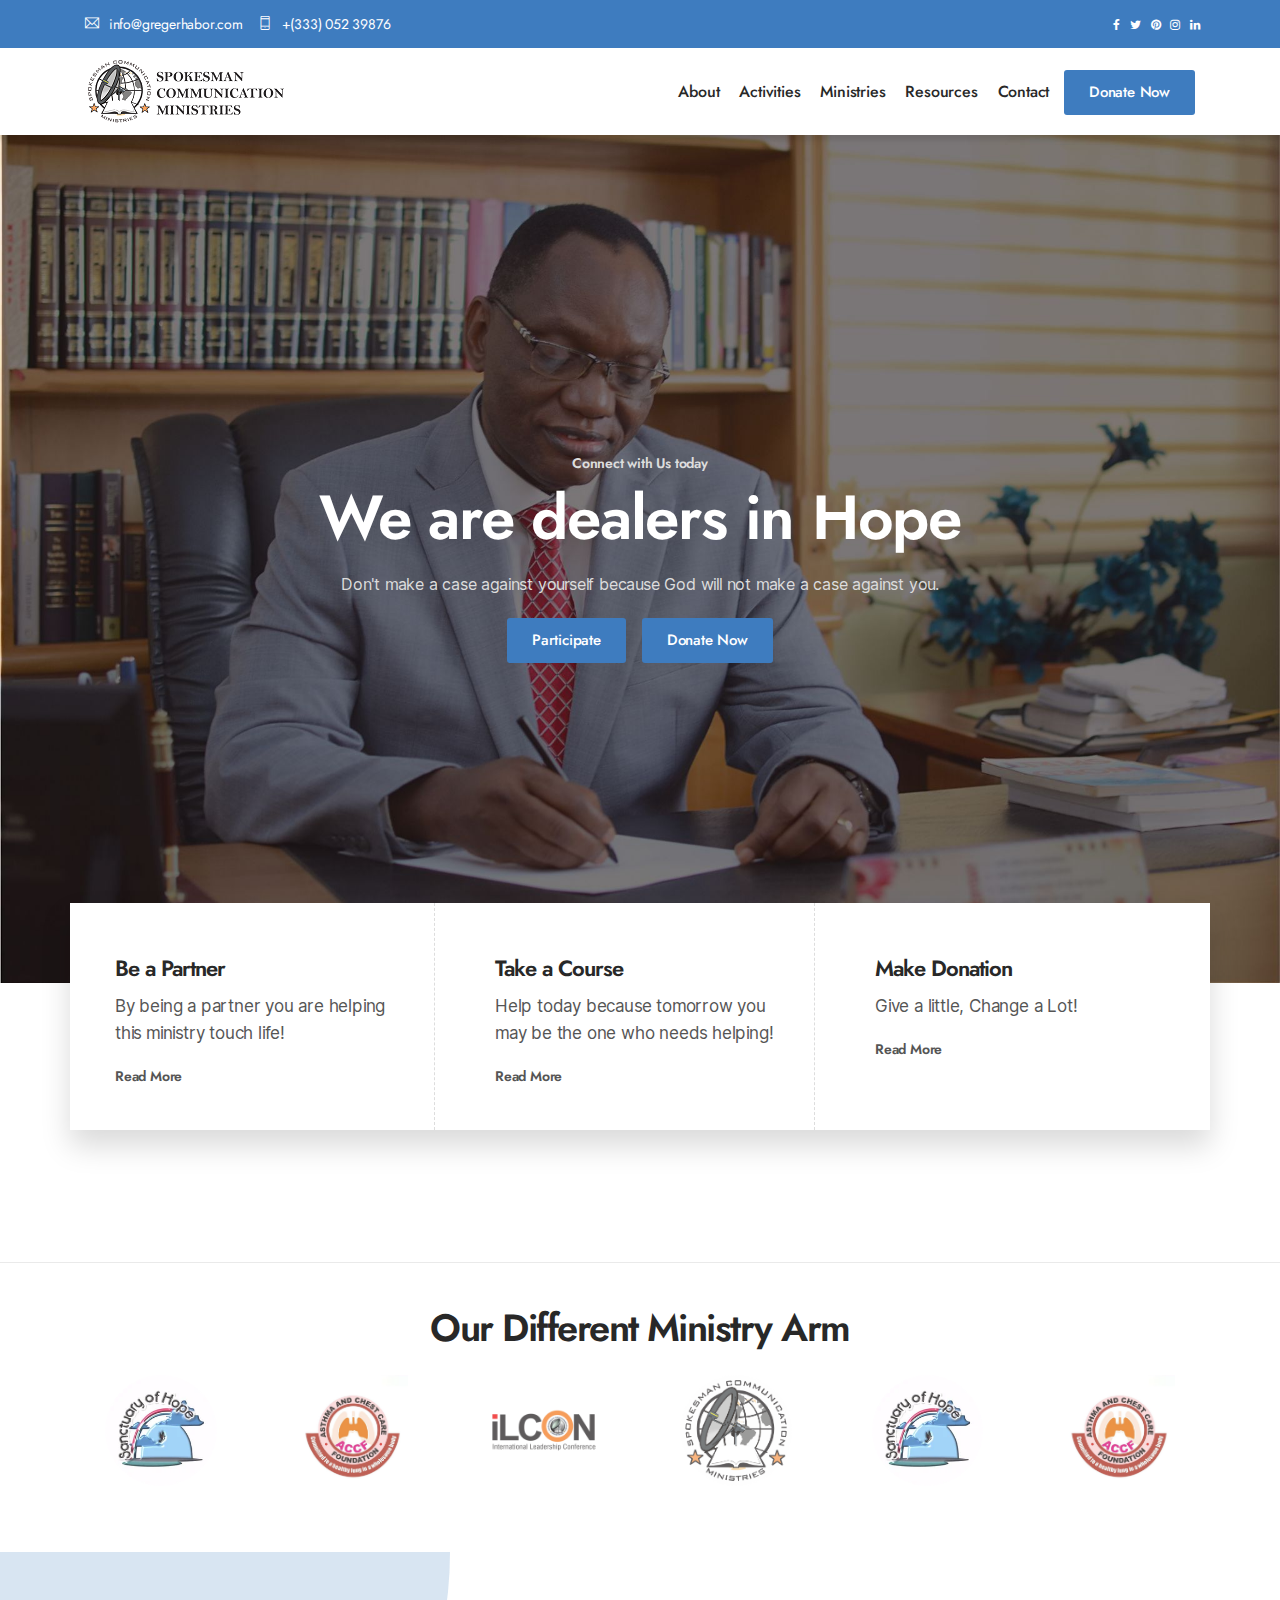
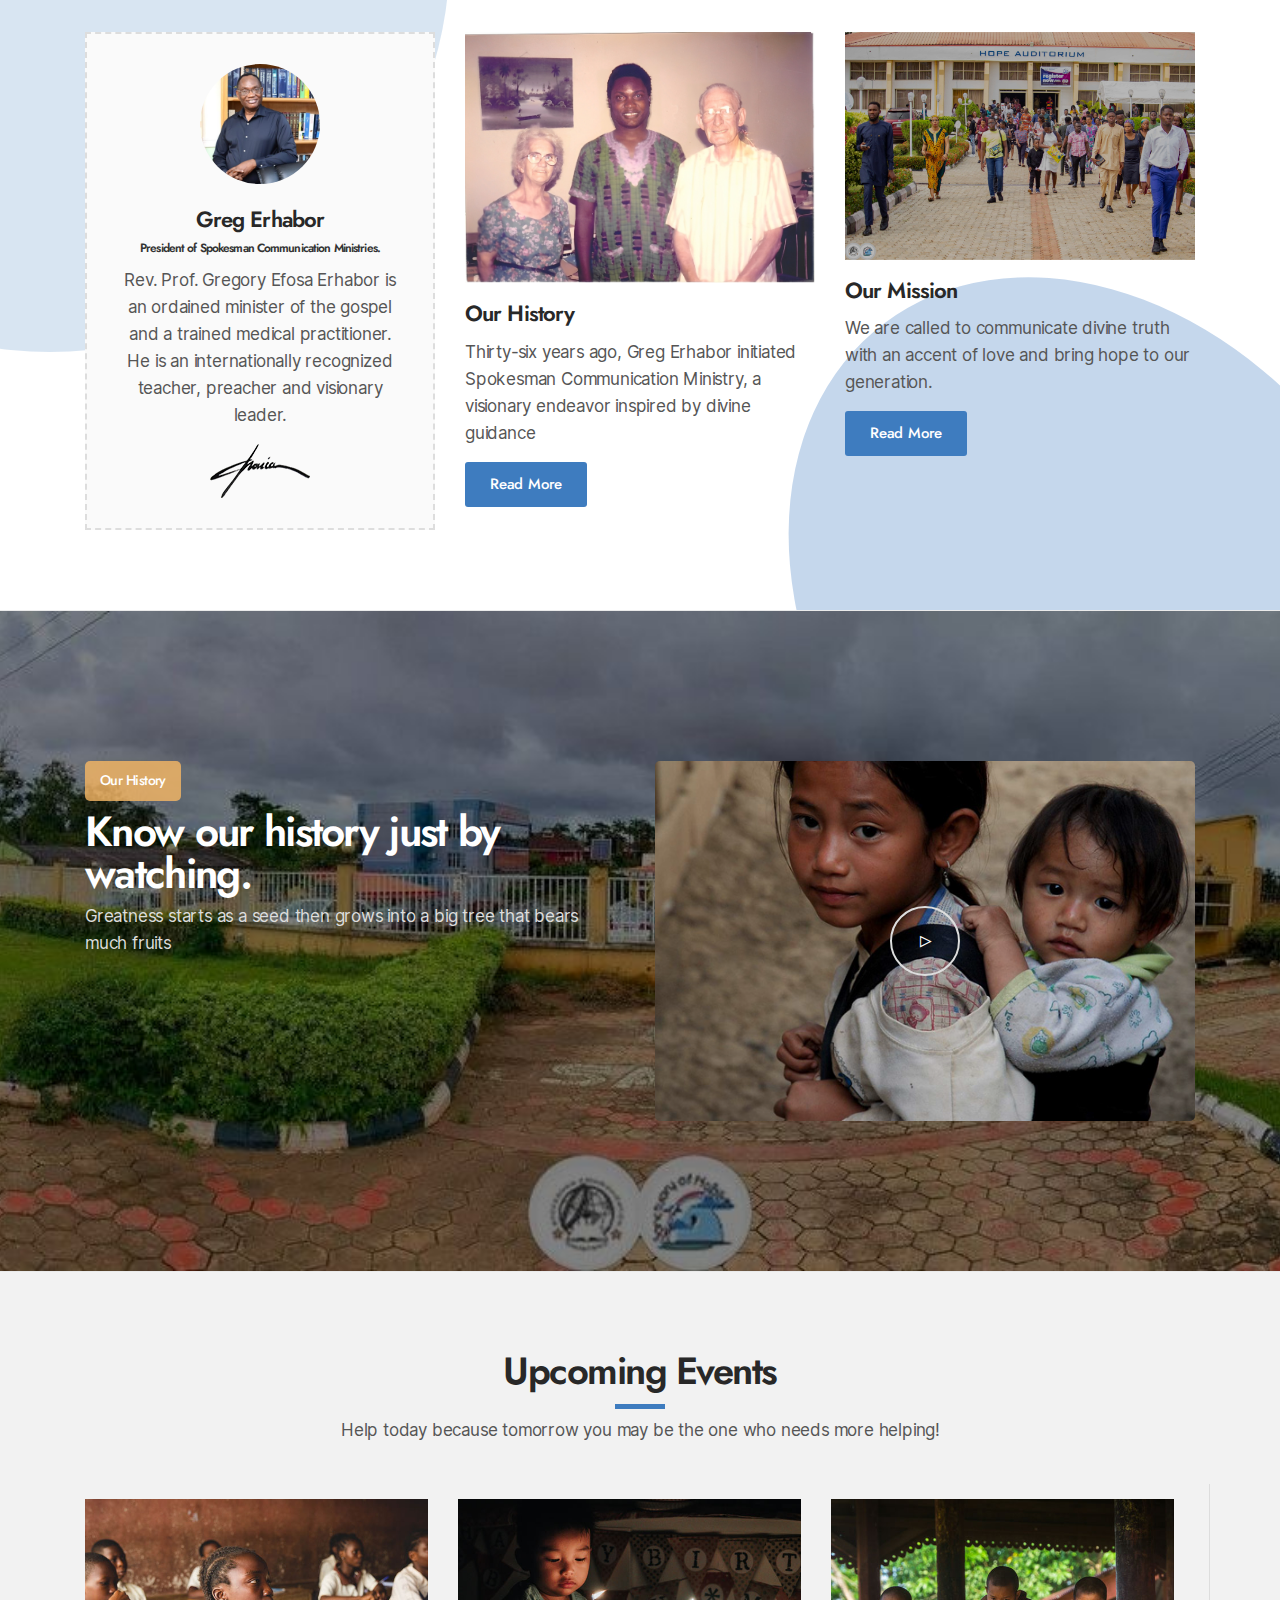
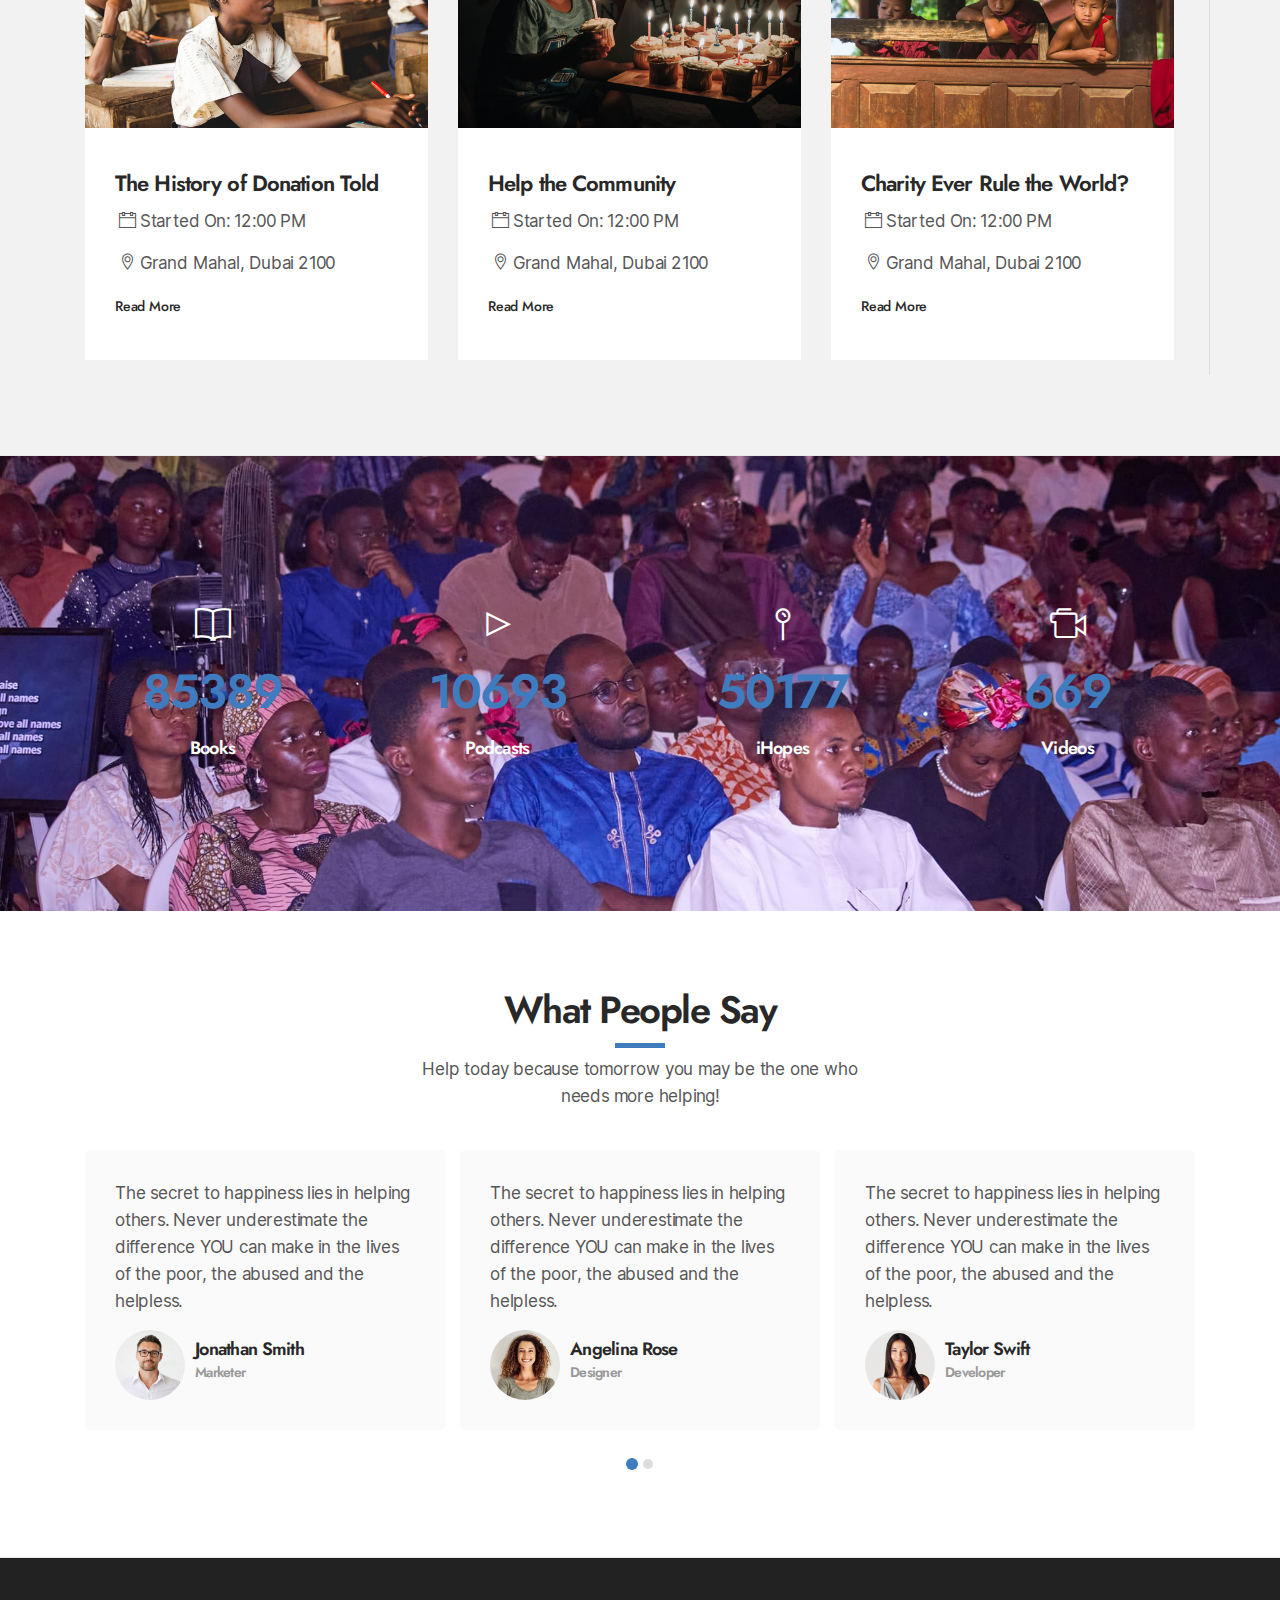
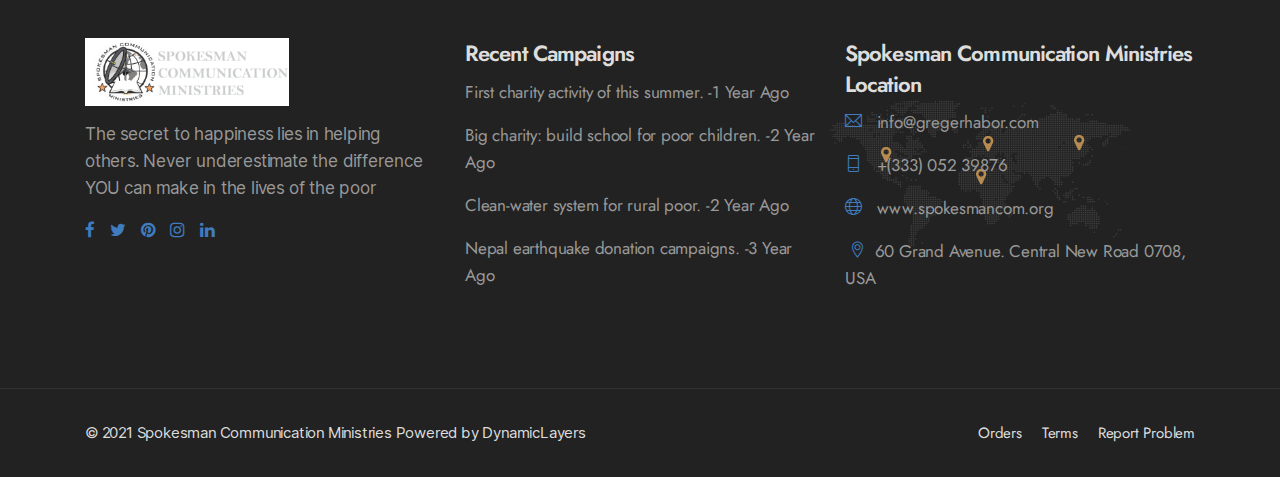
<file: index.html>
<!DOCTYPE html><html lang="en"><head><meta charSet="utf-8"/><meta charSet="utf-8"/><meta name="viewport" content="width=device-width, initial-scale=1"/><meta name="viewport" content="width=device-width, initial-scale=1"/><link rel="preload" as="image" href="img/meta/spokesmanlogo.png"/><link rel="preload" as="image" href="img/slider-1.jpg"/><link rel="preload" as="image" href="img/slider-2.jpg"/><link rel="preload" as="image" href="img/slider-3.jpg"/><link rel="preload" as="image" href="img/ministries/ssoh.png"/><link rel="preload" as="image" href="img/ministries/accf.jpg"/><link rel="preload" as="image" href="img/ministries/ilcon.png"/><link rel="preload" as="image" href="img/ministries/spokesman.png"/><link rel="preload" as="image" href="img/greg-erhabor.jpg"/><link rel="preload" as="image" href="img/sign.png"/><link rel="stylesheet" href="/_next/static/css/8a7fde8972e9e6c8.css" crossorigin="" data-precedence="next"/><link rel="preload" as="script" fetchPriority="low" href="/_next/static/chunks/webpack-38f18f0332bbded0.js" crossorigin=""/><script src="/_next/static/chunks/fd9d1056-d03af0e963d7a2f3.js" async="" crossorigin=""></script><script src="/_next/static/chunks/69-02072d3a2eb6f573.js" async="" crossorigin=""></script><script src="/_next/static/chunks/main-app-3f40dda31827b386.js" async="" crossorigin=""></script><script src="/_next/static/chunks/app/layout-ecfcdf982a873f75.js" async=""></script><link rel="preload" href="js/vendor/modernizr-2.8.3-respond-1.4.2.min.js" as="script"/><link rel="preload" as="image" href="img/history.jpg"/><link rel="preload" as="image" href="img/mission.jpg"/><link rel="preload" as="image" href="img/video.jpg"/><link rel="preload" as="image" href="img/home-blog-1.jpg"/><link rel="preload" as="image" href="img/home-blog-2.jpg"/><link rel="preload" as="image" href="img/home-blog-3.jpg"/><link rel="preload" as="image" href="img/team-1.jpg"/><link rel="preload" as="image" href="img/team-2.jpg"/><link rel="preload" as="image" href="img/team-3.jpg"/><link rel="preload" as="image" href="img/team-4.jpg"/><link rel="preload" as="image" href="img/meta/spokesmanlogowhite.png"/><link rel="preload" href="js/vendor/jquery-1.12.4.min.js" as="script"/><link rel="preload" href="js/vendor/bootstrap.min.js" as="script"/><link rel="preload" href="js/vendor/tether.min.js" as="script"/><link rel="preload" href="js/vendor/imagesloaded.pkgd.min.js" as="script"/><link rel="preload" href="js/vendor/owl.carousel.min.js" as="script"/><link rel="preload" href="js/vendor/jquery.isotope.v3.0.2.js" as="script"/><link rel="preload" href="js/vendor/smooth-scroll.min.js" as="script"/><link rel="preload" href="js/vendor/venobox.min.js" as="script"/><link rel="preload" href="js/vendor/jquery.ajaxchimp.min.js" as="script"/><link rel="preload" href="js/vendor/jquery.counterup.min.js" as="script"/><link rel="preload" href="js/vendor/jquery.waypoints.v2.0.3.min.js" as="script"/><link rel="preload" href="js/vendor/jquery.slicknav.min.js" as="script"/><link rel="preload" href="js/vendor/jquery.nivo.slider.pack.js" as="script"/><link rel="preload" href="js/vendor/letteranimation.min.js" as="script"/><link rel="preload" href="js/vendor/wow.min.js" as="script"/><link rel="preload" href="js/contact.js" as="script"/><link rel="preload" href="js/main.js" as="script"/><meta name="description" content=""/><meta name="author" content="DynamicLayers"/><title>Spokesman Communication Ministries || NGO/Charity/Fundraising Template</title><link rel="shortcut icon" type="image/x-icon" href="img/meta/favicon.ico"/><title>Spokesman Communication Ministries</title><meta name="description" content="We are dealers in HOPE"/><link rel="icon" href="/favicon.ico" type="image/x-icon" sizes="16x16"/><link rel="stylesheet" href="css/font-awesome.min.css"/><link rel="stylesheet" href="css/themify-icons.css"/><link rel="stylesheet" href="css/elegant-font-icons.css"/><link rel="stylesheet" href="css/elegant-line-icons.css"/><link rel="stylesheet" href="css/bootstrap.min.css"/><link rel="stylesheet" href="css/venobox/venobox.css"/><link rel="stylesheet" href="css/owl.carousel.css"/><link rel="stylesheet" href="css/slicknav.min.css"/><link rel="stylesheet" href="css/css-animation.min.css"/><link rel="stylesheet" href="css/nivo-slider.css"/><link rel="stylesheet" href="css/main.css"/><link rel="stylesheet" href="css/responsive.css"/><script src="/_next/static/chunks/polyfills-c67a75d1b6f99dc8.js" crossorigin="" noModule=""></script></head><body class="__className_aaf875"><header id="header" class="header-section"><div class="top-header"><div class="container"><div class="top-content-wrap row"><div class="col-sm-8"><ul class="left-info"><li><a href="#"><i class="ti-email"></i>info@gregerhabor.com</a></li><li><a href="#"><i class="ti-mobile"></i>+(333) 052 39876</a></li></ul></div><div class="col-sm-4 d-none d-md-block"><ul class="right-info"><li><a href="#"><i class="fa fa-facebook"></i></a></li><li><a href="#"><i class="fa fa-twitter"></i></a></li><li><a href="#"><i class="fa fa-pinterest"></i></a></li><li><a href="#"><i class="fa fa-instagram"></i></a></li><li><a href="#"><i class="fa fa-linkedin"></i></a></li></ul></div></div></div></div><div class="bottom-header"><div class="container"><div class="bottom-content-wrap row"><div class="col-sm-4"><div class="site-branding"><a href="/"><img src="img/meta/spokesmanlogo.png" alt="Brand"/></a></div></div><div class="col-sm-8 text-right"><ul id="mainmenu" class="nav navbar-nav nav-menu"><li><a href="about">About</a></li><li><a href="#">Activities</a><ul><li><a href="causes.html">Events</a></li><li><a href="causes.html">Projects</a></li></ul></li><li><a href="#">Ministries</a><ul><li><a href="gallery.html">SSOH(Church)</a></li><li><a href="gallery.html">GEPI</a></li><li><a href="team.html">ACCF</a></li><li><a href="404.html">GEMI</a></li></ul></li><li><a href="#">Resources</a><ul><li><a href="blog-grid.html">Videos</a></li><li><a href="blog-grid.html">Skits</a></li><li><a href="blog-grid.html">MP3 Messages</a></li><li><a href="blog-grid.html">Inspirational Messages</a></li><li><a href="blog-grid.html">Books</a></li><li><a href="blog-grid.html">iHope</a></li><li><a href="blog-grid.html">Blog</a></li></ul></li><li><a href="contact.html">Contact</a></li></ul> <a href="#" class="default-btn">Donate Now</a></div></div></div></div></header><div class="header-height"></div><div><section class="slider-section"><div class="slider-wrapper"><div id="main-slider" class="nivoSlider"><img src="img/slider-1.jpg" alt="" title="#slider-caption-1"/><img src="img/slider-2.jpg" alt="" title="#slider-caption-2"/><img src="img/slider-3.jpg" alt="" title="#slider-caption-3"/></div><div id="slider-caption-1" class="nivo-html-caption slider-caption"><div class="display-table"><div class="table-cell"><div class="container"><div class="slider-text"><h5 class="wow cssanimation fadeInBottom">Connect with Us today</h5><h1 class="wow cssanimation leFadeInRight sequence">We are dealers in Hope</h1><p class="wow cssanimation fadeInTop" data-wow-delay="1s">Don&#x27;t make a case against yourself because God will not make a case against you.</p><a href="#" class="default-btn wow cssanimation fadeInBottom mr-3" data-wow-delay="0.8s">Participate</a><a href="#" class="default-btn wow cssanimation fadeInBottom" data-wow-delay="0.8s">Donate Now</a></div></div></div></div></div><div id="slider-caption-2" class="nivo-html-caption slider-caption"><div class="display-table"><div class="table-cell"><div class="container"><div class="slider-text"><h5 class="wow cssanimation fadeInBottom">Connect with Us today</h5><h1 class="wow cssanimation leFadeInRight sequence">We are called to</h1><p class="wow cssanimation fadeInTop" data-wow-delay="1s">communicate divine truth with an accent of love and bring hope to our generation.</p><a href="#" class="default-btn wow cssanimation fadeInBottom mr-3" data-wow-delay="0.8s">Participate</a><a href="#" class="default-btn wow cssanimation fadeInBottom" data-wow-delay="0.8s">Donate Now</a></div></div></div></div></div><div id="slider-caption-3" class="nivo-html-caption slider-caption"><div class="display-table"><div class="table-cell"><div class="container"><div class="slider-text"><h5 class="wow cssanimation fadeInBottom">Connect with Us Today</h5><h1 class="wow cssanimation leFadeInRight sequence">We are committed to</h1><p class="wow cssanimation fadeInTop" data-wow-delay="1s">the pursuit of excellence in all that pertains to life and Godliness through the agency of God&#x27;s Word and the Holy Spirit.</p><a href="#" class="default-btn wow cssanimation fadeInBottom mr-3" data-wow-delay="0.8s">Participate</a><a href="#" class="default-btn wow cssanimation fadeInBottom" data-wow-delay="0.8s">Donate Now</a></div></div></div></div></div></div></section><section class="promo-section bd-bottom"><div class="promo-wrap"><div class="container"><div class="row"><div class="col-md-4 col-sm-6 xs-padding"><div class="promo-content"><h3 class="text-primary"><i class="fi fi-tr-handshake fa-3x"></i></h3><h3>Be a Partner</h3><p>By being a partner you are helping this ministry touch life! </p><a href="#">Read More</a></div></div><div class="col-md-4 col-sm-6 xs-padding"><div class="promo-content"><h3 class="text-primary"><i class="fi fi-rr-e-learning fa-3x"></i></h3><h3>Take a Course</h3><p>Help today because tomorrow you may be the one who needs helping! </p><a href="#">Read More</a></div></div><div class="col-md-4 col-sm-6 xs-padding"><div class="promo-content"><h3 class="text-primary"><i class="fi fi-ts-donate fa-3x"></i></h3><h3>Make Donation</h3><p>Give a little, Change a Lot!</p><a href="#">Read More</a></div></div></div></div></div></section><div class="sponsor-section my-3"><div class="container"><h2 class="text-center" style="font-size:38px">Our Different Ministry Arm</h2></div><div class="container"><ul id="sponsor-carousel" class="sponsor-items owl-carousel"><li class="sponsor-item"><a href="https://ssoh.spokesmancom.org"><img src="img/ministries/ssoh.png" alt="Spokesman Sanctuary of Hope Church"/></a></li><li class="sponsor-item"><a href="https://chestcarefoundation.org"><img src="img/ministries/accf.jpg" alt="Asthma and Chest Care Foundation"/></a></li><li class="sponsor-item"><a href="https://ilcon.spokesmancom.org"><img src="img/ministries/ilcon.png" alt="International Leadership Conference"/></a></li><li class="sponsor-item"><a href="https://spokesmancom.org"><img src="img/ministries/spokesman.png" alt="Spokesman Communication Ministries"/></a></li><li class="sponsor-item"><a href="https://ssoh.spokesmancom.org"><img src="img/ministries/ssoh.png" alt="Spokesman Sanctuary of Hope Church"/></a></li><li class="sponsor-item"><a href="https://ilcon.spokesmancom.org"><img src="img/ministries/accf.jpg" alt="Asthma and Chest Care Foundation"/></a></li></ul></div></div><section class="about-section bd-bottom shape circle padding"><div class="container"><div class="row"><div class="col-md-4 xs-padding"><div class="profile-wrap"><img class="profile" src="img/greg-erhabor.jpg" alt="profile"/><h3>Greg Erhabor <span>President of Spokesman Communication Ministries.</span></h3><p>Rev. Prof. Gregory Efosa Erhabor is an ordained minister of the gospel and a trained medical practitioner. He is an internationally recognized teacher, preacher and visionary leader.</p><img src="img/sign.png" alt="sign"/></div></div><div class="col-md-8 xs-padding"><div class="about-wrap row"><div class="col-md-6 xs-padding"><img src="img/history.jpg" alt="about-thumb"/><h3>Our History</h3><p>Thirty-six years ago, Greg Erhabor initiated Spokesman Communication Ministry, a visionary endeavor inspired by divine guidance</p><a href="#" class="default-btn">Read More</a></div><div class="col-md-6 xs-padding"><img src="img/mission.jpg" alt="about-thumb"/><h3>Our Mission</h3><p>We are called to communicate divine truth with an accent of love and bring hope to our generation.</p><a href="#" class="default-btn">Read More</a></div></div></div></div></div></section><section class="campaigns-section bd-bottom"><div class="container"><div class="row"><div class="col-md-6 xs-padding"><div class="campaigns-wrap"><h4>Our History</h4><h2>Know our history just by watching.</h2><p>Greatness starts as a seed then grows into a big tree that bears much fruits</p></div></div><div class="col-md-6 xs-padding"><div class="video-wrap"><img src="img/video.jpg" alt="video"/><div class="play"><a class="img-popup" data-autoplay="true" data-vbtype="video" href="https://www.youtube.com/watch?v=_IlLwfC2dNc"><i class="ti-control-play"></i></a></div></div></div></div></div></section><section class="blog-section bg-grey bd-bottom padding"><div class="container"><div class="section-heading text-center mb-40"><h2>Upcoming Events</h2><span class="heading-border"></span><p>Help today because tomorrow you may be the one who needs more helping!</p></div><div class="row"><div class="col-lg-12 xs-padding"><div class="blog-items grid-list row"><div class="col-md-4 padding-15"><div class="blog-post"><img src="img/home-blog-1.jpg" alt="blog post"/><div class="blog-content"><h3><a href="#">The History of Donation Told</a></h3><p><i class="ti-calendar mx-1"></i>Started On: <!-- -->12:00 PM</p><p><i class="ti-location-pin mx-1"></i>Grand Mahal, Dubai 2100</p><a href="#" class="post-meta">Read More</a></div></div></div><div class="col-md-4 padding-15"><div class="blog-post"><img src="img/home-blog-2.jpg" alt="blog post"/><div class="blog-content"><h3><a href="#">Help the Community</a></h3><p><i class="ti-calendar mx-1"></i>Started On: <!-- -->12:00 PM</p><p><i class="ti-location-pin mx-1"></i>Grand Mahal, Dubai 2100</p><a href="#" class="post-meta">Read More</a></div></div></div><div class="col-md-4 padding-15"><div class="blog-post"><img src="img/home-blog-3.jpg" alt="blog post"/><div class="blog-content"><h3><a href="#">Charity Ever Rule the World?</a></h3><p><i class="ti-calendar mx-1"></i>Started On: <!-- -->12:00 PM</p><p><i class="ti-location-pin mx-1"></i>Grand Mahal, Dubai 2100</p><a href="#" class="post-meta">Read More</a></div></div></div></div></div></div></div></section><section id="counter" class="counter-section"><div class="container"><ul class="row counters"><li class="col-md-3 col-sm-6 sm-padding"><div class="counter-content"><i class="ti-book"></i><h3 class="counter">85389</h3><h4 class="text-white">Books</h4></div></li><li class="col-md-3 col-sm-6 sm-padding"><div class="counter-content"><i class="ti-control-play"></i><h3 class="counter">10693</h3><h4 class="text-white">Podcasts</h4></div></li><li class="col-md-3 col-sm-6 sm-padding"><div class="counter-content"><i class="ti-pin"></i><h3 class="counter">50177</h3><h4 class="text-white">iHopes</h4></div></li><li class="col-md-3 col-sm-6 sm-padding"><div class="counter-content"><i class="ti-video-camera"></i><h3 class="counter">669</h3><h4 class="text-white">Videos</h4></div></li></ul></div></section><section class="testimonial-section bd-bottom padding"><div class="container"><div class="section-heading text-center mb-40"><h2>What People Say</h2><span class="heading-border"></span><p>Help today because tomorrow you may be the one who <br/> needs more helping!</p></div><div id="testimonial-carousel" class="testimonial-carousel owl-carousel"><div class="testimonial-item"><p>The secret to happiness lies in helping others. Never underestimate the difference YOU can make in the lives of the poor, the abused and the helpless.</p><div class="testi-footer"><img src="img/team-1.jpg" alt="profile"/><h4>Jonathan Smith<!-- --> <span>Marketer</span></h4></div></div><div class="testimonial-item"><p>The secret to happiness lies in helping others. Never underestimate the difference YOU can make in the lives of the poor, the abused and the helpless.</p><div class="testi-footer"><img src="img/team-2.jpg" alt="profile"/><h4>Angelina Rose<!-- --> <span>Designer</span></h4></div></div><div class="testimonial-item"><p>The secret to happiness lies in helping others. Never underestimate the difference YOU can make in the lives of the poor, the abused and the helpless.</p><div class="testi-footer"><img src="img/team-3.jpg" alt="profile"/><h4>Taylor Swift<!-- --> <span>Developer</span></h4></div></div><div class="testimonial-item"><p>The secret to happiness lies in helping others. Never underestimate the difference YOU can make in the lives of the poor, the abused and the helpless.</p><div class="testi-footer"><img src="img/team-4.jpg" alt="profile"/><h4>Michel Brown<!-- --> <span>Programmer</span></h4></div></div></div></div></section></div><section class="widget-section padding"><div class="container"><div class="widget-wrap row"><div class="col-md-4 xs-padding"><div class="widget-content"><img src="img/meta/spokesmanlogowhite.png" alt="logo" style="width:204px"/><p>The secret to happiness lies in helping others. Never underestimate the difference YOU can make in the lives of the poor</p><ul class="social-icon"><li><a href="#"><i class="fa fa-facebook"></i></a></li><li><a href="#"><i class="fa fa-twitter"></i></a></li><li><a href="#"><i class="fa fa-pinterest"></i></a></li><li><a href="#"><i class="fa fa-instagram"></i></a></li><li><a href="#"><i class="fa fa-linkedin"></i></a></li></ul></div></div><div class="col-md-4 xs-padding"><div class="widget-content"><h3>Recent Campaigns</h3><ul class="widget-link"><li><a href="#">First charity activity of this summer. <span>-1 Year Ago</span></a></li><li><a href="#">Big charity: build school for poor children. <span>-2 Year Ago</span></a></li><li><a href="#">Clean-water system for rural poor. <span>-2 Year Ago</span></a></li><li><a href="#">Nepal earthquake donation campaigns. <span>-3 Year Ago</span></a></li></ul></div></div><div class="col-md-4 xs-padding"><div class="widget-content"><h3>Spokesman Communication Ministries Location</h3><ul class="address"><li><i class="ti-email"></i> info@gregerhabor.com</li><li><i class="ti-mobile"></i> +(333) 052 39876</li><li><i class="ti-world"></i> www.spokesmancom.org</li><li><i class="ti-location-pin mx-1"></i> 60 Grand Avenue. Central New Road 0708, USA</li></ul></div></div></div></div></section><footer class="footer-section"><div class="container"><div class="row"><div class="col-md-6 sm-padding"><div class="copyright">© 2021 Spokesman Communication Ministries Powered by DynamicLayers</div></div><div class="col-md-6 sm-padding"><ul class="footer-social"><li><a href="#">Orders</a></li><li><a href="#">Terms</a></li><li><a href="#">Report Problem</a></li></ul></div></div></div></footer><a data-scroll="true" href="#header" id="scroll-to-top"><i class="arrow_up"></i></a><script src="/_next/static/chunks/webpack-38f18f0332bbded0.js" crossorigin="" async=""></script><script>(self.__next_f=self.__next_f||[]).push([0]);self.__next_f.push([2,null])</script><script>self.__next_f.push([1,"1:HL[\"/_next/static/css/8a7fde8972e9e6c8.css\",\"style\",{\"crossOrigin\":\"\"}]\n0:\"$L2\"\n"])</script><script>self.__next_f.push([1,"3:I[7690,[],\"\"]\n5:I[5935,[\"185\",\"static/chunks/app/layout-ecfcdf982a873f75.js\"],\"\"]\n6:I[5613,[],\"\"]\n7:I[1778,[],\"\"]\n9:I[8955,[],\"\"]\na:[]\n"])</script><script>self.__next_f.push([1,"2:[[[\"$\",\"link\",\"0\",{\"rel\":\"stylesheet\",\"href\":\"/_next/static/css/8a7fde8972e9e6c8.css\",\"precedence\":\"next\",\"crossOrigin\":\"\"}]],[\"$\",\"$L3\",null,{\"buildId\":\"T66fQkLcVWpiXZwZ7kBg1\",\"assetPrefix\":\"\",\"initialCanonicalUrl\":\"/\",\"initialTree\":[\"\",{\"children\":[\"__PAGE__\",{}]},\"$undefined\",\"$undefined\",true],\"initialSeedData\":[\"\",{\"children\":[\"__PAGE__\",{},[\"$L4\",[\"$\",\"div\",null,{\"children\":[[\"$\",\"section\",null,{\"className\":\"slider-section\",\"children\":[\"$\",\"div\",null,{\"className\":\"slider-wrapper\",\"children\":[[\"$\",\"div\",null,{\"id\":\"main-slider\",\"className\":\"nivoSlider\",\"children\":[[\"$\",\"img\",\"0\",{\"src\":\"img/slider-1.jpg\",\"alt\":\"\",\"title\":\"#slider-caption-1\"}],[\"$\",\"img\",\"1\",{\"src\":\"img/slider-2.jpg\",\"alt\":\"\",\"title\":\"#slider-caption-2\"}],[\"$\",\"img\",\"2\",{\"src\":\"img/slider-3.jpg\",\"alt\":\"\",\"title\":\"#slider-caption-3\"}]]}],[[\"$\",\"div\",\"caption-1\",{\"id\":\"slider-caption-1\",\"className\":\"nivo-html-caption slider-caption\",\"children\":[\"$\",\"div\",null,{\"className\":\"display-table\",\"children\":[\"$\",\"div\",null,{\"className\":\"table-cell\",\"children\":[\"$\",\"div\",null,{\"className\":\"container\",\"children\":[\"$\",\"div\",null,{\"className\":\"slider-text\",\"children\":[[\"$\",\"h5\",null,{\"className\":\"wow cssanimation fadeInBottom\",\"children\":\"Connect with Us today\"}],[\"$\",\"h1\",null,{\"className\":\"wow cssanimation leFadeInRight sequence\",\"children\":\"We are dealers in Hope\"}],[\"$\",\"p\",null,{\"className\":\"wow cssanimation fadeInTop\",\"data-wow-delay\":\"1s\",\"children\":\"Don't make a case against yourself because God will not make a case against you.\"}],[\"$\",\"a\",null,{\"href\":\"#\",\"className\":\"default-btn wow cssanimation fadeInBottom mr-3\",\"data-wow-delay\":\"0.8s\",\"children\":\"Participate\"}],[\"$\",\"a\",null,{\"href\":\"#\",\"className\":\"default-btn wow cssanimation fadeInBottom\",\"data-wow-delay\":\"0.8s\",\"children\":\"Donate Now\"}]]}]}]}]}]}],[\"$\",\"div\",\"caption-2\",{\"id\":\"slider-caption-2\",\"className\":\"nivo-html-caption slider-caption\",\"children\":[\"$\",\"div\",null,{\"className\":\"display-table\",\"children\":[\"$\",\"div\",null,{\"className\":\"table-cell\",\"children\":[\"$\",\"div\",null,{\"className\":\"container\",\"children\":[\"$\",\"div\",null,{\"className\":\"slider-text\",\"children\":[[\"$\",\"h5\",null,{\"className\":\"wow cssanimation fadeInBottom\",\"children\":\"Connect with Us today\"}],[\"$\",\"h1\",null,{\"className\":\"wow cssanimation leFadeInRight sequence\",\"children\":\"We are called to\"}],[\"$\",\"p\",null,{\"className\":\"wow cssanimation fadeInTop\",\"data-wow-delay\":\"1s\",\"children\":\"communicate divine truth with an accent of love and bring hope to our generation.\"}],[\"$\",\"a\",null,{\"href\":\"#\",\"className\":\"default-btn wow cssanimation fadeInBottom mr-3\",\"data-wow-delay\":\"0.8s\",\"children\":\"Participate\"}],[\"$\",\"a\",null,{\"href\":\"#\",\"className\":\"default-btn wow cssanimation fadeInBottom\",\"data-wow-delay\":\"0.8s\",\"children\":\"Donate Now\"}]]}]}]}]}]}],[\"$\",\"div\",\"caption-3\",{\"id\":\"slider-caption-3\",\"className\":\"nivo-html-caption slider-caption\",\"children\":[\"$\",\"div\",null,{\"className\":\"display-table\",\"children\":[\"$\",\"div\",null,{\"className\":\"table-cell\",\"children\":[\"$\",\"div\",null,{\"className\":\"container\",\"children\":[\"$\",\"div\",null,{\"className\":\"slider-text\",\"children\":[[\"$\",\"h5\",null,{\"className\":\"wow cssanimation fadeInBottom\",\"children\":\"Connect with Us Today\"}],[\"$\",\"h1\",null,{\"className\":\"wow cssanimation leFadeInRight sequence\",\"children\":\"We are committed to\"}],[\"$\",\"p\",null,{\"className\":\"wow cssanimation fadeInTop\",\"data-wow-delay\":\"1s\",\"children\":\"the pursuit of excellence in all that pertains to life and Godliness through the agency of God's Word and the Holy Spirit.\"}],[\"$\",\"a\",null,{\"href\":\"#\",\"className\":\"default-btn wow cssanimation fadeInBottom mr-3\",\"data-wow-delay\":\"0.8s\",\"children\":\"Participate\"}],[\"$\",\"a\",null,{\"href\":\"#\",\"className\":\"default-btn wow cssanimation fadeInBottom\",\"data-wow-delay\":\"0.8s\",\"children\":\"Donate Now\"}]]}]}]}]}]}]]]}]}],[\"$\",\"section\",null,{\"className\":\"promo-section bd-bottom\",\"children\":[\"$\",\"div\",null,{\"className\":\"promo-wrap\",\"children\":[\"$\",\"div\",null,{\"className\":\"container\",\"children\":[\"$\",\"div\",null,{\"className\":\"row\",\"children\":[[\"$\",\"div\",null,{\"className\":\"col-md-4 col-sm-6 xs-padding\",\"children\":[\"$\",\"div\",null,{\"className\":\"promo-content\",\"children\":[[\"$\",\"h3\",null,{\"className\":\"text-primary\",\"children\":[\"$\",\"i\",null,{\"className\":\"fi fi-tr-handshake fa-3x\"}]}],[\"$\",\"h3\",null,{\"children\":\"Be a Partner\"}],[\"$\",\"p\",null,{\"children\":\"By being a partner you are helping this ministry touch life! \"}],[\"$\",\"a\",null,{\"href\":\"#\",\"children\":\"Read More\"}]]}]}],[\"$\",\"div\",null,{\"className\":\"col-md-4 col-sm-6 xs-padding\",\"children\":[\"$\",\"div\",null,{\"className\":\"promo-content\",\"children\":[[\"$\",\"h3\",null,{\"className\":\"text-primary\",\"children\":[\"$\",\"i\",null,{\"className\":\"fi fi-rr-e-learning fa-3x\"}]}],[\"$\",\"h3\",null,{\"children\":\"Take a Course\"}],[\"$\",\"p\",null,{\"children\":\"Help today because tomorrow you may be the one who needs helping! \"}],[\"$\",\"a\",null,{\"href\":\"#\",\"children\":\"Read More\"}]]}]}],[\"$\",\"div\",null,{\"className\":\"col-md-4 col-sm-6 xs-padding\",\"children\":[\"$\",\"div\",null,{\"className\":\"promo-content\",\"children\":[[\"$\",\"h3\",null,{\"className\":\"text-primary\",\"children\":[\"$\",\"i\",null,{\"className\":\"fi fi-ts-donate fa-3x\"}]}],[\"$\",\"h3\",null,{\"children\":\"Make Donation\"}],[\"$\",\"p\",null,{\"children\":\"Give a little, Change a Lot!\"}],[\"$\",\"a\",null,{\"href\":\"#\",\"children\":\"Read More\"}]]}]}]]}]}]}]}],[\"$\",\"div\",null,{\"className\":\"sponsor-section my-3\",\"children\":[[\"$\",\"div\",null,{\"className\":\"container\",\"children\":[\"$\",\"h2\",null,{\"className\":\"text-center\",\"style\":{\"fontSize\":\"38px\"},\"children\":\"Our Different Ministry Arm\"}]}],[\"$\",\"div\",null,{\"className\":\"container\",\"children\":[\"$\",\"ul\",null,{\"id\":\"sponsor-carousel\",\"className\":\"sponsor-items owl-carousel\",\"children\":[[\"$\",\"li\",\"0\",{\"className\":\"sponsor-item\",\"children\":[\"$\",\"a\",null,{\"href\":\"https://ssoh.spokesmancom.org\",\"children\":[\"$\",\"img\",null,{\"src\":\"img/ministries/ssoh.png\",\"alt\":\"Spokesman Sanctuary of Hope Church\"}]}]}],[\"$\",\"li\",\"1\",{\"className\":\"sponsor-item\",\"children\":[\"$\",\"a\",null,{\"href\":\"https://chestcarefoundation.org\",\"children\":[\"$\",\"img\",null,{\"src\":\"img/ministries/accf.jpg\",\"alt\":\"Asthma and Chest Care Foundation\"}]}]}],[\"$\",\"li\",\"2\",{\"className\":\"sponsor-item\",\"children\":[\"$\",\"a\",null,{\"href\":\"https://ilcon.spokesmancom.org\",\"children\":[\"$\",\"img\",null,{\"src\":\"img/ministries/ilcon.png\",\"alt\":\"International Leadership Conference\"}]}]}],[\"$\",\"li\",\"3\",{\"className\":\"sponsor-item\",\"children\":[\"$\",\"a\",null,{\"href\":\"https://spokesmancom.org\",\"children\":[\"$\",\"img\",null,{\"src\":\"img/ministries/spokesman.png\",\"alt\":\"Spokesman Communication Ministries\"}]}]}],[\"$\",\"li\",\"4\",{\"className\":\"sponsor-item\",\"children\":[\"$\",\"a\",null,{\"href\":\"https://ssoh.spokesmancom.org\",\"children\":[\"$\",\"img\",null,{\"src\":\"img/ministries/ssoh.png\",\"alt\":\"Spokesman Sanctuary of Hope Church\"}]}]}],[\"$\",\"li\",\"5\",{\"className\":\"sponsor-item\",\"children\":[\"$\",\"a\",null,{\"href\":\"https://ilcon.spokesmancom.org\",\"children\":[\"$\",\"img\",null,{\"src\":\"img/ministries/accf.jpg\",\"alt\":\"Asthma and Chest Care Foundation\"}]}]}]]}]}]]}],[\"$\",\"section\",null,{\"className\":\"about-section bd-bottom shape circle padding\",\"children\":[\"$\",\"div\",null,{\"className\":\"container\",\"children\":[\"$\",\"div\",null,{\"className\":\"row\",\"children\":[[\"$\",\"div\",null,{\"className\":\"col-md-4 xs-padding\",\"children\":[\"$\",\"div\",null,{\"className\":\"profile-wrap\",\"children\":[[\"$\",\"img\",null,{\"className\":\"profile\",\"src\":\"img/greg-erhabor.jpg\",\"alt\":\"profile\"}],[\"$\",\"h3\",null,{\"children\":[\"Greg Erhabor \",[\"$\",\"span\",null,{\"children\":\"President of Spokesman Communication Ministries.\"}]]}],[\"$\",\"p\",null,{\"children\":\"Rev. Prof. Gregory Efosa Erhabor is an ordained minister of the gospel and a trained medical practitioner. He is an internationally recognized teacher, preacher and visionary leader.\"}],[\"$\",\"img\",null,{\"src\":\"img/sign.png\",\"alt\":\"sign\"}]]}]}],[\"$\",\"div\",null,{\"className\":\"col-md-8 xs-padding\",\"children\":[\"$\",\"div\",null,{\"className\":\"about-wrap row\",\"children\":[[\"$\",\"div\",null,{\"className\":\"col-md-6 xs-padding\",\"children\":[[\"$\",\"img\",null,{\"src\":\"img/history.jpg\",\"alt\":\"about-thumb\"}],[\"$\",\"h3\",null,{\"children\":\"Our History\"}],[\"$\",\"p\",null,{\"children\":\"Thirty-six years ago, Greg Erhabor initiated Spokesman Communication Ministry, a visionary endeavor inspired by divine guidance\"}],[\"$\",\"a\",null,{\"href\":\"#\",\"className\":\"default-btn\",\"children\":\"Read More\"}]]}],[\"$\",\"div\",null,{\"className\":\"col-md-6 xs-padding\",\"children\":[[\"$\",\"img\",null,{\"src\":\"img/mission.jpg\",\"alt\":\"about-thumb\"}],[\"$\",\"h3\",null,{\"children\":\"Our Mission\"}],[\"$\",\"p\",null,{\"children\":\"We are called to communicate divine truth with an accent of love and bring hope to our generation.\"}],[\"$\",\"a\",null,{\"href\":\"#\",\"className\":\"default-btn\",\"children\":\"Read More\"}]]}]]}]}]]}]}]}],[\"$\",\"section\",null,{\"className\":\"campaigns-section bd-bottom\",\"children\":[\"$\",\"div\",null,{\"className\":\"container\",\"children\":[\"$\",\"div\",null,{\"className\":\"row\",\"children\":[[\"$\",\"div\",null,{\"className\":\"col-md-6 xs-padding\",\"children\":[\"$\",\"div\",null,{\"className\":\"campaigns-wrap\",\"children\":[[\"$\",\"h4\",null,{\"children\":\"Our History\"}],[\"$\",\"h2\",null,{\"children\":\"Know our history just by watching.\"}],[\"$\",\"p\",null,{\"children\":\"Greatness starts as a seed then grows into a big tree that bears much fruits\"}]]}]}],[\"$\",\"div\",null,{\"className\":\"col-md-6 xs-padding\",\"children\":[\"$\",\"div\",null,{\"className\":\"video-wrap\",\"children\":[[\"$\",\"img\",null,{\"src\":\"img/video.jpg\",\"alt\":\"video\"}],[\"$\",\"div\",null,{\"className\":\"play\",\"children\":[\"$\",\"a\",null,{\"className\":\"img-popup\",\"data-autoplay\":\"true\",\"data-vbtype\":\"video\",\"href\":\"https://www.youtube.com/watch?v=_IlLwfC2dNc\",\"children\":[\"$\",\"i\",null,{\"className\":\"ti-control-play\"}]}]}]]}]}]]}]}]}],[\"$\",\"section\",null,{\"className\":\"blog-section bg-grey bd-bottom padding\",\"children\":[\"$\",\"div\",null,{\"className\":\"container\",\"children\":[[\"$\",\"div\",null,{\"className\":\"section-heading text-center mb-40\",\"children\":[[\"$\",\"h2\",null,{\"children\":\"Upcoming Events\"}],[\"$\",\"span\",null,{\"className\":\"heading-border\"}],[\"$\",\"p\",null,{\"children\":\"Help today because tomorrow you may be the one who needs more helping!\"}]]}],[\"$\",\"div\",null,{\"className\":\"row\",\"children\":[\"$\",\"div\",null,{\"className\":\"col-lg-12 xs-padding\",\"children\":[\"$\",\"div\",null,{\"className\":\"blog-items grid-list row\",\"children\":[[\"$\",\"div\",\"0\",{\"className\":\"col-md-4 padding-15\",\"children\":[\"$\",\"div\",null,{\"className\":\"blog-post\",\"children\":[[\"$\",\"img\",null,{\"src\":\"img/home-blog-1.jpg\",\"alt\":\"blog post\"}],[\"$\",\"div\",null,{\"className\":\"blog-content\",\"children\":[[\"$\",\"h3\",null,{\"children\":[\"$\",\"a\",null,{\"href\":\"#\",\"children\":\"The History of Donation Told\"}]}],[\"$\",\"p\",null,{\"children\":[[\"$\",\"i\",null,{\"className\":\"ti-calendar mx-1\"}],\"Started On: \",\"12:00 PM\"]}],[\"$\",\"p\",null,{\"children\":[[\"$\",\"i\",null,{\"className\":\"ti-location-pin mx-1\"}],\"Grand Mahal, Dubai 2100\"]}],[\"$\",\"a\",null,{\"href\":\"#\",\"className\":\"post-meta\",\"children\":\"Read More\"}]]}]]}]}],[\"$\",\"div\",\"1\",{\"className\":\"col-md-4 padding-15\",\"children\":[\"$\",\"div\",null,{\"className\":\"blog-post\",\"children\":[[\"$\",\"img\",null,{\"src\":\"img/home-blog-2.jpg\",\"alt\":\"blog post\"}],[\"$\",\"div\",null,{\"className\":\"blog-content\",\"children\":[[\"$\",\"h3\",null,{\"children\":[\"$\",\"a\",null,{\"href\":\"#\",\"children\":\"Help the Community\"}]}],[\"$\",\"p\",null,{\"children\":[[\"$\",\"i\",null,{\"className\":\"ti-calendar mx-1\"}],\"Started On: \",\"12:00 PM\"]}],[\"$\",\"p\",null,{\"children\":[[\"$\",\"i\",null,{\"className\":\"ti-location-pin mx-1\"}],\"Grand Mahal, Dubai 2100\"]}],[\"$\",\"a\",null,{\"href\":\"#\",\"className\":\"post-meta\",\"children\":\"Read More\"}]]}]]}]}],[\"$\",\"div\",\"2\",{\"className\":\"col-md-4 padding-15\",\"children\":[\"$\",\"div\",null,{\"className\":\"blog-post\",\"children\":[[\"$\",\"img\",null,{\"src\":\"img/home-blog-3.jpg\",\"alt\":\"blog post\"}],[\"$\",\"div\",null,{\"className\":\"blog-content\",\"children\":[[\"$\",\"h3\",null,{\"children\":[\"$\",\"a\",null,{\"href\":\"#\",\"children\":\"Charity Ever Rule the World?\"}]}],[\"$\",\"p\",null,{\"children\":[[\"$\",\"i\",null,{\"className\":\"ti-calendar mx-1\"}],\"Started On: \",\"12:00 PM\"]}],[\"$\",\"p\",null,{\"children\":[[\"$\",\"i\",null,{\"className\":\"ti-location-pin mx-1\"}],\"Grand Mahal, Dubai 2100\"]}],[\"$\",\"a\",null,{\"href\":\"#\",\"className\":\"post-meta\",\"children\":\"Read More\"}]]}]]}]}]]}]}]}]]}]}],[\"$\",\"section\",null,{\"id\":\"counter\",\"className\":\"counter-section\",\"children\":[\"$\",\"div\",null,{\"className\":\"container\",\"children\":[\"$\",\"ul\",null,{\"className\":\"row counters\",\"children\":[[\"$\",\"li\",\"0\",{\"className\":\"col-md-3 col-sm-6 sm-padding\",\"children\":[\"$\",\"div\",null,{\"className\":\"counter-content\",\"children\":[[\"$\",\"i\",null,{\"className\":\"ti-book\"}],[\"$\",\"h3\",null,{\"className\":\"counter\",\"children\":85389}],[\"$\",\"h4\",null,{\"className\":\"text-white\",\"children\":\"Books\"}]]}]}],[\"$\",\"li\",\"1\",{\"className\":\"col-md-3 col-sm-6 sm-padding\",\"children\":[\"$\",\"div\",null,{\"className\":\"counter-content\",\"children\":[[\"$\",\"i\",null,{\"className\":\"ti-control-play\"}],[\"$\",\"h3\",null,{\"className\":\"counter\",\"children\":10693}],[\"$\",\"h4\",null,{\"className\":\"text-white\",\"children\":\"Podcasts\"}]]}]}],[\"$\",\"li\",\"2\",{\"className\":\"col-md-3 col-sm-6 sm-padding\",\"children\":[\"$\",\"div\",null,{\"className\":\"counter-content\",\"children\":[[\"$\",\"i\",null,{\"className\":\"ti-pin\"}],[\"$\",\"h3\",null,{\"className\":\"counter\",\"children\":50177}],[\"$\",\"h4\",null,{\"className\":\"text-white\",\"children\":\"iHopes\"}]]}]}],[\"$\",\"li\",\"3\",{\"className\":\"col-md-3 col-sm-6 sm-padding\",\"children\":[\"$\",\"div\",null,{\"className\":\"counter-content\",\"children\":[[\"$\",\"i\",null,{\"className\":\"ti-video-camera\"}],[\"$\",\"h3\",null,{\"className\":\"counter\",\"children\":669}],[\"$\",\"h4\",null,{\"className\":\"text-white\",\"children\":\"Videos\"}]]}]}]]}]}]}],[\"$\",\"section\",null,{\"className\":\"testimonial-section bd-bottom padding\",\"children\":[\"$\",\"div\",null,{\"className\":\"container\",\"children\":[[\"$\",\"div\",null,{\"className\":\"section-heading text-center mb-40\",\"children\":[[\"$\",\"h2\",null,{\"children\":\"What People Say\"}],[\"$\",\"span\",null,{\"className\":\"heading-border\"}],[\"$\",\"p\",null,{\"children\":[\"Help today because tomorrow you may be the one who \",[\"$\",\"br\",null,{}],\" needs more helping!\"]}]]}],[\"$\",\"div\",null,{\"id\":\"testimonial-carousel\",\"className\":\"testimonial-carousel owl-carousel\",\"children\":[[\"$\",\"div\",\"0\",{\"className\":\"testimonial-item\",\"children\":[[\"$\",\"p\",null,{\"children\":\"The secret to happiness lies in helping others. Never underestimate the difference YOU can make in the lives of the poor, the abused and the helpless.\"}],[\"$\",\"div\",null,{\"className\":\"testi-footer\",\"children\":[[\"$\",\"img\",null,{\"src\":\"img/team-1.jpg\",\"alt\":\"profile\"}],[\"$\",\"h4\",null,{\"children\":[\"Jonathan Smith\",\" \",[\"$\",\"span\",null,{\"children\":\"Marketer\"}]]}]]}]]}],[\"$\",\"div\",\"1\",{\"className\":\"testimonial-item\",\"children\":[[\"$\",\"p\",null,{\"children\":\"The secret to happiness lies in helping others. Never underestimate the difference YOU can make in the lives of the poor, the abused and the helpless.\"}],[\"$\",\"div\",null,{\"className\":\"testi-footer\",\"children\":[[\"$\",\"img\",null,{\"src\":\"img/team-2.jpg\",\"alt\":\"profile\"}],[\"$\",\"h4\",null,{\"children\":[\"Angelina Rose\",\" \",[\"$\",\"span\",null,{\"children\":\"Designer\"}]]}]]}]]}],[\"$\",\"div\",\"2\",{\"className\":\"testimonial-item\",\"children\":[[\"$\",\"p\",null,{\"children\":\"The secret to happiness lies in helping others. Never underestimate the difference YOU can make in the lives of the poor, the abused and the helpless.\"}],[\"$\",\"div\",null,{\"className\":\"testi-footer\",\"children\":[[\"$\",\"img\",null,{\"src\":\"img/team-3.jpg\",\"alt\":\"profile\"}],[\"$\",\"h4\",null,{\"children\":[\"Taylor Swift\",\" \",[\"$\",\"span\",null,{\"children\":\"Developer\"}]]}]]}]]}],[\"$\",\"div\",\"3\",{\"className\":\"testimonial-item\",\"children\":[[\"$\",\"p\",null,{\"children\":\"The secret to happiness lies in helping others. Never underestimate the difference YOU can make in the lives of the poor, the abused and the helpless.\"}],[\"$\",\"div\",null,{\"className\":\"testi-footer\",\"children\":[[\"$\",\"img\",null,{\"src\":\"img/team-4.jpg\",\"alt\":\"profile\"}],[\"$\",\"h4\",null,{\"children\":[\"Michel Brown\",\" \",[\"$\",\"span\",null,{\"children\":\"Programmer\"}]]}]]}]]}]]}]]}]}]]}],null]]},[null,[\"$\",\"html\",null,{\"lang\":\"en\",\"children\":[[\"$\",\"head\",null,{\"children\":[[\"$\",\"meta\",null,{\"charSet\":\"utf-8\"}],[\"$\",\"meta\",null,{\"name\":\"viewport\",\"content\":\"width=device-width, initial-scale=1\"}],[\"$\",\"meta\",null,{\"name\":\"description\",\"content\":\"\"}],[\"$\",\"meta\",null,{\"name\":\"author\",\"content\":\"DynamicLayers\"}],[\"$\",\"title\",null,{\"children\":\"Spokesman Communication Ministries || NGO/Charity/Fundraising Template\"}],[\"$\",\"link\",null,{\"rel\":\"shortcut icon\",\"type\":\"image/x-icon\",\"href\":\"img/meta/favicon.ico\"}],[\"$\",\"link\",null,{\"rel\":\"stylesheet\",\"href\":\"css/font-awesome.min.css\"}],[\"$\",\"link\",null,{\"rel\":\"stylesheet\",\"href\":\"css/themify-icons.css\"}],[\"$\",\"link\",null,{\"rel\":\"stylesheet\",\"href\":\"css/elegant-font-icons.css\"}],[\"$\",\"link\",null,{\"rel\":\"stylesheet\",\"href\":\"css/elegant-line-icons.css\"}],[\"$\",\"link\",null,{\"rel\":\"stylesheet\",\"href\":\"css/bootstrap.min.css\"}],[\"$\",\"link\",null,{\"rel\":\"stylesheet\",\"href\":\"css/venobox/venobox.css\"}],[\"$\",\"link\",null,{\"rel\":\"stylesheet\",\"href\":\"css/owl.carousel.css\"}],[\"$\",\"link\",null,{\"rel\":\"stylesheet\",\"href\":\"css/slicknav.min.css\"}],[\"$\",\"link\",null,{\"rel\":\"stylesheet\",\"href\":\"css/css-animation.min.css\"}],[\"$\",\"link\",null,{\"rel\":\"stylesheet\",\"href\":\"css/nivo-slider.css\"}],[\"$\",\"link\",null,{\"rel\":\"stylesheet\",\"href\":\"css/main.css\"}],[\"$\",\"link\",null,{\"rel\":\"stylesheet\",\"href\":\"css/responsive.css\"}],[\"$\",\"$L5\",null,{\"src\":\"js/vendor/modernizr-2.8.3-respond-1.4.2.min.js\"}]]}],[\"$\",\"body\",null,{\"className\":\"__className_aaf875\",\"children\":[[\"$\",\"header\",null,{\"id\":\"header\",\"className\":\"header-section\",\"children\":[[\"$\",\"div\",null,{\"className\":\"top-header\",\"children\":[\"$\",\"div\",null,{\"className\":\"container\",\"children\":[\"$\",\"div\",null,{\"className\":\"top-content-wrap row\",\"children\":[[\"$\",\"div\",null,{\"className\":\"col-sm-8\",\"children\":[\"$\",\"ul\",null,{\"className\":\"left-info\",\"children\":[[\"$\",\"li\",null,{\"children\":[\"$\",\"a\",null,{\"href\":\"#\",\"children\":[[\"$\",\"i\",null,{\"className\":\"ti-email\"}],\"info@gregerhabor.com\"]}]}],[\"$\",\"li\",null,{\"children\":[\"$\",\"a\",null,{\"href\":\"#\",\"children\":[[\"$\",\"i\",null,{\"className\":\"ti-mobile\"}],\"+(333) 052 39876\"]}]}]]}]}],[\"$\",\"div\",null,{\"className\":\"col-sm-4 d-none d-md-block\",\"children\":[\"$\",\"ul\",null,{\"className\":\"right-info\",\"children\":[[\"$\",\"li\",\"0\",{\"children\":[\"$\",\"a\",null,{\"href\":\"#\",\"children\":[\"$\",\"i\",null,{\"className\":\"fa fa-facebook\"}]}]}],[\"$\",\"li\",\"1\",{\"children\":[\"$\",\"a\",null,{\"href\":\"#\",\"children\":[\"$\",\"i\",null,{\"className\":\"fa fa-twitter\"}]}]}],[\"$\",\"li\",\"2\",{\"children\":[\"$\",\"a\",null,{\"href\":\"#\",\"children\":[\"$\",\"i\",null,{\"className\":\"fa fa-pinterest\"}]}]}],[\"$\",\"li\",\"3\",{\"children\":[\"$\",\"a\",null,{\"href\":\"#\",\"children\":[\"$\",\"i\",null,{\"className\":\"fa fa-instagram\"}]}]}],[\"$\",\"li\",\"4\",{\"children\":[\"$\",\"a\",null,{\"href\":\"#\",\"children\":[\"$\",\"i\",null,{\"className\":\"fa fa-linkedin\"}]}]}]]}]}]]}]}]}],[\"$\",\"div\",null,{\"className\":\"bottom-header\",\"children\":[\"$\",\"div\",null,{\"className\":\"container\",\"children\":[\"$\",\"div\",null,{\"className\":\"bottom-content-wrap row\",\"children\":[[\"$\",\"div\",null,{\"className\":\"col-sm-4\",\"children\":[\"$\",\"div\",null,{\"className\":\"site-branding\",\"children\":[\"$\",\"a\",null,{\"href\":\"/\",\"children\":[\"$\",\"img\",null,{\"src\":\"img/meta/spokesmanlogo.png\",\"alt\":\"Brand\"}]}]}]}],[\"$\",\"div\",null,{\"className\":\"col-sm-8 text-right\",\"children\":[[\"$\",\"ul\",null,{\"id\":\"mainmenu\",\"className\":\"nav navbar-nav nav-menu\",\"children\":[[[\"$\",\"li\",\"0\",{\"children\":[[\"$\",\"a\",null,{\"href\":\"about\",\"children\":\"About\"}],\"$undefined\"]}],[\"$\",\"li\",\"1\",{\"children\":[[\"$\",\"a\",null,{\"href\":\"#\",\"children\":\"Activities\"}],[\"$\",\"ul\",null,{\"children\":[[\"$\",\"li\",\"0\",{\"children\":[\"$\",\"a\",null,{\"href\":\"causes.html\",\"children\":\"Events\"}]}],[\"$\",\"li\",\"1\",{\"children\":[\"$\",\"a\",null,{\"href\":\"causes.html\",\"children\":\"Projects\"}]}]]}]]}],[\"$\",\"li\",\"2\",{\"children\":[[\"$\",\"a\",null,{\"href\":\"#\",\"children\":\"Ministries\"}],[\"$\",\"ul\",null,{\"children\":[[\"$\",\"li\",\"0\",{\"children\":[\"$\",\"a\",null,{\"href\":\"gallery.html\",\"children\":\"SSOH(Church)\"}]}],[\"$\",\"li\",\"1\",{\"children\":[\"$\",\"a\",null,{\"href\":\"gallery.html\",\"children\":\"GEPI\"}]}],[\"$\",\"li\",\"2\",{\"children\":[\"$\",\"a\",null,{\"href\":\"team.html\",\"children\":\"ACCF\"}]}],[\"$\",\"li\",\"3\",{\"children\":[\"$\",\"a\",null,{\"href\":\"404.html\",\"children\":\"GEMI\"}]}]]}]]}],[\"$\",\"li\",\"3\",{\"children\":[[\"$\",\"a\",null,{\"href\":\"#\",\"children\":\"Resources\"}],[\"$\",\"ul\",null,{\"children\":[[\"$\",\"li\",\"0\",{\"children\":[\"$\",\"a\",null,{\"href\":\"blog-grid.html\",\"children\":\"Videos\"}]}],[\"$\",\"li\",\"1\",{\"children\":[\"$\",\"a\",null,{\"href\":\"blog-grid.html\",\"children\":\"Skits\"}]}],[\"$\",\"li\",\"2\",{\"children\":[\"$\",\"a\",null,{\"href\":\"blog-grid.html\",\"children\":\"MP3 Messages\"}]}],[\"$\",\"li\",\"3\",{\"children\":[\"$\",\"a\",null,{\"href\":\"blog-grid.html\",\"children\":\"Inspirational Messages\"}]}],[\"$\",\"li\",\"4\",{\"children\":[\"$\",\"a\",null,{\"href\":\"blog-grid.html\",\"children\":\"Books\"}]}],[\"$\",\"li\",\"5\",{\"children\":[\"$\",\"a\",null,{\"href\":\"blog-grid.html\",\"children\":\"iHope\"}]}],[\"$\",\"li\",\"6\",{\"children\":[\"$\",\"a\",null,{\"href\":\"blog-grid.html\",\"children\":\"Blog\"}]}]]}]]}]],[\"$\",\"li\",null,{\"children\":[\"$\",\"a\",null,{\"href\":\"contact.html\",\"children\":\"Contact\"}]}]]}],\" \",[\"$\",\"a\",null,{\"href\":\"#\",\"className\":\"default-btn\",\"children\":\"Donate Now\"}]]}]]}]}]}]]}],[\"$\",\"div\",null,{\"className\":\"header-height\"}],[\"$\",\"$L6\",null,{\"parallelRouterKey\":\"children\",\"segmentPath\":[\"children\"],\"loading\":\"$undefined\",\"loadingStyles\":\"$undefined\",\"loadingScripts\":\"$undefined\",\"hasLoading\":false,\"error\":\"$undefined\",\"errorStyles\":\"$undefined\",\"errorScripts\":\"$undefined\",\"template\":[\"$\",\"$L7\",null,{}],\"templateStyles\":\"$undefined\",\"templateScripts\":\"$undefined\",\"notFound\":[[\"$\",\"title\",null,{\"children\":\"404: This page could not be found.\"}],[\"$\",\"div\",null,{\"style\":{\"fontFamily\":\"system-ui,\\\"Segoe UI\\\",Roboto,Helvetica,Arial,sans-serif,\\\"Apple Color Emoji\\\",\\\"Segoe UI Emoji\\\"\",\"height\":\"100vh\",\"textAlign\":\"center\",\"display\":\"flex\",\"flexDirection\":\"column\",\"alignItems\":\"center\",\"justifyContent\":\"center\"},\"children\":[\"$\",\"div\",null,{\"children\":[[\"$\",\"style\",null,{\"dangerouslySetInnerHTML\":{\"__html\":\"body{color:#000;background:#fff;margin:0}.next-error-h1{border-right:1px solid rgba(0,0,0,.3)}@media (prefers-color-scheme:dark){body{color:#fff;background:#000}.next-error-h1{border-right:1px solid rgba(255,255,255,.3)}}\"}}],[\"$\",\"h1\",null,{\"className\":\"next-error-h1\",\"style\":{\"display\":\"inline-block\",\"margin\":\"0 20px 0 0\",\"padding\":\"0 23px 0 0\",\"fontSize\":24,\"fontWeight\":500,\"verticalAlign\":\"top\",\"lineHeight\":\"49px\"},\"children\":\"404\"}],[\"$\",\"div\",null,{\"style\":{\"display\":\"inline-block\"},\"children\":[\"$\",\"h2\",null,{\"style\":{\"fontSize\":14,\"fontWeight\":400,\"lineHeight\":\"49px\",\"margin\":0},\"children\":\"This page could not be found.\"}]}]]}]}]],\"notFoundStyles\":[],\"styles\":null}],[[\"$\",\"section\",null,{\"className\":\"widget-section padding\",\"children\":[\"$\",\"div\",null,{\"className\":\"container\",\"children\":[\"$\",\"div\",null,{\"className\":\"widget-wrap row\",\"children\":[[\"$\",\"div\",null,{\"className\":\"col-md-4 xs-padding\",\"children\":[\"$\",\"div\",null,{\"className\":\"widget-content\",\"children\":[[\"$\",\"img\",null,{\"src\":\"img/meta/spokesmanlogowhite.png\",\"alt\":\"logo\",\"style\":{\"width\":\"204px\"}}],[\"$\",\"p\",null,{\"children\":\"The secret to happiness lies in helping others. Never underestimate the difference YOU can make in the lives of the poor\"}],[\"$\",\"ul\",null,{\"className\":\"social-icon\",\"children\":[[\"$\",\"li\",\"0\",{\"children\":[\"$\",\"a\",null,{\"href\":\"#\",\"children\":[\"$\",\"i\",null,{\"className\":\"fa fa-facebook\"}]}]}],[\"$\",\"li\",\"1\",{\"children\":[\"$\",\"a\",null,{\"href\":\"#\",\"children\":[\"$\",\"i\",null,{\"className\":\"fa fa-twitter\"}]}]}],[\"$\",\"li\",\"2\",{\"children\":[\"$\",\"a\",null,{\"href\":\"#\",\"children\":[\"$\",\"i\",null,{\"className\":\"fa fa-pinterest\"}]}]}],[\"$\",\"li\",\"3\",{\"children\":[\"$\",\"a\",null,{\"href\":\"#\",\"children\":[\"$\",\"i\",null,{\"className\":\"fa fa-instagram\"}]}]}],[\"$\",\"li\",\"4\",{\"children\":[\"$\",\"a\",null,{\"href\":\"#\",\"children\":[\"$\",\"i\",null,{\"className\":\"fa fa-linkedin\"}]}]}]]}]]}]}],[\"$\",\"div\",null,{\"className\":\"col-md-4 xs-padding\",\"children\":[\"$\",\"div\",null,{\"className\":\"widget-content\",\"children\":[[\"$\",\"h3\",null,{\"children\":\"Recent Campaigns\"}],[\"$\",\"ul\",null,{\"className\":\"widget-link\",\"children\":[[\"$\",\"li\",null,{\"children\":[\"$\",\"a\",null,{\"href\":\"#\",\"children\":[\"First charity activity of this summer. \",[\"$\",\"span\",null,{\"children\":\"-1 Year Ago\"}]]}]}],[\"$\",\"li\",null,{\"children\":[\"$\",\"a\",null,{\"href\":\"#\",\"children\":[\"Big charity: build school for poor children. \",[\"$\",\"span\",null,{\"children\":\"-2 Year Ago\"}]]}]}],[\"$\",\"li\",null,{\"children\":[\"$\",\"a\",null,{\"href\":\"#\",\"children\":[\"Clean-water system for rural poor. \",[\"$\",\"span\",null,{\"children\":\"-2 Year Ago\"}]]}]}],[\"$\",\"li\",null,{\"children\":[\"$\",\"a\",null,{\"href\":\"#\",\"children\":[\"Nepal earthquake donation campaigns. \",[\"$\",\"span\",null,{\"children\":\"-3 Year Ago\"}]]}]}]]}]]}]}],[\"$\",\"div\",null,{\"className\":\"col-md-4 xs-padding\",\"children\":[\"$\",\"div\",null,{\"className\":\"widget-content\",\"children\":[[\"$\",\"h3\",null,{\"children\":\"Spokesman Communication Ministries Location\"}],[\"$\",\"ul\",null,{\"className\":\"address\",\"children\":[[\"$\",\"li\",null,{\"children\":[[\"$\",\"i\",null,{\"className\":\"ti-email\"}],\" info@gregerhabor.com\"]}],[\"$\",\"li\",null,{\"children\":[[\"$\",\"i\",null,{\"className\":\"ti-mobile\"}],\" +(333) 052 39876\"]}],[\"$\",\"li\",null,{\"children\":[[\"$\",\"i\",null,{\"className\":\"ti-world\"}],\" www.spokesmancom.org\"]}],[\"$\",\"li\",null,{\"children\":[[\"$\",\"i\",null,{\"className\":\"ti-location-pin mx-1\"}],\" 60 Grand Avenue. Central New Road 0708, USA\"]}]]}]]}]}]]}]}]}],[\"$\",\"footer\",null,{\"className\":\"footer-section\",\"children\":[\"$\",\"div\",null,{\"className\":\"container\",\"children\":[\"$\",\"div\",null,{\"className\":\"row\",\"children\":[[\"$\",\"div\",null,{\"className\":\"col-md-6 sm-padding\",\"children\":[\"$\",\"div\",null,{\"className\":\"copyright\",\"children\":\"© 2021 Spokesman Communication Ministries Powered by DynamicLayers\"}]}],[\"$\",\"div\",null,{\"className\":\"col-md-6 sm-padding\",\"children\":[\"$\",\"ul\",null,{\"className\":\"footer-social\",\"children\":[[\"$\",\"li\",null,{\"children\":[\"$\",\"a\",null,{\"href\":\"#\",\"children\":\"Orders\"}]}],[\"$\",\"li\",null,{\"children\":[\"$\",\"a\",null,{\"href\":\"#\",\"children\":\"Terms\"}]}],[\"$\",\"li\",null,{\"children\":[\"$\",\"a\",null,{\"href\":\"#\",\"children\":\"Report Problem\"}]}]]}]}]]}]}]}],[\"$\",\"a\",null,{\"data-scroll\":true,\"href\":\"#header\",\"id\":\"scroll-to-top\",\"children\":[\"$\",\"i\",null,{\"className\":\"arrow_up\"}]}]],[\"$\",\"$L5\",null,{\"src\":\"js/vendor/jquery-1.12.4.min.js\"}],[\"$\",\"$L5\",null,{\"src\":\"js/vendor/bootstrap.min.js\"}],[\"$\",\"$L5\",null,{\"src\":\"js/vendor/tether.min.js\"}],[\"$\",\"$L5\",null,{\"src\":\"js/vendor/imagesloaded.pkgd.min.js\"}],[\"$\",\"$L5\",null,{\"src\":\"js/vendor/owl.carousel.min.js\"}],[\"$\",\"$L5\",null,{\"src\":\"js/vendor/jquery.isotope.v3.0.2.js\"}],[\"$\",\"$L5\",null,{\"src\":\"js/vendor/smooth-scroll.min.js\"}],[\"$\",\"$L5\",null,{\"src\":\"js/vendor/venobox.min.js\"}],[\"$\",\"$L5\",null,{\"src\":\"js/vendor/jquery.ajaxchimp.min.js\"}],[\"$\",\"$L5\",null,{\"src\":\"js/vendor/jquery.counterup.min.js\"}],[\"$\",\"$L5\",null,{\"src\":\"js/vendor/jquery.waypoints.v2.0.3.min.js\"}],[\"$\",\"$L5\",null,{\"src\":\"js/vendor/jquery.slicknav.min.js\"}],[\"$\",\"$L5\",null,{\"src\":\"js/vendor/jquery.nivo.slider.pack.js\"}],[\"$\",\"$L5\",null,{\"src\":\"js/vendor/letteranimation.min.js\"}],[\"$\",\"$L5\",null,{\"src\":\"js/vendor/wow.min.js\"}],[\"$\",\"$L5\",null,{\"src\":\"js/contact.js\"}],[\"$\",\"$L5\",null,{\"src\":\"js/main.js\"}]]}]]}],null]],\"initialHead\":[false,\"$L8\"],\"globalErrorComponent\":\"$9\",\"missingSlots\":\"$Wa\"}]]\n"])</script><script>self.__next_f.push([1,"8:[[\"$\",\"meta\",\"0\",{\"name\":\"viewport\",\"content\":\"width=device-width, initial-scale=1\"}],[\"$\",\"meta\",\"1\",{\"charSet\":\"utf-8\"}],[\"$\",\"title\",\"2\",{\"children\":\"Spokesman Communication Ministries\"}],[\"$\",\"meta\",\"3\",{\"name\":\"description\",\"content\":\"We are dealers in HOPE\"}],[\"$\",\"link\",\"4\",{\"rel\":\"icon\",\"href\":\"/favicon.ico\",\"type\":\"image/x-icon\",\"sizes\":\"16x16\"}]]\n4:null\n"])</script><script>self.__next_f.push([1,""])</script></body></html>
</file>
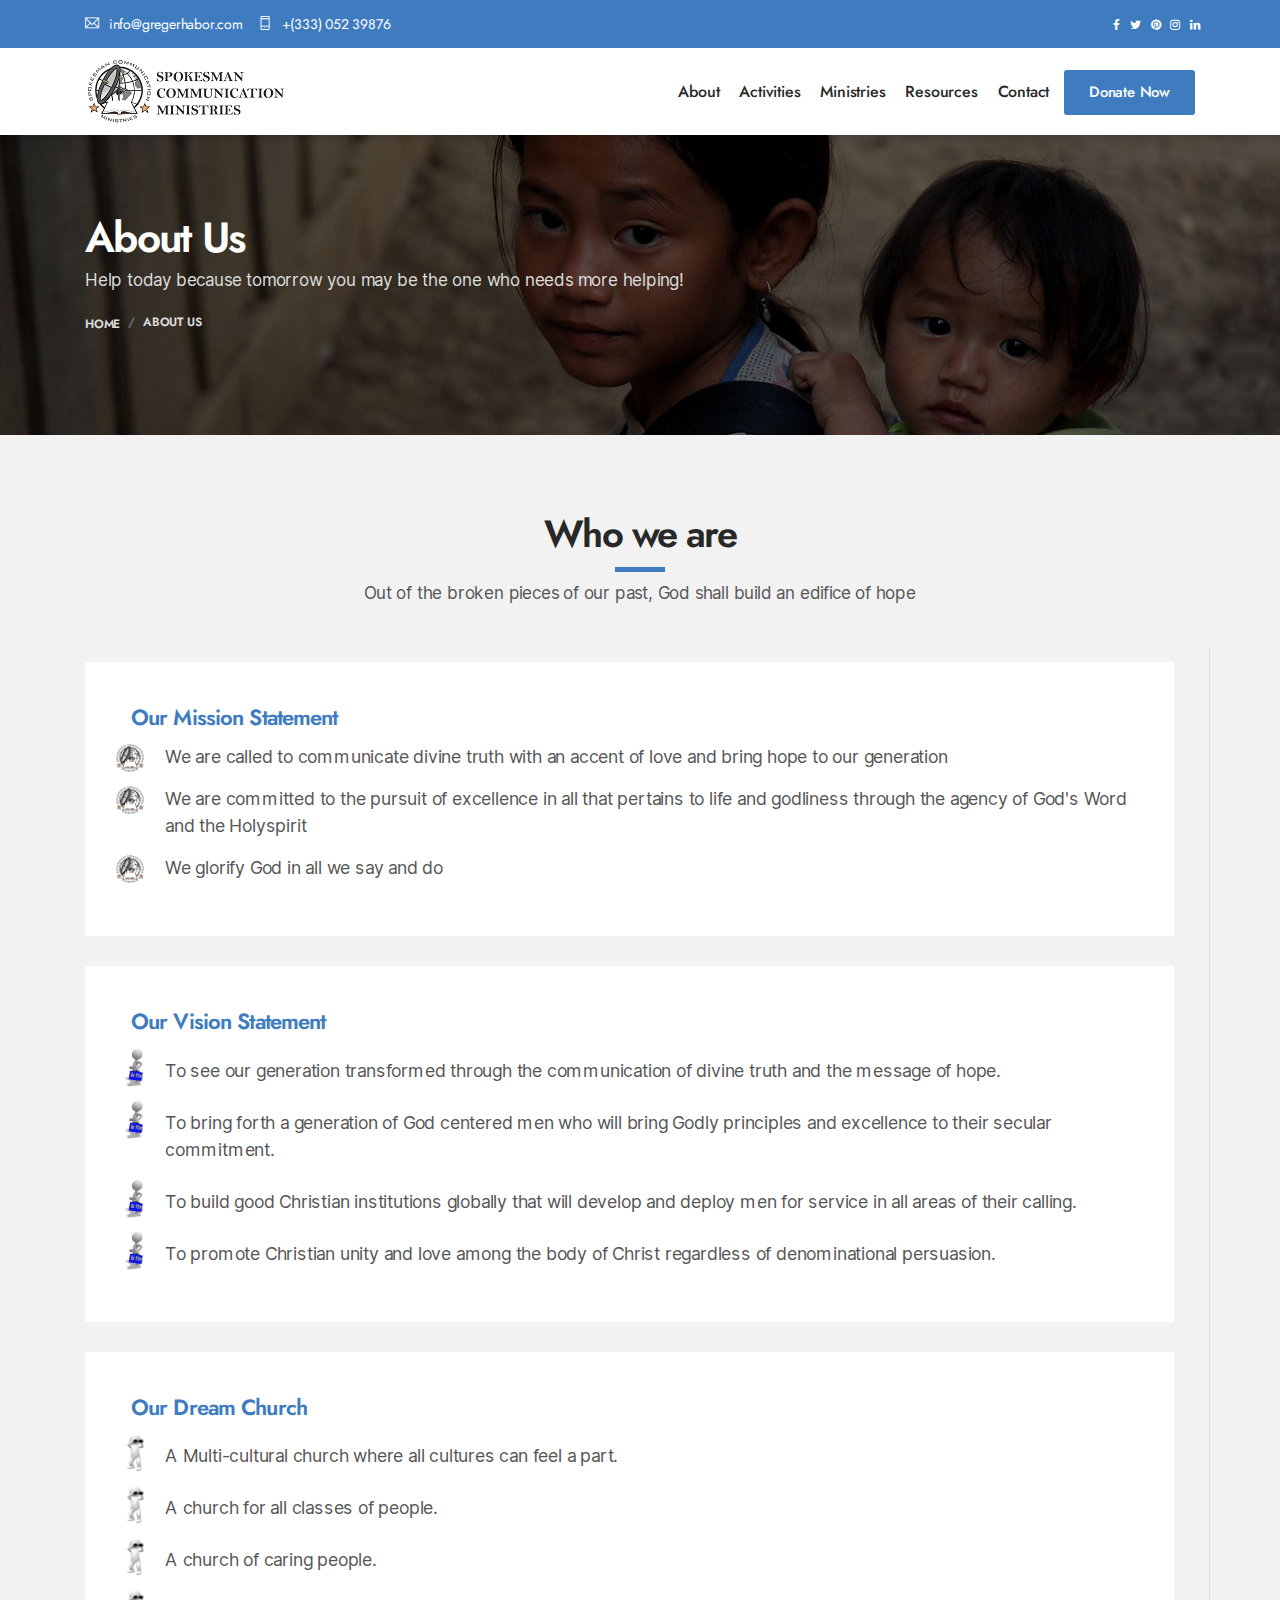
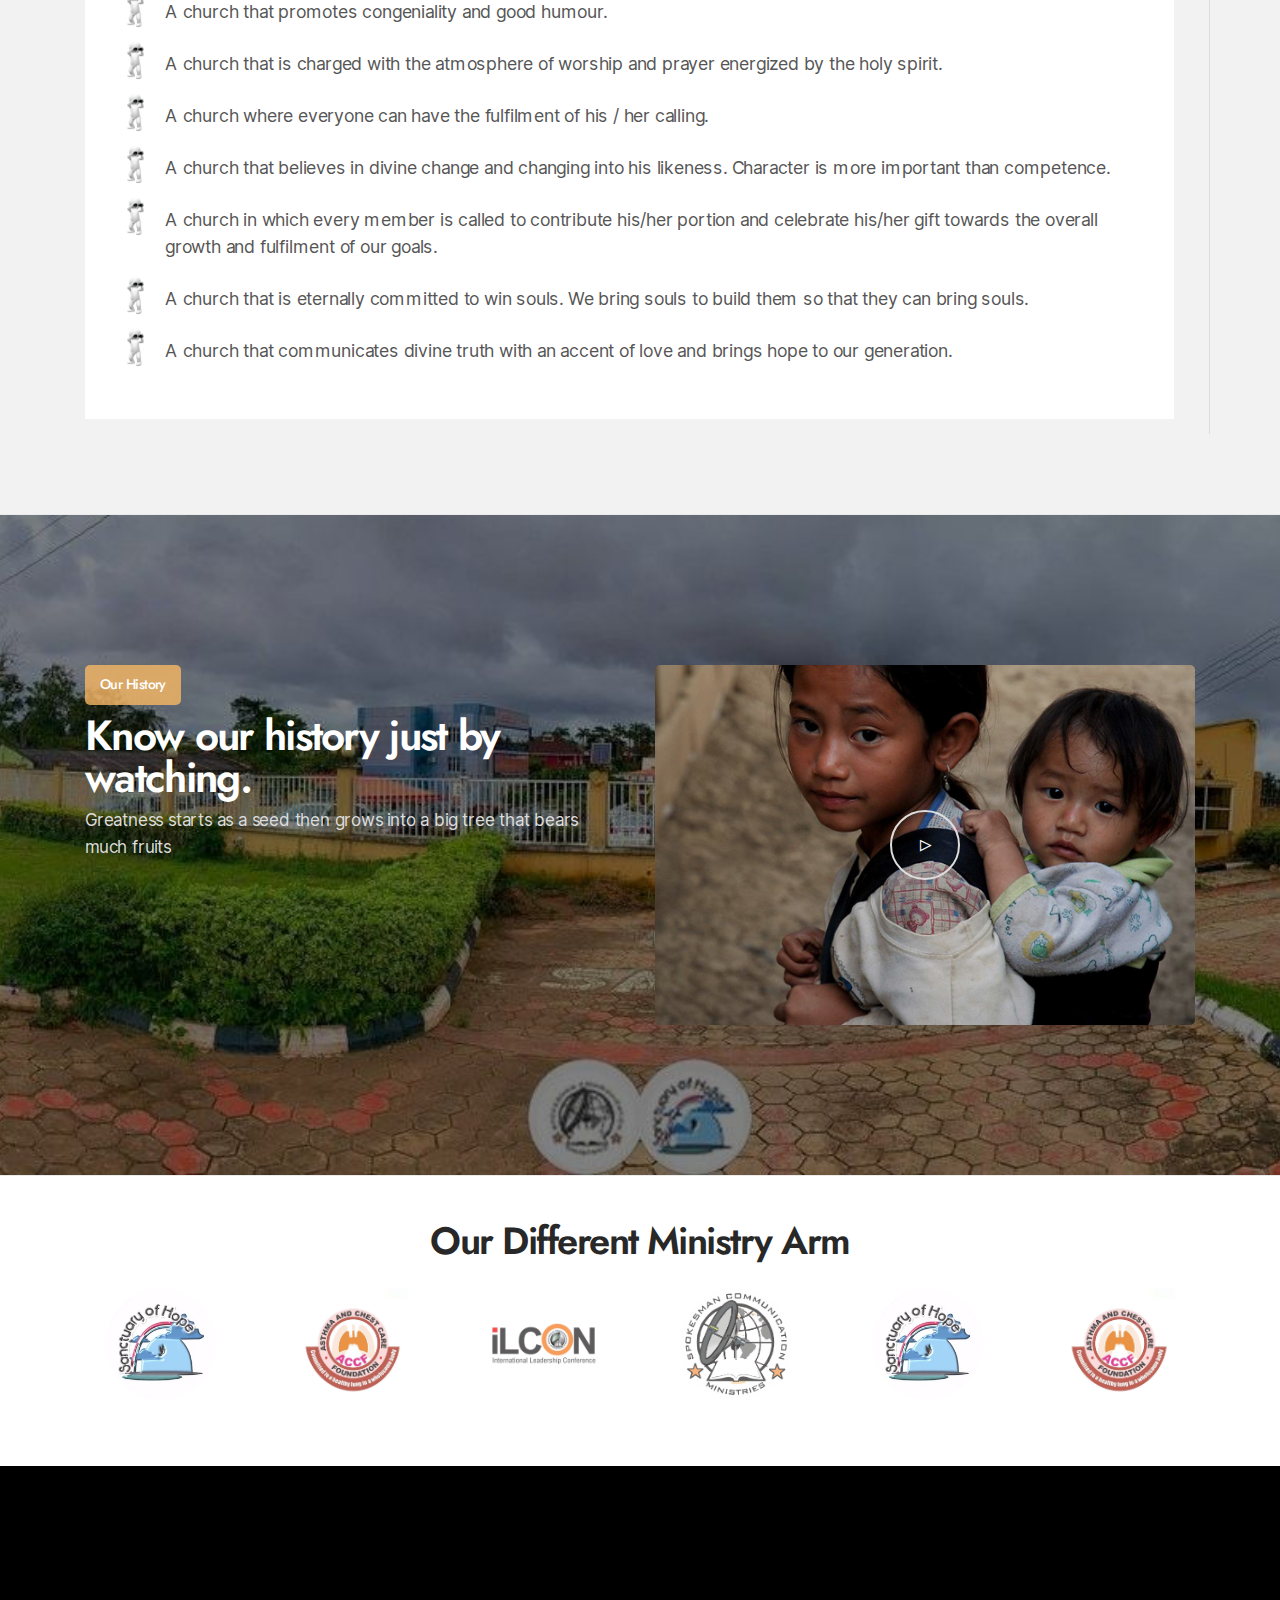
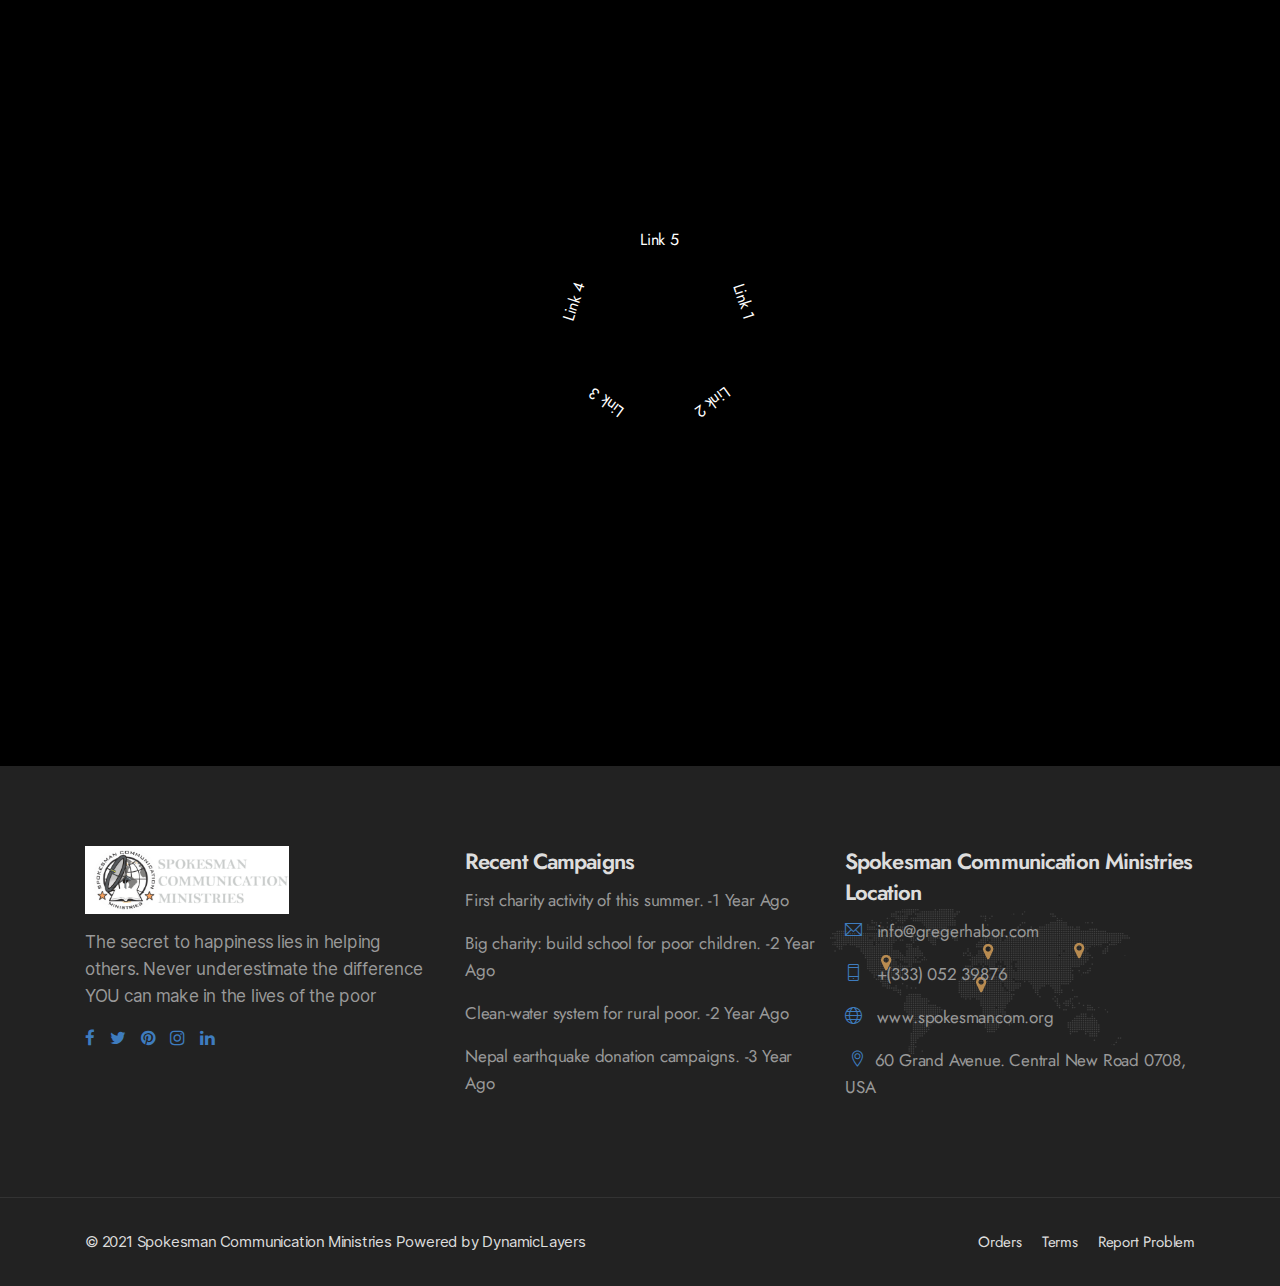
<file: about.html>
<!DOCTYPE html><html lang="en"><head><meta charSet="utf-8"/><meta charSet="utf-8"/><meta name="viewport" content="width=device-width, initial-scale=1"/><meta name="viewport" content="width=device-width, initial-scale=1"/><link rel="preload" as="image" href="img/meta/spokesmanlogo.png"/><link rel="preload" as="image" href="img/video.jpg"/><link rel="preload" as="image" href="img/ministries/ssoh.png"/><link rel="preload" as="image" href="img/ministries/accf.jpg"/><link rel="preload" as="image" href="img/ministries/ilcon.png"/><link rel="preload" as="image" href="img/ministries/spokesman.png"/><link rel="preload" as="image" href="img/meta/spokesmanlogowhite.png"/><link rel="stylesheet" href="/_next/static/css/8a7fde8972e9e6c8.css" crossorigin="" data-precedence="next"/><link rel="stylesheet" href="/_next/static/css/048b1a766916cc23.css" crossorigin="" data-precedence="next"/><link rel="preload" as="script" fetchPriority="low" href="/_next/static/chunks/webpack-38f18f0332bbded0.js" crossorigin=""/><script src="/_next/static/chunks/fd9d1056-d03af0e963d7a2f3.js" async="" crossorigin=""></script><script src="/_next/static/chunks/69-02072d3a2eb6f573.js" async="" crossorigin=""></script><script src="/_next/static/chunks/main-app-3f40dda31827b386.js" async="" crossorigin=""></script><script src="/_next/static/chunks/app/layout-ecfcdf982a873f75.js" async=""></script><link rel="preload" href="js/vendor/modernizr-2.8.3-respond-1.4.2.min.js" as="script"/><link rel="preload" href="js/vendor/jquery-1.12.4.min.js" as="script"/><link rel="preload" href="js/vendor/bootstrap.min.js" as="script"/><link rel="preload" href="js/vendor/tether.min.js" as="script"/><link rel="preload" href="js/vendor/imagesloaded.pkgd.min.js" as="script"/><link rel="preload" href="js/vendor/owl.carousel.min.js" as="script"/><link rel="preload" href="js/vendor/jquery.isotope.v3.0.2.js" as="script"/><link rel="preload" href="js/vendor/smooth-scroll.min.js" as="script"/><link rel="preload" href="js/vendor/venobox.min.js" as="script"/><link rel="preload" href="js/vendor/jquery.ajaxchimp.min.js" as="script"/><link rel="preload" href="js/vendor/jquery.counterup.min.js" as="script"/><link rel="preload" href="js/vendor/jquery.waypoints.v2.0.3.min.js" as="script"/><link rel="preload" href="js/vendor/jquery.slicknav.min.js" as="script"/><link rel="preload" href="js/vendor/jquery.nivo.slider.pack.js" as="script"/><link rel="preload" href="js/vendor/letteranimation.min.js" as="script"/><link rel="preload" href="js/vendor/wow.min.js" as="script"/><link rel="preload" href="js/contact.js" as="script"/><link rel="preload" href="js/main.js" as="script"/><meta name="description" content=""/><meta name="author" content="DynamicLayers"/><title>Spokesman Communication Ministries || NGO/Charity/Fundraising Template</title><link rel="shortcut icon" type="image/x-icon" href="img/meta/favicon.ico"/><title>Spokesman Communication Ministries</title><meta name="description" content="We are dealers in HOPE"/><link rel="icon" href="/favicon.ico" type="image/x-icon" sizes="16x16"/><link rel="stylesheet" href="css/font-awesome.min.css"/><link rel="stylesheet" href="css/themify-icons.css"/><link rel="stylesheet" href="css/elegant-font-icons.css"/><link rel="stylesheet" href="css/elegant-line-icons.css"/><link rel="stylesheet" href="css/bootstrap.min.css"/><link rel="stylesheet" href="css/venobox/venobox.css"/><link rel="stylesheet" href="css/owl.carousel.css"/><link rel="stylesheet" href="css/slicknav.min.css"/><link rel="stylesheet" href="css/css-animation.min.css"/><link rel="stylesheet" href="css/nivo-slider.css"/><link rel="stylesheet" href="css/main.css"/><link rel="stylesheet" href="css/responsive.css"/><script src="/_next/static/chunks/polyfills-c67a75d1b6f99dc8.js" crossorigin="" noModule=""></script></head><body class="__className_aaf875"><header id="header" class="header-section"><div class="top-header"><div class="container"><div class="top-content-wrap row"><div class="col-sm-8"><ul class="left-info"><li><a href="#"><i class="ti-email"></i>info@gregerhabor.com</a></li><li><a href="#"><i class="ti-mobile"></i>+(333) 052 39876</a></li></ul></div><div class="col-sm-4 d-none d-md-block"><ul class="right-info"><li><a href="#"><i class="fa fa-facebook"></i></a></li><li><a href="#"><i class="fa fa-twitter"></i></a></li><li><a href="#"><i class="fa fa-pinterest"></i></a></li><li><a href="#"><i class="fa fa-instagram"></i></a></li><li><a href="#"><i class="fa fa-linkedin"></i></a></li></ul></div></div></div></div><div class="bottom-header"><div class="container"><div class="bottom-content-wrap row"><div class="col-sm-4"><div class="site-branding"><a href="/"><img src="img/meta/spokesmanlogo.png" alt="Brand"/></a></div></div><div class="col-sm-8 text-right"><ul id="mainmenu" class="nav navbar-nav nav-menu"><li><a href="about">About</a></li><li><a href="#">Activities</a><ul><li><a href="causes.html">Events</a></li><li><a href="causes.html">Projects</a></li></ul></li><li><a href="#">Ministries</a><ul><li><a href="gallery.html">SSOH(Church)</a></li><li><a href="gallery.html">GEPI</a></li><li><a href="team.html">ACCF</a></li><li><a href="404.html">GEMI</a></li></ul></li><li><a href="#">Resources</a><ul><li><a href="blog-grid.html">Videos</a></li><li><a href="blog-grid.html">Skits</a></li><li><a href="blog-grid.html">MP3 Messages</a></li><li><a href="blog-grid.html">Inspirational Messages</a></li><li><a href="blog-grid.html">Books</a></li><li><a href="blog-grid.html">iHope</a></li><li><a href="blog-grid.html">Blog</a></li></ul></li><li><a href="contact.html">Contact</a></li></ul> <a href="#" class="default-btn">Donate Now</a></div></div></div></div></header><div class="header-height"></div><div><div class="pager-header"><div class="container"><div class="page-content"><h2>About Us</h2><p>Help today because tomorrow you may be the one who needs more helping!</p><ol class="breadcrumb"><li class="breadcrumb-item"><a href="/">Home</a></li><li class="breadcrumb-item active"><a href="#">About Us</a></li></ol></div></div></div><section class="blog-section bg-grey bd-bottom padding"><div class="container"><div class="section-heading text-center mb-40"><h2>Who we are</h2><span class="heading-border"></span><p>Out of the broken pieces of our past, God shall build an edifice of hope</p></div><div class="row"><div class="col-lg-12 xs-padding"><div class="blog-items grid-list row"><div class="col-md-12 padding-15"><div class="blog-post"><div class="blog-content"><h3 class="ml-3"><a href="#" class="text-primary">Our Mission Statement</a></h3><ul class="list-display spokesman-list"><li>We are called to communicate divine truth with an accent of love and bring hope to our generation</li><li>We are committed to the pursuit of excellence in all that pertains to life and godliness through the agency of God&#x27;s Word and the Holyspirit</li><li>We glorify God in all we say and do</li></ul></div></div></div><div class="col-md-12 padding-15"><div class="blog-post"><div class="blog-content"><h3 class="ml-3"><a href="#" class="text-primary">Our Vision Statement</a></h3><ul class="list-display vision-list"><li>To see our generation transformed through the communication of divine truth and the message of hope.</li><li>To bring forth a generation of God centered men who will bring Godly principles and excellence to their secular commitment.</li><li>To build good Christian institutions globally that will develop and deploy men for service in all areas of their calling.</li><li>To promote Christian unity and love among the body of Christ regardless of denominational persuasion.</li></ul></div></div></div><div class="col-md-12 padding-15"><div class="blog-post"><div class="blog-content"><h3 class="ml-3"><a href="#" class="text-primary">Our Dream Church</a></h3><ul class="list-display binocular-list"><li>A Multi-cultural church where all cultures can feel a part.</li><li>A church for all classes of people.</li><li>A church of caring people.</li><li>A church that promotes congeniality and good humour.</li><li>A church that is charged with the atmosphere of worship and prayer energized by the holy spirit.</li><li>A church where everyone can have the fulfilment of his / her calling.</li><li>A church that believes in divine change and changing into his likeness. Character is more important than competence.</li><li>A church in which every member is called to contribute his/her portion and celebrate his/her gift towards the overall growth and fulfilment of our goals.</li><li>A church that is eternally committed to win souls. We bring souls to build them so that they can bring souls.</li><li>A church that communicates divine truth with an accent of love and brings hope to our generation.</li></ul></div></div></div></div></div></div></div></section><section class="campaigns-section bd-bottom"><div class="container"><div class="row"><div class="col-md-6 xs-padding"><div class="campaigns-wrap"><h4>Our History</h4><h2>Know our history just by watching.</h2><p>Greatness starts as a seed then grows into a big tree that bears much fruits</p></div></div><div class="col-md-6 xs-padding"><div class="video-wrap"><img src="img/video.jpg" alt="video"/><div class="play"><a class="img-popup" data-autoplay="true" data-vbtype="video" href="https://www.youtube.com/watch?v=_IlLwfC2dNc"><i class="ti-control-play"></i></a></div></div></div></div></div></section><div class="sponsor-section my-3"><div class="container"><h2 class="text-center" style="font-size:38px">Our Different Ministry Arm</h2></div><div class="container"><ul id="sponsor-carousel" class="sponsor-items owl-carousel"><li class="sponsor-item"><a href="https://ssoh.spokesmancom.org"><img src="img/ministries/ssoh.png" alt="Spokesman Sanctuary of Hope Church"/></a></li><li class="sponsor-item"><a href="https://chestcarefoundation.org"><img src="img/ministries/accf.jpg" alt="Asthma and Chest Care Foundation"/></a></li><li class="sponsor-item"><a href="https://ilcon.spokesmancom.org"><img src="img/ministries/ilcon.png" alt="International Leadership Conference"/></a></li><li class="sponsor-item"><a href="https://spokesmancom.org"><img src="img/ministries/spokesman.png" alt="Spokesman Communication Ministries"/></a></li><li class="sponsor-item"><a href="https://ssoh.spokesmancom.org"><img src="img/ministries/ssoh.png" alt="Spokesman Sanctuary of Hope Church"/></a></li><li class="sponsor-item"><a href="https://ilcon.spokesmancom.org"><img src="img/ministries/accf.jpg" alt="Asthma and Chest Care Foundation"/></a></li></ul></div></div><div class="RotatingPentagon_container__IYQee"><div class="RotatingPentagon_pentagon__Z_dTn"><a href="#" class="RotatingPentagon_link__84JPY">Link 1</a><a href="#" class="RotatingPentagon_link__84JPY">Link 2</a><a href="#" class="RotatingPentagon_link__84JPY">Link 3</a><a href="#" class="RotatingPentagon_link__84JPY">Link 4</a><a href="#" class="RotatingPentagon_link__84JPY">Link 5</a></div></div></div><section class="widget-section padding"><div class="container"><div class="widget-wrap row"><div class="col-md-4 xs-padding"><div class="widget-content"><img src="img/meta/spokesmanlogowhite.png" alt="logo" style="width:204px"/><p>The secret to happiness lies in helping others. Never underestimate the difference YOU can make in the lives of the poor</p><ul class="social-icon"><li><a href="#"><i class="fa fa-facebook"></i></a></li><li><a href="#"><i class="fa fa-twitter"></i></a></li><li><a href="#"><i class="fa fa-pinterest"></i></a></li><li><a href="#"><i class="fa fa-instagram"></i></a></li><li><a href="#"><i class="fa fa-linkedin"></i></a></li></ul></div></div><div class="col-md-4 xs-padding"><div class="widget-content"><h3>Recent Campaigns</h3><ul class="widget-link"><li><a href="#">First charity activity of this summer. <span>-1 Year Ago</span></a></li><li><a href="#">Big charity: build school for poor children. <span>-2 Year Ago</span></a></li><li><a href="#">Clean-water system for rural poor. <span>-2 Year Ago</span></a></li><li><a href="#">Nepal earthquake donation campaigns. <span>-3 Year Ago</span></a></li></ul></div></div><div class="col-md-4 xs-padding"><div class="widget-content"><h3>Spokesman Communication Ministries Location</h3><ul class="address"><li><i class="ti-email"></i> info@gregerhabor.com</li><li><i class="ti-mobile"></i> +(333) 052 39876</li><li><i class="ti-world"></i> www.spokesmancom.org</li><li><i class="ti-location-pin mx-1"></i> 60 Grand Avenue. Central New Road 0708, USA</li></ul></div></div></div></div></section><footer class="footer-section"><div class="container"><div class="row"><div class="col-md-6 sm-padding"><div class="copyright">© 2021 Spokesman Communication Ministries Powered by DynamicLayers</div></div><div class="col-md-6 sm-padding"><ul class="footer-social"><li><a href="#">Orders</a></li><li><a href="#">Terms</a></li><li><a href="#">Report Problem</a></li></ul></div></div></div></footer><a data-scroll="true" href="#header" id="scroll-to-top"><i class="arrow_up"></i></a><script src="/_next/static/chunks/webpack-38f18f0332bbded0.js" crossorigin="" async=""></script><script>(self.__next_f=self.__next_f||[]).push([0]);self.__next_f.push([2,null])</script><script>self.__next_f.push([1,"1:HL[\"/_next/static/css/8a7fde8972e9e6c8.css\",\"style\",{\"crossOrigin\":\"\"}]\n0:\"$L2\"\n"])</script><script>self.__next_f.push([1,"3:HL[\"/_next/static/css/048b1a766916cc23.css\",\"style\",{\"crossOrigin\":\"\"}]\n"])</script><script>self.__next_f.push([1,"4:I[7690,[],\"\"]\n6:I[5613,[],\"\"]\n7:I[1778,[],\"\"]\n8:I[5935,[\"185\",\"static/chunks/app/layout-ecfcdf982a873f75.js\"],\"\"]\na:I[8955,[],\"\"]\nb:[]\n"])</script><script>self.__next_f.push([1,"2:[[[\"$\",\"link\",\"0\",{\"rel\":\"stylesheet\",\"href\":\"/_next/static/css/8a7fde8972e9e6c8.css\",\"precedence\":\"next\",\"crossOrigin\":\"\"}]],[\"$\",\"$L4\",null,{\"buildId\":\"T66fQkLcVWpiXZwZ7kBg1\",\"assetPrefix\":\"\",\"initialCanonicalUrl\":\"/about\",\"initialTree\":[\"\",{\"children\":[\"about\",{\"children\":[\"__PAGE__\",{}]}]},\"$undefined\",\"$undefined\",true],\"initialSeedData\":[\"\",{\"children\":[\"about\",{\"children\":[\"__PAGE__\",{},[\"$L5\",[\"$\",\"div\",null,{\"children\":[[\"$\",\"div\",null,{\"className\":\"pager-header\",\"children\":[\"$\",\"div\",null,{\"className\":\"container\",\"children\":[\"$\",\"div\",null,{\"className\":\"page-content\",\"children\":[[\"$\",\"h2\",null,{\"children\":\"About Us\"}],[\"$\",\"p\",null,{\"children\":\"Help today because tomorrow you may be the one who needs more helping!\"}],[\"$\",\"ol\",null,{\"className\":\"breadcrumb\",\"children\":[[\"$\",\"li\",\"0\",{\"className\":\"breadcrumb-item\",\"children\":[\"$\",\"a\",null,{\"href\":\"/\",\"children\":\"Home\"}]}],[\"$\",\"li\",\"1\",{\"className\":\"breadcrumb-item active\",\"children\":[\"$\",\"a\",null,{\"href\":\"#\",\"children\":\"About Us\"}]}]]}]]}]}]}],[\"$\",\"section\",null,{\"className\":\"blog-section bg-grey bd-bottom padding\",\"children\":[\"$\",\"div\",null,{\"className\":\"container\",\"children\":[[\"$\",\"div\",null,{\"className\":\"section-heading text-center mb-40\",\"children\":[[\"$\",\"h2\",null,{\"children\":\"Who we are\"}],[\"$\",\"span\",null,{\"className\":\"heading-border\"}],[\"$\",\"p\",null,{\"children\":\"Out of the broken pieces of our past, God shall build an edifice of hope\"}]]}],[\"$\",\"div\",null,{\"className\":\"row\",\"children\":[\"$\",\"div\",null,{\"className\":\"col-lg-12 xs-padding\",\"children\":[\"$\",\"div\",null,{\"className\":\"blog-items grid-list row\",\"children\":[[\"$\",\"div\",\"0\",{\"className\":\"col-md-12 padding-15\",\"children\":[\"$\",\"div\",null,{\"className\":\"blog-post\",\"children\":[\"$\",\"div\",null,{\"className\":\"blog-content\",\"children\":[[\"$\",\"h3\",null,{\"className\":\"ml-3\",\"children\":[\"$\",\"a\",null,{\"href\":\"#\",\"className\":\"text-primary\",\"children\":\"Our Mission Statement\"}]}],[\"$\",\"ul\",null,{\"className\":\"list-display spokesman-list\",\"children\":[[\"$\",\"li\",\"0\",{\"children\":\"We are called to communicate divine truth with an accent of love and bring hope to our generation\"}],[\"$\",\"li\",\"1\",{\"children\":\"We are committed to the pursuit of excellence in all that pertains to life and godliness through the agency of God's Word and the Holyspirit\"}],[\"$\",\"li\",\"2\",{\"children\":\"We glorify God in all we say and do\"}]]}]]}]}]}],[\"$\",\"div\",\"1\",{\"className\":\"col-md-12 padding-15\",\"children\":[\"$\",\"div\",null,{\"className\":\"blog-post\",\"children\":[\"$\",\"div\",null,{\"className\":\"blog-content\",\"children\":[[\"$\",\"h3\",null,{\"className\":\"ml-3\",\"children\":[\"$\",\"a\",null,{\"href\":\"#\",\"className\":\"text-primary\",\"children\":\"Our Vision Statement\"}]}],[\"$\",\"ul\",null,{\"className\":\"list-display vision-list\",\"children\":[[\"$\",\"li\",\"0\",{\"children\":\"To see our generation transformed through the communication of divine truth and the message of hope.\"}],[\"$\",\"li\",\"1\",{\"children\":\"To bring forth a generation of God centered men who will bring Godly principles and excellence to their secular commitment.\"}],[\"$\",\"li\",\"2\",{\"children\":\"To build good Christian institutions globally that will develop and deploy men for service in all areas of their calling.\"}],[\"$\",\"li\",\"3\",{\"children\":\"To promote Christian unity and love among the body of Christ regardless of denominational persuasion.\"}]]}]]}]}]}],[\"$\",\"div\",\"2\",{\"className\":\"col-md-12 padding-15\",\"children\":[\"$\",\"div\",null,{\"className\":\"blog-post\",\"children\":[\"$\",\"div\",null,{\"className\":\"blog-content\",\"children\":[[\"$\",\"h3\",null,{\"className\":\"ml-3\",\"children\":[\"$\",\"a\",null,{\"href\":\"#\",\"className\":\"text-primary\",\"children\":\"Our Dream Church\"}]}],[\"$\",\"ul\",null,{\"className\":\"list-display binocular-list\",\"children\":[[\"$\",\"li\",\"0\",{\"children\":\"A Multi-cultural church where all cultures can feel a part.\"}],[\"$\",\"li\",\"1\",{\"children\":\"A church for all classes of people.\"}],[\"$\",\"li\",\"2\",{\"children\":\"A church of caring people.\"}],[\"$\",\"li\",\"3\",{\"children\":\"A church that promotes congeniality and good humour.\"}],[\"$\",\"li\",\"4\",{\"children\":\"A church that is charged with the atmosphere of worship and prayer energized by the holy spirit.\"}],[\"$\",\"li\",\"5\",{\"children\":\"A church where everyone can have the fulfilment of his / her calling.\"}],[\"$\",\"li\",\"6\",{\"children\":\"A church that believes in divine change and changing into his likeness. Character is more important than competence.\"}],[\"$\",\"li\",\"7\",{\"children\":\"A church in which every member is called to contribute his/her portion and celebrate his/her gift towards the overall growth and fulfilment of our goals.\"}],[\"$\",\"li\",\"8\",{\"children\":\"A church that is eternally committed to win souls. We bring souls to build them so that they can bring souls.\"}],[\"$\",\"li\",\"9\",{\"children\":\"A church that communicates divine truth with an accent of love and brings hope to our generation.\"}]]}]]}]}]}]]}]}]}]]}]}],[\"$\",\"section\",null,{\"className\":\"campaigns-section bd-bottom\",\"children\":[\"$\",\"div\",null,{\"className\":\"container\",\"children\":[\"$\",\"div\",null,{\"className\":\"row\",\"children\":[[\"$\",\"div\",null,{\"className\":\"col-md-6 xs-padding\",\"children\":[\"$\",\"div\",null,{\"className\":\"campaigns-wrap\",\"children\":[[\"$\",\"h4\",null,{\"children\":\"Our History\"}],[\"$\",\"h2\",null,{\"children\":\"Know our history just by watching.\"}],[\"$\",\"p\",null,{\"children\":\"Greatness starts as a seed then grows into a big tree that bears much fruits\"}]]}]}],[\"$\",\"div\",null,{\"className\":\"col-md-6 xs-padding\",\"children\":[\"$\",\"div\",null,{\"className\":\"video-wrap\",\"children\":[[\"$\",\"img\",null,{\"src\":\"img/video.jpg\",\"alt\":\"video\"}],[\"$\",\"div\",null,{\"className\":\"play\",\"children\":[\"$\",\"a\",null,{\"className\":\"img-popup\",\"data-autoplay\":\"true\",\"data-vbtype\":\"video\",\"href\":\"https://www.youtube.com/watch?v=_IlLwfC2dNc\",\"children\":[\"$\",\"i\",null,{\"className\":\"ti-control-play\"}]}]}]]}]}]]}]}]}],[\"$\",\"div\",null,{\"className\":\"sponsor-section my-3\",\"children\":[[\"$\",\"div\",null,{\"className\":\"container\",\"children\":[\"$\",\"h2\",null,{\"className\":\"text-center\",\"style\":{\"fontSize\":\"38px\"},\"children\":\"Our Different Ministry Arm\"}]}],[\"$\",\"div\",null,{\"className\":\"container\",\"children\":[\"$\",\"ul\",null,{\"id\":\"sponsor-carousel\",\"className\":\"sponsor-items owl-carousel\",\"children\":[[\"$\",\"li\",\"0\",{\"className\":\"sponsor-item\",\"children\":[\"$\",\"a\",null,{\"href\":\"https://ssoh.spokesmancom.org\",\"children\":[\"$\",\"img\",null,{\"src\":\"img/ministries/ssoh.png\",\"alt\":\"Spokesman Sanctuary of Hope Church\"}]}]}],[\"$\",\"li\",\"1\",{\"className\":\"sponsor-item\",\"children\":[\"$\",\"a\",null,{\"href\":\"https://chestcarefoundation.org\",\"children\":[\"$\",\"img\",null,{\"src\":\"img/ministries/accf.jpg\",\"alt\":\"Asthma and Chest Care Foundation\"}]}]}],[\"$\",\"li\",\"2\",{\"className\":\"sponsor-item\",\"children\":[\"$\",\"a\",null,{\"href\":\"https://ilcon.spokesmancom.org\",\"children\":[\"$\",\"img\",null,{\"src\":\"img/ministries/ilcon.png\",\"alt\":\"International Leadership Conference\"}]}]}],[\"$\",\"li\",\"3\",{\"className\":\"sponsor-item\",\"children\":[\"$\",\"a\",null,{\"href\":\"https://spokesmancom.org\",\"children\":[\"$\",\"img\",null,{\"src\":\"img/ministries/spokesman.png\",\"alt\":\"Spokesman Communication Ministries\"}]}]}],[\"$\",\"li\",\"4\",{\"className\":\"sponsor-item\",\"children\":[\"$\",\"a\",null,{\"href\":\"https://ssoh.spokesmancom.org\",\"children\":[\"$\",\"img\",null,{\"src\":\"img/ministries/ssoh.png\",\"alt\":\"Spokesman Sanctuary of Hope Church\"}]}]}],[\"$\",\"li\",\"5\",{\"className\":\"sponsor-item\",\"children\":[\"$\",\"a\",null,{\"href\":\"https://ilcon.spokesmancom.org\",\"children\":[\"$\",\"img\",null,{\"src\":\"img/ministries/accf.jpg\",\"alt\":\"Asthma and Chest Care Foundation\"}]}]}]]}]}]]}],[\"$\",\"div\",null,{\"className\":\"RotatingPentagon_container__IYQee\",\"children\":[\"$\",\"div\",null,{\"className\":\"RotatingPentagon_pentagon__Z_dTn\",\"children\":[[\"$\",\"a\",null,{\"href\":\"#\",\"className\":\"RotatingPentagon_link__84JPY\",\"children\":\"Link 1\"}],[\"$\",\"a\",null,{\"href\":\"#\",\"className\":\"RotatingPentagon_link__84JPY\",\"children\":\"Link 2\"}],[\"$\",\"a\",null,{\"href\":\"#\",\"className\":\"RotatingPentagon_link__84JPY\",\"children\":\"Link 3\"}],[\"$\",\"a\",null,{\"href\":\"#\",\"className\":\"RotatingPentagon_link__84JPY\",\"children\":\"Link 4\"}],[\"$\",\"a\",null,{\"href\":\"#\",\"className\":\"RotatingPentagon_link__84JPY\",\"children\":\"Link 5\"}]]}]}]]}],null]]},[\"$\",\"$L6\",null,{\"parallelRouterKey\":\"children\",\"segmentPath\":[\"children\",\"about\",\"children\"],\"loading\":\"$undefined\",\"loadingStyles\":\"$undefined\",\"loadingScripts\":\"$undefined\",\"hasLoading\":false,\"error\":\"$undefined\",\"errorStyles\":\"$undefined\",\"errorScripts\":\"$undefined\",\"template\":[\"$\",\"$L7\",null,{}],\"templateStyles\":\"$undefined\",\"templateScripts\":\"$undefined\",\"notFound\":\"$undefined\",\"notFoundStyles\":\"$undefined\",\"styles\":[[\"$\",\"link\",\"0\",{\"rel\":\"stylesheet\",\"href\":\"/_next/static/css/048b1a766916cc23.css\",\"precedence\":\"next\",\"crossOrigin\":\"\"}]]}]]},[null,[\"$\",\"html\",null,{\"lang\":\"en\",\"children\":[[\"$\",\"head\",null,{\"children\":[[\"$\",\"meta\",null,{\"charSet\":\"utf-8\"}],[\"$\",\"meta\",null,{\"name\":\"viewport\",\"content\":\"width=device-width, initial-scale=1\"}],[\"$\",\"meta\",null,{\"name\":\"description\",\"content\":\"\"}],[\"$\",\"meta\",null,{\"name\":\"author\",\"content\":\"DynamicLayers\"}],[\"$\",\"title\",null,{\"children\":\"Spokesman Communication Ministries || NGO/Charity/Fundraising Template\"}],[\"$\",\"link\",null,{\"rel\":\"shortcut icon\",\"type\":\"image/x-icon\",\"href\":\"img/meta/favicon.ico\"}],[\"$\",\"link\",null,{\"rel\":\"stylesheet\",\"href\":\"css/font-awesome.min.css\"}],[\"$\",\"link\",null,{\"rel\":\"stylesheet\",\"href\":\"css/themify-icons.css\"}],[\"$\",\"link\",null,{\"rel\":\"stylesheet\",\"href\":\"css/elegant-font-icons.css\"}],[\"$\",\"link\",null,{\"rel\":\"stylesheet\",\"href\":\"css/elegant-line-icons.css\"}],[\"$\",\"link\",null,{\"rel\":\"stylesheet\",\"href\":\"css/bootstrap.min.css\"}],[\"$\",\"link\",null,{\"rel\":\"stylesheet\",\"href\":\"css/venobox/venobox.css\"}],[\"$\",\"link\",null,{\"rel\":\"stylesheet\",\"href\":\"css/owl.carousel.css\"}],[\"$\",\"link\",null,{\"rel\":\"stylesheet\",\"href\":\"css/slicknav.min.css\"}],[\"$\",\"link\",null,{\"rel\":\"stylesheet\",\"href\":\"css/css-animation.min.css\"}],[\"$\",\"link\",null,{\"rel\":\"stylesheet\",\"href\":\"css/nivo-slider.css\"}],[\"$\",\"link\",null,{\"rel\":\"stylesheet\",\"href\":\"css/main.css\"}],[\"$\",\"link\",null,{\"rel\":\"stylesheet\",\"href\":\"css/responsive.css\"}],[\"$\",\"$L8\",null,{\"src\":\"js/vendor/modernizr-2.8.3-respond-1.4.2.min.js\"}]]}],[\"$\",\"body\",null,{\"className\":\"__className_aaf875\",\"children\":[[\"$\",\"header\",null,{\"id\":\"header\",\"className\":\"header-section\",\"children\":[[\"$\",\"div\",null,{\"className\":\"top-header\",\"children\":[\"$\",\"div\",null,{\"className\":\"container\",\"children\":[\"$\",\"div\",null,{\"className\":\"top-content-wrap row\",\"children\":[[\"$\",\"div\",null,{\"className\":\"col-sm-8\",\"children\":[\"$\",\"ul\",null,{\"className\":\"left-info\",\"children\":[[\"$\",\"li\",null,{\"children\":[\"$\",\"a\",null,{\"href\":\"#\",\"children\":[[\"$\",\"i\",null,{\"className\":\"ti-email\"}],\"info@gregerhabor.com\"]}]}],[\"$\",\"li\",null,{\"children\":[\"$\",\"a\",null,{\"href\":\"#\",\"children\":[[\"$\",\"i\",null,{\"className\":\"ti-mobile\"}],\"+(333) 052 39876\"]}]}]]}]}],[\"$\",\"div\",null,{\"className\":\"col-sm-4 d-none d-md-block\",\"children\":[\"$\",\"ul\",null,{\"className\":\"right-info\",\"children\":[[\"$\",\"li\",\"0\",{\"children\":[\"$\",\"a\",null,{\"href\":\"#\",\"children\":[\"$\",\"i\",null,{\"className\":\"fa fa-facebook\"}]}]}],[\"$\",\"li\",\"1\",{\"children\":[\"$\",\"a\",null,{\"href\":\"#\",\"children\":[\"$\",\"i\",null,{\"className\":\"fa fa-twitter\"}]}]}],[\"$\",\"li\",\"2\",{\"children\":[\"$\",\"a\",null,{\"href\":\"#\",\"children\":[\"$\",\"i\",null,{\"className\":\"fa fa-pinterest\"}]}]}],[\"$\",\"li\",\"3\",{\"children\":[\"$\",\"a\",null,{\"href\":\"#\",\"children\":[\"$\",\"i\",null,{\"className\":\"fa fa-instagram\"}]}]}],[\"$\",\"li\",\"4\",{\"children\":[\"$\",\"a\",null,{\"href\":\"#\",\"children\":[\"$\",\"i\",null,{\"className\":\"fa fa-linkedin\"}]}]}]]}]}]]}]}]}],[\"$\",\"div\",null,{\"className\":\"bottom-header\",\"children\":[\"$\",\"div\",null,{\"className\":\"container\",\"children\":[\"$\",\"div\",null,{\"className\":\"bottom-content-wrap row\",\"children\":[[\"$\",\"div\",null,{\"className\":\"col-sm-4\",\"children\":[\"$\",\"div\",null,{\"className\":\"site-branding\",\"children\":[\"$\",\"a\",null,{\"href\":\"/\",\"children\":[\"$\",\"img\",null,{\"src\":\"img/meta/spokesmanlogo.png\",\"alt\":\"Brand\"}]}]}]}],[\"$\",\"div\",null,{\"className\":\"col-sm-8 text-right\",\"children\":[[\"$\",\"ul\",null,{\"id\":\"mainmenu\",\"className\":\"nav navbar-nav nav-menu\",\"children\":[[[\"$\",\"li\",\"0\",{\"children\":[[\"$\",\"a\",null,{\"href\":\"about\",\"children\":\"About\"}],\"$undefined\"]}],[\"$\",\"li\",\"1\",{\"children\":[[\"$\",\"a\",null,{\"href\":\"#\",\"children\":\"Activities\"}],[\"$\",\"ul\",null,{\"children\":[[\"$\",\"li\",\"0\",{\"children\":[\"$\",\"a\",null,{\"href\":\"causes.html\",\"children\":\"Events\"}]}],[\"$\",\"li\",\"1\",{\"children\":[\"$\",\"a\",null,{\"href\":\"causes.html\",\"children\":\"Projects\"}]}]]}]]}],[\"$\",\"li\",\"2\",{\"children\":[[\"$\",\"a\",null,{\"href\":\"#\",\"children\":\"Ministries\"}],[\"$\",\"ul\",null,{\"children\":[[\"$\",\"li\",\"0\",{\"children\":[\"$\",\"a\",null,{\"href\":\"gallery.html\",\"children\":\"SSOH(Church)\"}]}],[\"$\",\"li\",\"1\",{\"children\":[\"$\",\"a\",null,{\"href\":\"gallery.html\",\"children\":\"GEPI\"}]}],[\"$\",\"li\",\"2\",{\"children\":[\"$\",\"a\",null,{\"href\":\"team.html\",\"children\":\"ACCF\"}]}],[\"$\",\"li\",\"3\",{\"children\":[\"$\",\"a\",null,{\"href\":\"404.html\",\"children\":\"GEMI\"}]}]]}]]}],[\"$\",\"li\",\"3\",{\"children\":[[\"$\",\"a\",null,{\"href\":\"#\",\"children\":\"Resources\"}],[\"$\",\"ul\",null,{\"children\":[[\"$\",\"li\",\"0\",{\"children\":[\"$\",\"a\",null,{\"href\":\"blog-grid.html\",\"children\":\"Videos\"}]}],[\"$\",\"li\",\"1\",{\"children\":[\"$\",\"a\",null,{\"href\":\"blog-grid.html\",\"children\":\"Skits\"}]}],[\"$\",\"li\",\"2\",{\"children\":[\"$\",\"a\",null,{\"href\":\"blog-grid.html\",\"children\":\"MP3 Messages\"}]}],[\"$\",\"li\",\"3\",{\"children\":[\"$\",\"a\",null,{\"href\":\"blog-grid.html\",\"children\":\"Inspirational Messages\"}]}],[\"$\",\"li\",\"4\",{\"children\":[\"$\",\"a\",null,{\"href\":\"blog-grid.html\",\"children\":\"Books\"}]}],[\"$\",\"li\",\"5\",{\"children\":[\"$\",\"a\",null,{\"href\":\"blog-grid.html\",\"children\":\"iHope\"}]}],[\"$\",\"li\",\"6\",{\"children\":[\"$\",\"a\",null,{\"href\":\"blog-grid.html\",\"children\":\"Blog\"}]}]]}]]}]],[\"$\",\"li\",null,{\"children\":[\"$\",\"a\",null,{\"href\":\"contact.html\",\"children\":\"Contact\"}]}]]}],\" \",[\"$\",\"a\",null,{\"href\":\"#\",\"className\":\"default-btn\",\"children\":\"Donate Now\"}]]}]]}]}]}]]}],[\"$\",\"div\",null,{\"className\":\"header-height\"}],[\"$\",\"$L6\",null,{\"parallelRouterKey\":\"children\",\"segmentPath\":[\"children\"],\"loading\":\"$undefined\",\"loadingStyles\":\"$undefined\",\"loadingScripts\":\"$undefined\",\"hasLoading\":false,\"error\":\"$undefined\",\"errorStyles\":\"$undefined\",\"errorScripts\":\"$undefined\",\"template\":[\"$\",\"$L7\",null,{}],\"templateStyles\":\"$undefined\",\"templateScripts\":\"$undefined\",\"notFound\":[[\"$\",\"title\",null,{\"children\":\"404: This page could not be found.\"}],[\"$\",\"div\",null,{\"style\":{\"fontFamily\":\"system-ui,\\\"Segoe UI\\\",Roboto,Helvetica,Arial,sans-serif,\\\"Apple Color Emoji\\\",\\\"Segoe UI Emoji\\\"\",\"height\":\"100vh\",\"textAlign\":\"center\",\"display\":\"flex\",\"flexDirection\":\"column\",\"alignItems\":\"center\",\"justifyContent\":\"center\"},\"children\":[\"$\",\"div\",null,{\"children\":[[\"$\",\"style\",null,{\"dangerouslySetInnerHTML\":{\"__html\":\"body{color:#000;background:#fff;margin:0}.next-error-h1{border-right:1px solid rgba(0,0,0,.3)}@media (prefers-color-scheme:dark){body{color:#fff;background:#000}.next-error-h1{border-right:1px solid rgba(255,255,255,.3)}}\"}}],[\"$\",\"h1\",null,{\"className\":\"next-error-h1\",\"style\":{\"display\":\"inline-block\",\"margin\":\"0 20px 0 0\",\"padding\":\"0 23px 0 0\",\"fontSize\":24,\"fontWeight\":500,\"verticalAlign\":\"top\",\"lineHeight\":\"49px\"},\"children\":\"404\"}],[\"$\",\"div\",null,{\"style\":{\"display\":\"inline-block\"},\"children\":[\"$\",\"h2\",null,{\"style\":{\"fontSize\":14,\"fontWeight\":400,\"lineHeight\":\"49px\",\"margin\":0},\"children\":\"This page could not be found.\"}]}]]}]}]],\"notFoundStyles\":[],\"styles\":null}],[[\"$\",\"section\",null,{\"className\":\"widget-section padding\",\"children\":[\"$\",\"div\",null,{\"className\":\"container\",\"children\":[\"$\",\"div\",null,{\"className\":\"widget-wrap row\",\"children\":[[\"$\",\"div\",null,{\"className\":\"col-md-4 xs-padding\",\"children\":[\"$\",\"div\",null,{\"className\":\"widget-content\",\"children\":[[\"$\",\"img\",null,{\"src\":\"img/meta/spokesmanlogowhite.png\",\"alt\":\"logo\",\"style\":{\"width\":\"204px\"}}],[\"$\",\"p\",null,{\"children\":\"The secret to happiness lies in helping others. Never underestimate the difference YOU can make in the lives of the poor\"}],[\"$\",\"ul\",null,{\"className\":\"social-icon\",\"children\":[[\"$\",\"li\",\"0\",{\"children\":[\"$\",\"a\",null,{\"href\":\"#\",\"children\":[\"$\",\"i\",null,{\"className\":\"fa fa-facebook\"}]}]}],[\"$\",\"li\",\"1\",{\"children\":[\"$\",\"a\",null,{\"href\":\"#\",\"children\":[\"$\",\"i\",null,{\"className\":\"fa fa-twitter\"}]}]}],[\"$\",\"li\",\"2\",{\"children\":[\"$\",\"a\",null,{\"href\":\"#\",\"children\":[\"$\",\"i\",null,{\"className\":\"fa fa-pinterest\"}]}]}],[\"$\",\"li\",\"3\",{\"children\":[\"$\",\"a\",null,{\"href\":\"#\",\"children\":[\"$\",\"i\",null,{\"className\":\"fa fa-instagram\"}]}]}],[\"$\",\"li\",\"4\",{\"children\":[\"$\",\"a\",null,{\"href\":\"#\",\"children\":[\"$\",\"i\",null,{\"className\":\"fa fa-linkedin\"}]}]}]]}]]}]}],[\"$\",\"div\",null,{\"className\":\"col-md-4 xs-padding\",\"children\":[\"$\",\"div\",null,{\"className\":\"widget-content\",\"children\":[[\"$\",\"h3\",null,{\"children\":\"Recent Campaigns\"}],[\"$\",\"ul\",null,{\"className\":\"widget-link\",\"children\":[[\"$\",\"li\",null,{\"children\":[\"$\",\"a\",null,{\"href\":\"#\",\"children\":[\"First charity activity of this summer. \",[\"$\",\"span\",null,{\"children\":\"-1 Year Ago\"}]]}]}],[\"$\",\"li\",null,{\"children\":[\"$\",\"a\",null,{\"href\":\"#\",\"children\":[\"Big charity: build school for poor children. \",[\"$\",\"span\",null,{\"children\":\"-2 Year Ago\"}]]}]}],[\"$\",\"li\",null,{\"children\":[\"$\",\"a\",null,{\"href\":\"#\",\"children\":[\"Clean-water system for rural poor. \",[\"$\",\"span\",null,{\"children\":\"-2 Year Ago\"}]]}]}],[\"$\",\"li\",null,{\"children\":[\"$\",\"a\",null,{\"href\":\"#\",\"children\":[\"Nepal earthquake donation campaigns. \",[\"$\",\"span\",null,{\"children\":\"-3 Year Ago\"}]]}]}]]}]]}]}],[\"$\",\"div\",null,{\"className\":\"col-md-4 xs-padding\",\"children\":[\"$\",\"div\",null,{\"className\":\"widget-content\",\"children\":[[\"$\",\"h3\",null,{\"children\":\"Spokesman Communication Ministries Location\"}],[\"$\",\"ul\",null,{\"className\":\"address\",\"children\":[[\"$\",\"li\",null,{\"children\":[[\"$\",\"i\",null,{\"className\":\"ti-email\"}],\" info@gregerhabor.com\"]}],[\"$\",\"li\",null,{\"children\":[[\"$\",\"i\",null,{\"className\":\"ti-mobile\"}],\" +(333) 052 39876\"]}],[\"$\",\"li\",null,{\"children\":[[\"$\",\"i\",null,{\"className\":\"ti-world\"}],\" www.spokesmancom.org\"]}],[\"$\",\"li\",null,{\"children\":[[\"$\",\"i\",null,{\"className\":\"ti-location-pin mx-1\"}],\" 60 Grand Avenue. Central New Road 0708, USA\"]}]]}]]}]}]]}]}]}],[\"$\",\"footer\",null,{\"className\":\"footer-section\",\"children\":[\"$\",\"div\",null,{\"className\":\"container\",\"children\":[\"$\",\"div\",null,{\"className\":\"row\",\"children\":[[\"$\",\"div\",null,{\"className\":\"col-md-6 sm-padding\",\"children\":[\"$\",\"div\",null,{\"className\":\"copyright\",\"children\":\"© 2021 Spokesman Communication Ministries Powered by DynamicLayers\"}]}],[\"$\",\"div\",null,{\"className\":\"col-md-6 sm-padding\",\"children\":[\"$\",\"ul\",null,{\"className\":\"footer-social\",\"children\":[[\"$\",\"li\",null,{\"children\":[\"$\",\"a\",null,{\"href\":\"#\",\"children\":\"Orders\"}]}],[\"$\",\"li\",null,{\"children\":[\"$\",\"a\",null,{\"href\":\"#\",\"children\":\"Terms\"}]}],[\"$\",\"li\",null,{\"children\":[\"$\",\"a\",null,{\"href\":\"#\",\"children\":\"Report Problem\"}]}]]}]}]]}]}]}],[\"$\",\"a\",null,{\"data-scroll\":true,\"href\":\"#header\",\"id\":\"scroll-to-top\",\"children\":[\"$\",\"i\",null,{\"className\":\"arrow_up\"}]}]],[\"$\",\"$L8\",null,{\"src\":\"js/vendor/jquery-1.12.4.min.js\"}],[\"$\",\"$L8\",null,{\"src\":\"js/vendor/bootstrap.min.js\"}],[\"$\",\"$L8\",null,{\"src\":\"js/vendor/tether.min.js\"}],[\"$\",\"$L8\",null,{\"src\":\"js/vendor/imagesloaded.pkgd.min.js\"}],[\"$\",\"$L8\",null,{\"src\":\"js/vendor/owl.carousel.min.js\"}],[\"$\",\"$L8\",null,{\"src\":\"js/vendor/jquery.isotope.v3.0.2.js\"}],[\"$\",\"$L8\",null,{\"src\":\"js/vendor/smooth-scroll.min.js\"}],[\"$\",\"$L8\",null,{\"src\":\"js/vendor/venobox.min.js\"}],[\"$\",\"$L8\",null,{\"src\":\"js/vendor/jquery.ajaxchimp.min.js\"}],[\"$\",\"$L8\",null,{\"src\":\"js/vendor/jquery.counterup.min.js\"}],[\"$\",\"$L8\",null,{\"src\":\"js/vendor/jquery.waypoints.v2.0.3.min.js\"}],[\"$\",\"$L8\",null,{\"src\":\"js/vendor/jquery.slicknav.min.js\"}],[\"$\",\"$L8\",null,{\"src\":\"js/vendor/jquery.nivo.slider.pack.js\"}],[\"$\",\"$L8\",null,{\"src\":\"js/vendor/letteranimation.min.js\"}],[\"$\",\"$L8\",null,{\"src\":\"js/vendor/wow.min.js\"}],[\"$\",\"$L8\",null,{\"src\":\"js/contact.js\"}],[\"$\",\"$L8\",null,{\"src\":\"js/main.js\"}]]}]]}],null]],\"initialHead\":[false,\"$L9\"],\"globalErrorComponent\":\"$a\",\"missingSlots\":\"$Wb\"}]]\n"])</script><script>self.__next_f.push([1,"9:[[\"$\",\"meta\",\"0\",{\"name\":\"viewport\",\"content\":\"width=device-width, initial-scale=1\"}],[\"$\",\"meta\",\"1\",{\"charSet\":\"utf-8\"}],[\"$\",\"title\",\"2\",{\"children\":\"Spokesman Communication Ministries\"}],[\"$\",\"meta\",\"3\",{\"name\":\"description\",\"content\":\"We are dealers in HOPE\"}],[\"$\",\"link\",\"4\",{\"rel\":\"icon\",\"href\":\"/favicon.ico\",\"type\":\"image/x-icon\",\"sizes\":\"16x16\"}]]\n5:null\n"])</script><script>self.__next_f.push([1,""])</script></body></html>
</file>
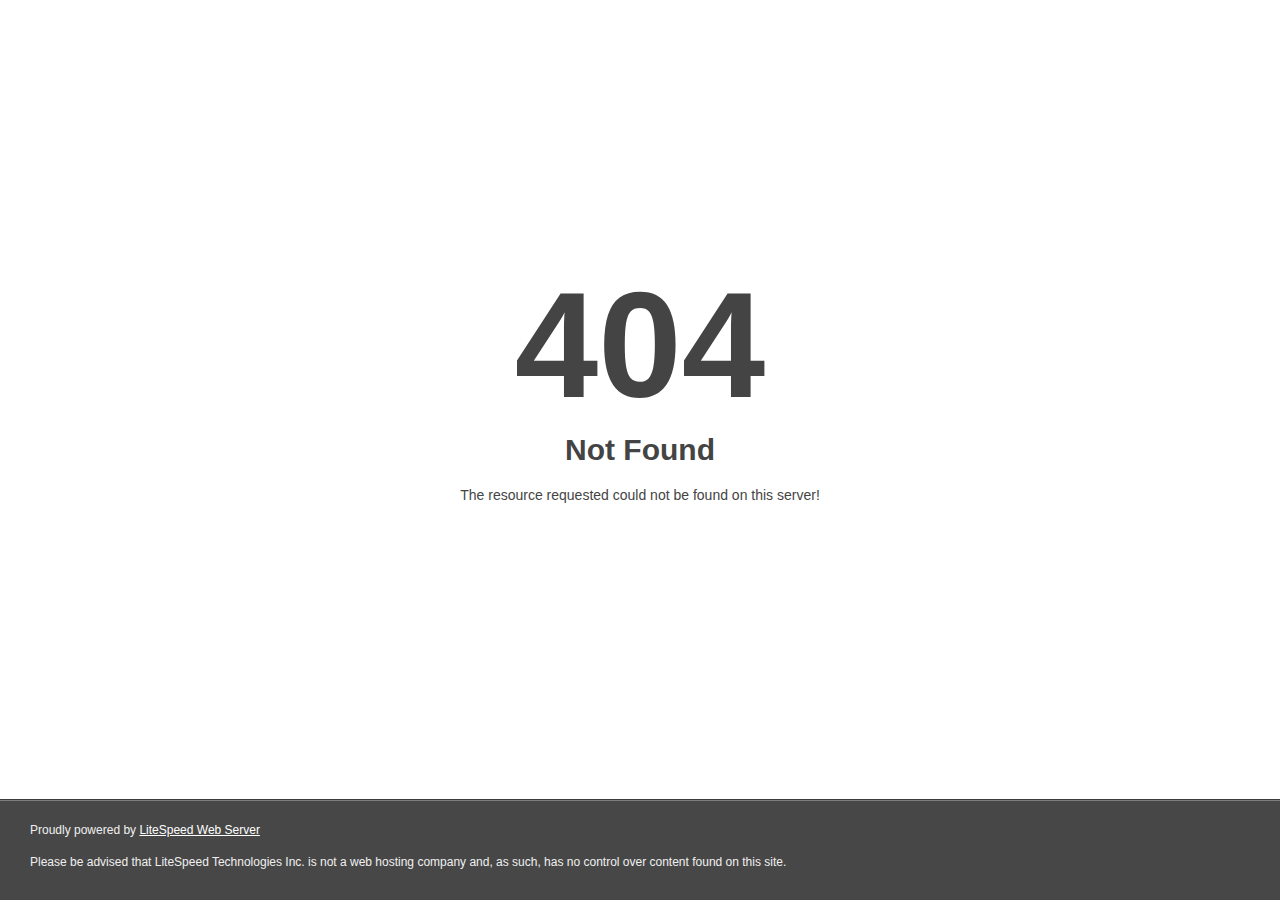
<file: css/owl.video.play.html>
<!DOCTYPE html>
<html style="height:100%">
<head>
<meta name="viewport" content="width=device-width, initial-scale=1, shrink-to-fit=no">
<title> 404 Not Found
</title></head>
<body style="color: #444; margin:0;font: normal 14px/20px Arial, Helvetica, sans-serif; height:100%; background-color: #fff;">
<div style="height:auto; min-height:100%; ">     <div style="text-align: center; width:800px; margin-left: -400px; position:absolute; top: 30%; left:50%;">
        <h1 style="margin:0; font-size:150px; line-height:150px; font-weight:bold;">404</h1>
<h2 style="margin-top:20px;font-size: 30px;">Not Found
</h2>
<p>The resource requested could not be found on this server!</p>
</div></div><div style="color:#f0f0f0; font-size:12px;margin:auto;padding:0px 30px 0px 30px;position:relative;clear:both;height:100px;margin-top:-101px;background-color:#474747;border-top: 1px solid rgba(0,0,0,0.15);box-shadow: 0 1px 0 rgba(255, 255, 255, 0.3) inset;">
<br>Proudly powered by  <a style="color:#fff;" href="http://www.litespeedtech.com/error-page">LiteSpeed Web Server</a><p>Please be advised that LiteSpeed Technologies Inc. is not a web hosting company and, as such, has no control over content found on this site.</p></div></body></html>
</file>
<file: _next/static/css/8a7fde8972e9e6c8.css>
@import url("https://cdn-uicons.flaticon.com/uicons-thin-straight/css/uicons-thin-straight.css");@import url("https://cdn-uicons.flaticon.com/uicons-thin-rounded/css/uicons-thin-rounded.css");@import url("https://cdn-uicons.flaticon.com/uicons-regular-straight/css/uicons-regular-straight.css");@import url("https://cdn-uicons.flaticon.com/uicons-regular-rounded/css/uicons-regular-rounded.css");@import url("https://cdn-uicons.flaticon.com/uicons-solid-straight/css/uicons-solid-straight.css");@import url("https://cdn-uicons.flaticon.com/uicons-solid-rounded/css/uicons-solid-rounded.css");@import url("https://cdn-uicons.flaticon.com/uicons-bold-straight/css/uicons-bold-straight.css");@import url("https://cdn-uicons.flaticon.com/uicons-bold-rounded/css/uicons-bold-rounded.css");@import url("https://fonts.googleapis.com/css2?family=Jost:wght@400;500;600&amp;display=swap");@font-face{font-family:__Inter_aaf875;font-style:normal;font-weight:100 900;font-display:swap;src:url(/_next/static/media/ec159349637c90ad-s.woff2) format("woff2");unicode-range:u+0460-052f,u+1c80-1c88,u+20b4,u+2de0-2dff,u+a640-a69f,u+fe2e-fe2f}@font-face{font-family:__Inter_aaf875;font-style:normal;font-weight:100 900;font-display:swap;src:url(/_next/static/media/513657b02c5c193f-s.woff2) format("woff2");unicode-range:u+0301,u+0400-045f,u+0490-0491,u+04b0-04b1,u+2116}@font-face{font-family:__Inter_aaf875;font-style:normal;font-weight:100 900;font-display:swap;src:url(/_next/static/media/fd4db3eb5472fc27-s.woff2) format("woff2");unicode-range:u+1f??}@font-face{font-family:__Inter_aaf875;font-style:normal;font-weight:100 900;font-display:swap;src:url(/_next/static/media/51ed15f9841b9f9d-s.woff2) format("woff2");unicode-range:u+0370-0377,u+037a-037f,u+0384-038a,u+038c,u+038e-03a1,u+03a3-03ff}@font-face{font-family:__Inter_aaf875;font-style:normal;font-weight:100 900;font-display:swap;src:url(/_next/static/media/05a31a2ca4975f99-s.woff2) format("woff2");unicode-range:u+0102-0103,u+0110-0111,u+0128-0129,u+0168-0169,u+01a0-01a1,u+01af-01b0,u+0300-0301,u+0303-0304,u+0308-0309,u+0323,u+0329,u+1ea0-1ef9,u+20ab}@font-face{font-family:__Inter_aaf875;font-style:normal;font-weight:100 900;font-display:swap;src:url(/_next/static/media/d6b16ce4a6175f26-s.woff2) format("woff2");unicode-range:u+0100-02af,u+0304,u+0308,u+0329,u+1e00-1e9f,u+1ef2-1eff,u+2020,u+20a0-20ab,u+20ad-20c0,u+2113,u+2c60-2c7f,u+a720-a7ff}@font-face{font-family:__Inter_aaf875;font-style:normal;font-weight:100 900;font-display:swap;src:url(/_next/static/media/c9a5bc6a7c948fb0-s.p.woff2) format("woff2");unicode-range:u+00??,u+0131,u+0152-0153,u+02bb-02bc,u+02c6,u+02da,u+02dc,u+0304,u+0308,u+0329,u+2000-206f,u+2074,u+20ac,u+2122,u+2191,u+2193,u+2212,u+2215,u+feff,u+fffd}@font-face{font-family:__Inter_Fallback_aaf875;src:local("Arial");ascent-override:90.20%;descent-override:22.48%;line-gap-override:0.00%;size-adjust:107.40%}.__className_aaf875{font-family:__Inter_aaf875,__Inter_Fallback_aaf875;font-style:normal}
</file>
<file: css/themify-icons.css>
@font-face{font-family:themify;src:url(../fonts/themify9f24.eot?-fvbane);src:url(../fonts/themifyd41d.eot?#iefix-fvbane) format('embedded-opentype'),url(../fonts/themify9f24.woff?-fvbane) format('woff'),url(../fonts/themify9f24.ttf?-fvbane) format('truetype'),url(../fonts/themify9f24.svg?-fvbane#themify) format('svg');font-weight:400;font-style:normal}[class*=" ti-"],[class^=ti-]{font-family:themify;speak:none;font-style:normal;font-weight:400;font-variant:normal;text-transform:none;line-height:1;-webkit-font-smoothing:antialiased;-moz-osx-font-smoothing:grayscale}.ti-wand:before{content:"\e600"}.ti-volume:before{content:"\e601"}.ti-user:before{content:"\e602"}.ti-unlock:before{content:"\e603"}.ti-unlink:before{content:"\e604"}.ti-trash:before{content:"\e605"}.ti-thought:before{content:"\e606"}.ti-target:before{content:"\e607"}.ti-tag:before{content:"\e608"}.ti-tablet:before{content:"\e609"}.ti-star:before{content:"\e60a"}.ti-spray:before{content:"\e60b"}.ti-signal:before{content:"\e60c"}.ti-shopping-cart:before{content:"\e60d"}.ti-shopping-cart-full:before{content:"\e60e"}.ti-settings:before{content:"\e60f"}.ti-search:before{content:"\e610"}.ti-zoom-in:before{content:"\e611"}.ti-zoom-out:before{content:"\e612"}.ti-cut:before{content:"\e613"}.ti-ruler:before{content:"\e614"}.ti-ruler-pencil:before{content:"\e615"}.ti-ruler-alt:before{content:"\e616"}.ti-bookmark:before{content:"\e617"}.ti-bookmark-alt:before{content:"\e618"}.ti-reload:before{content:"\e619"}.ti-plus:before{content:"\e61a"}.ti-pin:before{content:"\e61b"}.ti-pencil:before{content:"\e61c"}.ti-pencil-alt:before{content:"\e61d"}.ti-paint-roller:before{content:"\e61e"}.ti-paint-bucket:before{content:"\e61f"}.ti-na:before{content:"\e620"}.ti-mobile:before{content:"\e621"}.ti-minus:before{content:"\e622"}.ti-medall:before{content:"\e623"}.ti-medall-alt:before{content:"\e624"}.ti-marker:before{content:"\e625"}.ti-marker-alt:before{content:"\e626"}.ti-arrow-up:before{content:"\e627"}.ti-arrow-right:before{content:"\e628"}.ti-arrow-left:before{content:"\e629"}.ti-arrow-down:before{content:"\e62a"}.ti-lock:before{content:"\e62b"}.ti-location-arrow:before{content:"\e62c"}.ti-link:before{content:"\e62d"}.ti-layout:before{content:"\e62e"}.ti-layers:before{content:"\e62f"}.ti-layers-alt:before{content:"\e630"}.ti-key:before{content:"\e631"}.ti-import:before{content:"\e632"}.ti-image:before{content:"\e633"}.ti-heart:before{content:"\e634"}.ti-heart-broken:before{content:"\e635"}.ti-hand-stop:before{content:"\e636"}.ti-hand-open:before{content:"\e637"}.ti-hand-drag:before{content:"\e638"}.ti-folder:before{content:"\e639"}.ti-flag:before{content:"\e63a"}.ti-flag-alt:before{content:"\e63b"}.ti-flag-alt-2:before{content:"\e63c"}.ti-eye:before{content:"\e63d"}.ti-export:before{content:"\e63e"}.ti-exchange-vertical:before{content:"\e63f"}.ti-desktop:before{content:"\e640"}.ti-cup:before{content:"\e641"}.ti-crown:before{content:"\e642"}.ti-comments:before{content:"\e643"}.ti-comment:before{content:"\e644"}.ti-comment-alt:before{content:"\e645"}.ti-close:before{content:"\e646"}.ti-clip:before{content:"\e647"}.ti-angle-up:before{content:"\e648"}.ti-angle-right:before{content:"\e649"}.ti-angle-left:before{content:"\e64a"}.ti-angle-down:before{content:"\e64b"}.ti-check:before{content:"\e64c"}.ti-check-box:before{content:"\e64d"}.ti-camera:before{content:"\e64e"}.ti-announcement:before{content:"\e64f"}.ti-brush:before{content:"\e650"}.ti-briefcase:before{content:"\e651"}.ti-bolt:before{content:"\e652"}.ti-bolt-alt:before{content:"\e653"}.ti-blackboard:before{content:"\e654"}.ti-bag:before{content:"\e655"}.ti-move:before{content:"\e656"}.ti-arrows-vertical:before{content:"\e657"}.ti-arrows-horizontal:before{content:"\e658"}.ti-fullscreen:before{content:"\e659"}.ti-arrow-top-right:before{content:"\e65a"}.ti-arrow-top-left:before{content:"\e65b"}.ti-arrow-circle-up:before{content:"\e65c"}.ti-arrow-circle-right:before{content:"\e65d"}.ti-arrow-circle-left:before{content:"\e65e"}.ti-arrow-circle-down:before{content:"\e65f"}.ti-angle-double-up:before{content:"\e660"}.ti-angle-double-right:before{content:"\e661"}.ti-angle-double-left:before{content:"\e662"}.ti-angle-double-down:before{content:"\e663"}.ti-zip:before{content:"\e664"}.ti-world:before{content:"\e665"}.ti-wheelchair:before{content:"\e666"}.ti-view-list:before{content:"\e667"}.ti-view-list-alt:before{content:"\e668"}.ti-view-grid:before{content:"\e669"}.ti-uppercase:before{content:"\e66a"}.ti-upload:before{content:"\e66b"}.ti-underline:before{content:"\e66c"}.ti-truck:before{content:"\e66d"}.ti-timer:before{content:"\e66e"}.ti-ticket:before{content:"\e66f"}.ti-thumb-up:before{content:"\e670"}.ti-thumb-down:before{content:"\e671"}.ti-text:before{content:"\e672"}.ti-stats-up:before{content:"\e673"}.ti-stats-down:before{content:"\e674"}.ti-split-v:before{content:"\e675"}.ti-split-h:before{content:"\e676"}.ti-smallcap:before{content:"\e677"}.ti-shine:before{content:"\e678"}.ti-shift-right:before{content:"\e679"}.ti-shift-left:before{content:"\e67a"}.ti-shield:before{content:"\e67b"}.ti-notepad:before{content:"\e67c"}.ti-server:before{content:"\e67d"}.ti-quote-right:before{content:"\e67e"}.ti-quote-left:before{content:"\e67f"}.ti-pulse:before{content:"\e680"}.ti-printer:before{content:"\e681"}.ti-power-off:before{content:"\e682"}.ti-plug:before{content:"\e683"}.ti-pie-chart:before{content:"\e684"}.ti-paragraph:before{content:"\e685"}.ti-panel:before{content:"\e686"}.ti-package:before{content:"\e687"}.ti-music:before{content:"\e688"}.ti-music-alt:before{content:"\e689"}.ti-mouse:before{content:"\e68a"}.ti-mouse-alt:before{content:"\e68b"}.ti-money:before{content:"\e68c"}.ti-microphone:before{content:"\e68d"}.ti-menu:before{content:"\e68e"}.ti-menu-alt:before{content:"\e68f"}.ti-map:before{content:"\e690"}.ti-map-alt:before{content:"\e691"}.ti-loop:before{content:"\e692"}.ti-location-pin:before{content:"\e693"}.ti-list:before{content:"\e694"}.ti-light-bulb:before{content:"\e695"}.ti-Italic:before{content:"\e696"}.ti-info:before{content:"\e697"}.ti-infinite:before{content:"\e698"}.ti-id-badge:before{content:"\e699"}.ti-hummer:before{content:"\e69a"}.ti-home:before{content:"\e69b"}.ti-help:before{content:"\e69c"}.ti-headphone:before{content:"\e69d"}.ti-harddrives:before{content:"\e69e"}.ti-harddrive:before{content:"\e69f"}.ti-gift:before{content:"\e6a0"}.ti-game:before{content:"\e6a1"}.ti-filter:before{content:"\e6a2"}.ti-files:before{content:"\e6a3"}.ti-file:before{content:"\e6a4"}.ti-eraser:before{content:"\e6a5"}.ti-envelope:before{content:"\e6a6"}.ti-download:before{content:"\e6a7"}.ti-direction:before{content:"\e6a8"}.ti-direction-alt:before{content:"\e6a9"}.ti-dashboard:before{content:"\e6aa"}.ti-control-stop:before{content:"\e6ab"}.ti-control-shuffle:before{content:"\e6ac"}.ti-control-play:before{content:"\e6ad"}.ti-control-pause:before{content:"\e6ae"}.ti-control-forward:before{content:"\e6af"}.ti-control-backward:before{content:"\e6b0"}.ti-cloud:before{content:"\e6b1"}.ti-cloud-up:before{content:"\e6b2"}.ti-cloud-down:before{content:"\e6b3"}.ti-clipboard:before{content:"\e6b4"}.ti-car:before{content:"\e6b5"}.ti-calendar:before{content:"\e6b6"}.ti-book:before{content:"\e6b7"}.ti-bell:before{content:"\e6b8"}.ti-basketball:before{content:"\e6b9"}.ti-bar-chart:before{content:"\e6ba"}.ti-bar-chart-alt:before{content:"\e6bb"}.ti-back-right:before{content:"\e6bc"}.ti-back-left:before{content:"\e6bd"}.ti-arrows-corner:before{content:"\e6be"}.ti-archive:before{content:"\e6bf"}.ti-anchor:before{content:"\e6c0"}.ti-align-right:before{content:"\e6c1"}.ti-align-left:before{content:"\e6c2"}.ti-align-justify:before{content:"\e6c3"}.ti-align-center:before{content:"\e6c4"}.ti-alert:before{content:"\e6c5"}.ti-alarm-clock:before{content:"\e6c6"}.ti-agenda:before{content:"\e6c7"}.ti-write:before{content:"\e6c8"}.ti-window:before{content:"\e6c9"}.ti-widgetized:before{content:"\e6ca"}.ti-widget:before{content:"\e6cb"}.ti-widget-alt:before{content:"\e6cc"}.ti-wallet:before{content:"\e6cd"}.ti-video-clapper:before{content:"\e6ce"}.ti-video-camera:before{content:"\e6cf"}.ti-vector:before{content:"\e6d0"}.ti-themify-logo:before{content:"\e6d1"}.ti-themify-favicon:before{content:"\e6d2"}.ti-themify-favicon-alt:before{content:"\e6d3"}.ti-support:before{content:"\e6d4"}.ti-stamp:before{content:"\e6d5"}.ti-split-v-alt:before{content:"\e6d6"}.ti-slice:before{content:"\e6d7"}.ti-shortcode:before{content:"\e6d8"}.ti-shift-right-alt:before{content:"\e6d9"}.ti-shift-left-alt:before{content:"\e6da"}.ti-ruler-alt-2:before{content:"\e6db"}.ti-receipt:before{content:"\e6dc"}.ti-pin2:before{content:"\e6dd"}.ti-pin-alt:before{content:"\e6de"}.ti-pencil-alt2:before{content:"\e6df"}.ti-palette:before{content:"\e6e0"}.ti-more:before{content:"\e6e1"}.ti-more-alt:before{content:"\e6e2"}.ti-microphone-alt:before{content:"\e6e3"}.ti-magnet:before{content:"\e6e4"}.ti-line-double:before{content:"\e6e5"}.ti-line-dotted:before{content:"\e6e6"}.ti-line-dashed:before{content:"\e6e7"}.ti-layout-width-full:before{content:"\e6e8"}.ti-layout-width-default:before{content:"\e6e9"}.ti-layout-width-default-alt:before{content:"\e6ea"}.ti-layout-tab:before{content:"\e6eb"}.ti-layout-tab-window:before{content:"\e6ec"}.ti-layout-tab-v:before{content:"\e6ed"}.ti-layout-tab-min:before{content:"\e6ee"}.ti-layout-slider:before{content:"\e6ef"}.ti-layout-slider-alt:before{content:"\e6f0"}.ti-layout-sidebar-right:before{content:"\e6f1"}.ti-layout-sidebar-none:before{content:"\e6f2"}.ti-layout-sidebar-left:before{content:"\e6f3"}.ti-layout-placeholder:before{content:"\e6f4"}.ti-layout-menu:before{content:"\e6f5"}.ti-layout-menu-v:before{content:"\e6f6"}.ti-layout-menu-separated:before{content:"\e6f7"}.ti-layout-menu-full:before{content:"\e6f8"}.ti-layout-media-right-alt:before{content:"\e6f9"}.ti-layout-media-right:before{content:"\e6fa"}.ti-layout-media-overlay:before{content:"\e6fb"}.ti-layout-media-overlay-alt:before{content:"\e6fc"}.ti-layout-media-overlay-alt-2:before{content:"\e6fd"}.ti-layout-media-left-alt:before{content:"\e6fe"}.ti-layout-media-left:before{content:"\e6ff"}.ti-layout-media-center-alt:before{content:"\e700"}.ti-layout-media-center:before{content:"\e701"}.ti-layout-list-thumb:before{content:"\e702"}.ti-layout-list-thumb-alt:before{content:"\e703"}.ti-layout-list-post:before{content:"\e704"}.ti-layout-list-large-image:before{content:"\e705"}.ti-layout-line-solid:before{content:"\e706"}.ti-layout-grid4:before{content:"\e707"}.ti-layout-grid3:before{content:"\e708"}.ti-layout-grid2:before{content:"\e709"}.ti-layout-grid2-thumb:before{content:"\e70a"}.ti-layout-cta-right:before{content:"\e70b"}.ti-layout-cta-left:before{content:"\e70c"}.ti-layout-cta-center:before{content:"\e70d"}.ti-layout-cta-btn-right:before{content:"\e70e"}.ti-layout-cta-btn-left:before{content:"\e70f"}.ti-layout-column4:before{content:"\e710"}.ti-layout-column3:before{content:"\e711"}.ti-layout-column2:before{content:"\e712"}.ti-layout-accordion-separated:before{content:"\e713"}.ti-layout-accordion-merged:before{content:"\e714"}.ti-layout-accordion-list:before{content:"\e715"}.ti-ink-pen:before{content:"\e716"}.ti-info-alt:before{content:"\e717"}.ti-help-alt:before{content:"\e718"}.ti-headphone-alt:before{content:"\e719"}.ti-hand-point-up:before{content:"\e71a"}.ti-hand-point-right:before{content:"\e71b"}.ti-hand-point-left:before{content:"\e71c"}.ti-hand-point-down:before{content:"\e71d"}.ti-gallery:before{content:"\e71e"}.ti-face-smile:before{content:"\e71f"}.ti-face-sad:before{content:"\e720"}.ti-credit-card:before{content:"\e721"}.ti-control-skip-forward:before{content:"\e722"}.ti-control-skip-backward:before{content:"\e723"}.ti-control-record:before{content:"\e724"}.ti-control-eject:before{content:"\e725"}.ti-comments-smiley:before{content:"\e726"}.ti-brush-alt:before{content:"\e727"}.ti-youtube:before{content:"\e728"}.ti-vimeo:before{content:"\e729"}.ti-twitter:before{content:"\e72a"}.ti-time:before{content:"\e72b"}.ti-tumblr:before{content:"\e72c"}.ti-skype:before{content:"\e72d"}.ti-share:before{content:"\e72e"}.ti-share-alt:before{content:"\e72f"}.ti-rocket:before{content:"\e730"}.ti-pinterest:before{content:"\e731"}.ti-new-window:before{content:"\e732"}.ti-microsoft:before{content:"\e733"}.ti-list-ol:before{content:"\e734"}.ti-linkedin:before{content:"\e735"}.ti-layout-sidebar-2:before{content:"\e736"}.ti-layout-grid4-alt:before{content:"\e737"}.ti-layout-grid3-alt:before{content:"\e738"}.ti-layout-grid2-alt:before{content:"\e739"}.ti-layout-column4-alt:before{content:"\e73a"}.ti-layout-column3-alt:before{content:"\e73b"}.ti-layout-column2-alt:before{content:"\e73c"}.ti-instagram:before{content:"\e73d"}.ti-google:before{content:"\e73e"}.ti-github:before{content:"\e73f"}.ti-flickr:before{content:"\e740"}.ti-facebook:before{content:"\e741"}.ti-dropbox:before{content:"\e742"}.ti-dribbble:before{content:"\e743"}.ti-apple:before{content:"\e744"}.ti-android:before{content:"\e745"}.ti-save:before{content:"\e746"}.ti-save-alt:before{content:"\e747"}.ti-yahoo:before{content:"\e748"}.ti-wordpress:before{content:"\e749"}.ti-vimeo-alt:before{content:"\e74a"}.ti-twitter-alt:before{content:"\e74b"}.ti-tumblr-alt:before{content:"\e74c"}.ti-trello:before{content:"\e74d"}.ti-stack-overflow:before{content:"\e74e"}.ti-soundcloud:before{content:"\e74f"}.ti-sharethis:before{content:"\e750"}.ti-sharethis-alt:before{content:"\e751"}.ti-reddit:before{content:"\e752"}.ti-pinterest-alt:before{content:"\e753"}.ti-microsoft-alt:before{content:"\e754"}.ti-linux:before{content:"\e755"}.ti-jsfiddle:before{content:"\e756"}.ti-joomla:before{content:"\e757"}.ti-html5:before{content:"\e758"}.ti-flickr-alt:before{content:"\e759"}.ti-email:before{content:"\e75a"}.ti-drupal:before{content:"\e75b"}.ti-dropbox-alt:before{content:"\e75c"}.ti-css3:before{content:"\e75d"}.ti-rss:before{content:"\e75e"}.ti-rss-alt:before{content:"\e75f"}
</file>
<file: css/elegant-font-icons.css>
@font-face {
	font-family: 'ElegantIcons';
	src:url('../fonts/ElegantIcons.eot');
	src:url('../fonts/ElegantIconsd41d.eot?#iefix') format('embedded-opentype'),
		url('../fonts/ElegantIcons.woff') format('woff'),
		url('../fonts/ElegantIcons.ttf') format('truetype'),
		url('../fonts/ElegantIcons.svg#ElegantIcons') format('svg');
	font-weight: normal;
	font-style: normal;
}

/* Use the following CSS code if you want to use data attributes for inserting your icons */
[data-icon]:before {
	font-family: 'ElegantIcons';
	content: attr(data-icon);
	speak: none;
	font-weight: normal;
	font-variant: normal;
	text-transform: none;
	line-height: 1;
	-webkit-font-smoothing: antialiased;
	-moz-osx-font-smoothing: grayscale;
}

/* Use the following CSS code if you want to have a class per icon */
/*
Instead of a list of all class selectors,
you can use the generic selector below, but it's slower:
[class*="your-class-prefix"] {
*/
.arrow_up, .arrow_down, .arrow_left, .arrow_right, .arrow_left-up, .arrow_right-up, .arrow_right-down, .arrow_left-down, .arrow-up-down, .arrow_up-down_alt, .arrow_left-right_alt, .arrow_left-right, .arrow_expand_alt2, .arrow_expand_alt, .arrow_condense, .arrow_expand, .arrow_move, .arrow_carrot-up, .arrow_carrot-down, .arrow_carrot-left, .arrow_carrot-right, .arrow_carrot-2up, .arrow_carrot-2down, .arrow_carrot-2left, .arrow_carrot-2right, .arrow_carrot-up_alt2, .arrow_carrot-down_alt2, .arrow_carrot-left_alt2, .arrow_carrot-right_alt2, .arrow_carrot-2up_alt2, .arrow_carrot-2down_alt2, .arrow_carrot-2left_alt2, .arrow_carrot-2right_alt2, .arrow_triangle-up, .arrow_triangle-down, .arrow_triangle-left, .arrow_triangle-right, .arrow_triangle-up_alt2, .arrow_triangle-down_alt2, .arrow_triangle-left_alt2, .arrow_triangle-right_alt2, .arrow_back, .icon_minus-06, .icon_plus, .icon_close, .icon_check, .icon_minus_alt2, .icon_plus_alt2, .icon_close_alt2, .icon_check_alt2, .icon_zoom-out_alt, .icon_zoom-in_alt, .icon_search, .icon_box-empty, .icon_box-selected, .icon_minus-box, .icon_plus-box, .icon_box-checked, .icon_circle-empty, .icon_circle-slelected, .icon_stop_alt2, .icon_stop, .icon_pause_alt2, .icon_pause, .icon_menu, .icon_menu-square_alt2, .icon_menu-circle_alt2, .icon_ul, .icon_ol, .icon_adjust-horiz, .icon_adjust-vert, .icon_document_alt, .icon_documents_alt, .icon_pencil, .icon_pencil-edit_alt, .icon_pencil-edit, .icon_folder-alt, .icon_folder-open_alt, .icon_folder-add_alt, .icon_info_alt, .icon_error-oct_alt, .icon_error-circle_alt, .icon_error-triangle_alt, .icon_question_alt2, .icon_question, .icon_comment_alt, .icon_chat_alt, .icon_vol-mute_alt, .icon_volume-low_alt, .icon_volume-high_alt, .icon_quotations, .icon_quotations_alt2, .icon_clock_alt, .icon_lock_alt, .icon_lock-open_alt, .icon_key_alt, .icon_cloud_alt, .icon_cloud-upload_alt, .icon_cloud-download_alt, .icon_image, .icon_images, .icon_lightbulb_alt, .icon_gift_alt, .icon_house_alt, .icon_genius, .icon_mobile, .icon_tablet, .icon_laptop, .icon_desktop, .icon_camera_alt, .icon_mail_alt, .icon_cone_alt, .icon_ribbon_alt, .icon_bag_alt, .icon_creditcard, .icon_cart_alt, .icon_paperclip, .icon_tag_alt, .icon_tags_alt, .icon_trash_alt, .icon_cursor_alt, .icon_mic_alt, .icon_compass_alt, .icon_pin_alt, .icon_pushpin_alt, .icon_map_alt, .icon_drawer_alt, .icon_toolbox_alt, .icon_book_alt, .icon_calendar, .icon_film, .icon_table, .icon_contacts_alt, .icon_headphones, .icon_lifesaver, .icon_piechart, .icon_refresh, .icon_link_alt, .icon_link, .icon_loading, .icon_blocked, .icon_archive_alt, .icon_heart_alt, .icon_star_alt, .icon_star-half_alt, .icon_star, .icon_star-half, .icon_tools, .icon_tool, .icon_cog, .icon_cogs, .arrow_up_alt, .arrow_down_alt, .arrow_left_alt, .arrow_right_alt, .arrow_left-up_alt, .arrow_right-up_alt, .arrow_right-down_alt, .arrow_left-down_alt, .arrow_condense_alt, .arrow_expand_alt3, .arrow_carrot_up_alt, .arrow_carrot-down_alt, .arrow_carrot-left_alt, .arrow_carrot-right_alt, .arrow_carrot-2up_alt, .arrow_carrot-2dwnn_alt, .arrow_carrot-2left_alt, .arrow_carrot-2right_alt, .arrow_triangle-up_alt, .arrow_triangle-down_alt, .arrow_triangle-left_alt, .arrow_triangle-right_alt, .icon_minus_alt, .icon_plus_alt, .icon_close_alt, .icon_check_alt, .icon_zoom-out, .icon_zoom-in, .icon_stop_alt, .icon_menu-square_alt, .icon_menu-circle_alt, .icon_document, .icon_documents, .icon_pencil_alt, .icon_folder, .icon_folder-open, .icon_folder-add, .icon_folder_upload, .icon_folder_download, .icon_info, .icon_error-circle, .icon_error-oct, .icon_error-triangle, .icon_question_alt, .icon_comment, .icon_chat, .icon_vol-mute, .icon_volume-low, .icon_volume-high, .icon_quotations_alt, .icon_clock, .icon_lock, .icon_lock-open, .icon_key, .icon_cloud, .icon_cloud-upload, .icon_cloud-download, .icon_lightbulb, .icon_gift, .icon_house, .icon_camera, .icon_mail, .icon_cone, .icon_ribbon, .icon_bag, .icon_cart, .icon_tag, .icon_tags, .icon_trash, .icon_cursor, .icon_mic, .icon_compass, .icon_pin, .icon_pushpin, .icon_map, .icon_drawer, .icon_toolbox, .icon_book, .icon_contacts, .icon_archive, .icon_heart, .icon_profile, .icon_group, .icon_grid-2x2, .icon_grid-3x3, .icon_music, .icon_pause_alt, .icon_phone, .icon_upload, .icon_download, .social_facebook, .social_twitter, .social_pinterest, .social_googleplus, .social_tumblr, .social_tumbleupon, .social_wordpress, .social_instagram, .social_dribbble, .social_vimeo, .social_linkedin, .social_rss, .social_deviantart, .social_share, .social_myspace, .social_skype, .social_youtube, .social_picassa, .social_googledrive, .social_flickr, .social_blogger, .social_spotify, .social_delicious, .social_facebook_circle, .social_twitter_circle, .social_pinterest_circle, .social_googleplus_circle, .social_tumblr_circle, .social_stumbleupon_circle, .social_wordpress_circle, .social_instagram_circle, .social_dribbble_circle, .social_vimeo_circle, .social_linkedin_circle, .social_rss_circle, .social_deviantart_circle, .social_share_circle, .social_myspace_circle, .social_skype_circle, .social_youtube_circle, .social_picassa_circle, .social_googledrive_alt2, .social_flickr_circle, .social_blogger_circle, .social_spotify_circle, .social_delicious_circle, .social_facebook_square, .social_twitter_square, .social_pinterest_square, .social_googleplus_square, .social_tumblr_square, .social_stumbleupon_square, .social_wordpress_square, .social_instagram_square, .social_dribbble_square, .social_vimeo_square, .social_linkedin_square, .social_rss_square, .social_deviantart_square, .social_share_square, .social_myspace_square, .social_skype_square, .social_youtube_square, .social_picassa_square, .social_googledrive_square, .social_flickr_square, .social_blogger_square, .social_spotify_square, .social_delicious_square, .icon_printer, .icon_calulator, .icon_building, .icon_floppy, .icon_drive, .icon_search-2, .icon_id, .icon_id-2, .icon_puzzle, .icon_like, .icon_dislike, .icon_mug, .icon_currency, .icon_wallet, .icon_pens, .icon_easel, .icon_flowchart, .icon_datareport, .icon_briefcase, .icon_shield, .icon_percent, .icon_globe, .icon_globe-2, .icon_target, .icon_hourglass, .icon_balance, .icon_rook, .icon_printer-alt, .icon_calculator_alt, .icon_building_alt, .icon_floppy_alt, .icon_drive_alt, .icon_search_alt, .icon_id_alt, .icon_id-2_alt, .icon_puzzle_alt, .icon_like_alt, .icon_dislike_alt, .icon_mug_alt, .icon_currency_alt, .icon_wallet_alt, .icon_pens_alt, .icon_easel_alt, .icon_flowchart_alt, .icon_datareport_alt, .icon_briefcase_alt, .icon_shield_alt, .icon_percent_alt, .icon_globe_alt, .icon_clipboard {
	font-family: 'ElegantIcons';
	speak: none;
	font-style: normal;
	font-weight: normal;
	font-variant: normal;
	text-transform: none;
	line-height: 1;
	-webkit-font-smoothing: antialiased;
}
.arrow_up:before {
	content: "\21";
}
.arrow_down:before {
	content: "\22";
}
.arrow_left:before {
	content: "\23";
}
.arrow_right:before {
	content: "\24";
}
.arrow_left-up:before {
	content: "\25";
}
.arrow_right-up:before {
	content: "\26";
}
.arrow_right-down:before {
	content: "\27";
}
.arrow_left-down:before {
	content: "\28";
}
.arrow-up-down:before {
	content: "\29";
}
.arrow_up-down_alt:before {
	content: "\2a";
}
.arrow_left-right_alt:before {
	content: "\2b";
}
.arrow_left-right:before {
	content: "\2c";
}
.arrow_expand_alt2:before {
	content: "\2d";
}
.arrow_expand_alt:before {
	content: "\2e";
}
.arrow_condense:before {
	content: "\2f";
}
.arrow_expand:before {
	content: "\30";
}
.arrow_move:before {
	content: "\31";
}
.arrow_carrot-up:before {
	content: "\32";
}
.arrow_carrot-down:before {
	content: "\33";
}
.arrow_carrot-left:before {
	content: "\34";
}
.arrow_carrot-right:before {
	content: "\35";
}
.arrow_carrot-2up:before {
	content: "\36";
}
.arrow_carrot-2down:before {
	content: "\37";
}
.arrow_carrot-2left:before {
	content: "\38";
}
.arrow_carrot-2right:before {
	content: "\39";
}
.arrow_carrot-up_alt2:before {
	content: "\3a";
}
.arrow_carrot-down_alt2:before {
	content: "\3b";
}
.arrow_carrot-left_alt2:before {
	content: "\3c";
}
.arrow_carrot-right_alt2:before {
	content: "\3d";
}
.arrow_carrot-2up_alt2:before {
	content: "\3e";
}
.arrow_carrot-2down_alt2:before {
	content: "\3f";
}
.arrow_carrot-2left_alt2:before {
	content: "\40";
}
.arrow_carrot-2right_alt2:before {
	content: "\41";
}
.arrow_triangle-up:before {
	content: "\42";
}
.arrow_triangle-down:before {
	content: "\43";
}
.arrow_triangle-left:before {
	content: "\44";
}
.arrow_triangle-right:before {
	content: "\45";
}
.arrow_triangle-up_alt2:before {
	content: "\46";
}
.arrow_triangle-down_alt2:before {
	content: "\47";
}
.arrow_triangle-left_alt2:before {
	content: "\48";
}
.arrow_triangle-right_alt2:before {
	content: "\49";
}
.arrow_back:before {
	content: "\4a";
}
.icon_minus-06:before {
	content: "\4b";
}
.icon_plus:before {
	content: "\4c";
}
.icon_close:before {
	content: "\4d";
}
.icon_check:before {
	content: "\4e";
}
.icon_minus_alt2:before {
	content: "\4f";
}
.icon_plus_alt2:before {
	content: "\50";
}
.icon_close_alt2:before {
	content: "\51";
}
.icon_check_alt2:before {
	content: "\52";
}
.icon_zoom-out_alt:before {
	content: "\53";
}
.icon_zoom-in_alt:before {
	content: "\54";
}
.icon_search:before {
	content: "\55";
}
.icon_box-empty:before {
	content: "\56";
}
.icon_box-selected:before {
	content: "\57";
}
.icon_minus-box:before {
	content: "\58";
}
.icon_plus-box:before {
	content: "\59";
}
.icon_box-checked:before {
	content: "\5a";
}
.icon_circle-empty:before {
	content: "\5b";
}
.icon_circle-slelected:before {
	content: "\5c";
}
.icon_stop_alt2:before {
	content: "\5d";
}
.icon_stop:before {
	content: "\5e";
}
.icon_pause_alt2:before {
	content: "\5f";
}
.icon_pause:before {
	content: "\60";
}
.icon_menu:before {
	content: "\61";
}
.icon_menu-square_alt2:before {
	content: "\62";
}
.icon_menu-circle_alt2:before {
	content: "\63";
}
.icon_ul:before {
	content: "\64";
}
.icon_ol:before {
	content: "\65";
}
.icon_adjust-horiz:before {
	content: "\66";
}
.icon_adjust-vert:before {
	content: "\67";
}
.icon_document_alt:before {
	content: "\68";
}
.icon_documents_alt:before {
	content: "\69";
}
.icon_pencil:before {
	content: "\6a";
}
.icon_pencil-edit_alt:before {
	content: "\6b";
}
.icon_pencil-edit:before {
	content: "\6c";
}
.icon_folder-alt:before {
	content: "\6d";
}
.icon_folder-open_alt:before {
	content: "\6e";
}
.icon_folder-add_alt:before {
	content: "\6f";
}
.icon_info_alt:before {
	content: "\70";
}
.icon_error-oct_alt:before {
	content: "\71";
}
.icon_error-circle_alt:before {
	content: "\72";
}
.icon_error-triangle_alt:before {
	content: "\73";
}
.icon_question_alt2:before {
	content: "\74";
}
.icon_question:before {
	content: "\75";
}
.icon_comment_alt:before {
	content: "\76";
}
.icon_chat_alt:before {
	content: "\77";
}
.icon_vol-mute_alt:before {
	content: "\78";
}
.icon_volume-low_alt:before {
	content: "\79";
}
.icon_volume-high_alt:before {
	content: "\7a";
}
.icon_quotations:before {
	content: "\7b";
}
.icon_quotations_alt2:before {
	content: "\7c";
}
.icon_clock_alt:before {
	content: "\7d";
}
.icon_lock_alt:before {
	content: "\7e";
}
.icon_lock-open_alt:before {
	content: "\e000";
}
.icon_key_alt:before {
	content: "\e001";
}
.icon_cloud_alt:before {
	content: "\e002";
}
.icon_cloud-upload_alt:before {
	content: "\e003";
}
.icon_cloud-download_alt:before {
	content: "\e004";
}
.icon_image:before {
	content: "\e005";
}
.icon_images:before {
	content: "\e006";
}
.icon_lightbulb_alt:before {
	content: "\e007";
}
.icon_gift_alt:before {
	content: "\e008";
}
.icon_house_alt:before {
	content: "\e009";
}
.icon_genius:before {
	content: "\e00a";
}
.icon_mobile:before {
	content: "\e00b";
}
.icon_tablet:before {
	content: "\e00c";
}
.icon_laptop:before {
	content: "\e00d";
}
.icon_desktop:before {
	content: "\e00e";
}
.icon_camera_alt:before {
	content: "\e00f";
}
.icon_mail_alt:before {
	content: "\e010";
}
.icon_cone_alt:before {
	content: "\e011";
}
.icon_ribbon_alt:before {
	content: "\e012";
}
.icon_bag_alt:before {
	content: "\e013";
}
.icon_creditcard:before {
	content: "\e014";
}
.icon_cart_alt:before {
	content: "\e015";
}
.icon_paperclip:before {
	content: "\e016";
}
.icon_tag_alt:before {
	content: "\e017";
}
.icon_tags_alt:before {
	content: "\e018";
}
.icon_trash_alt:before {
	content: "\e019";
}
.icon_cursor_alt:before {
	content: "\e01a";
}
.icon_mic_alt:before {
	content: "\e01b";
}
.icon_compass_alt:before {
	content: "\e01c";
}
.icon_pin_alt:before {
	content: "\e01d";
}
.icon_pushpin_alt:before {
	content: "\e01e";
}
.icon_map_alt:before {
	content: "\e01f";
}
.icon_drawer_alt:before {
	content: "\e020";
}
.icon_toolbox_alt:before {
	content: "\e021";
}
.icon_book_alt:before {
	content: "\e022";
}
.icon_calendar:before {
	content: "\e023";
}
.icon_film:before {
	content: "\e024";
}
.icon_table:before {
	content: "\e025";
}
.icon_contacts_alt:before {
	content: "\e026";
}
.icon_headphones:before {
	content: "\e027";
}
.icon_lifesaver:before {
	content: "\e028";
}
.icon_piechart:before {
	content: "\e029";
}
.icon_refresh:before {
	content: "\e02a";
}
.icon_link_alt:before {
	content: "\e02b";
}
.icon_link:before {
	content: "\e02c";
}
.icon_loading:before {
	content: "\e02d";
}
.icon_blocked:before {
	content: "\e02e";
}
.icon_archive_alt:before {
	content: "\e02f";
}
.icon_heart_alt:before {
	content: "\e030";
}
.icon_star_alt:before {
	content: "\e031";
}
.icon_star-half_alt:before {
	content: "\e032";
}
.icon_star:before {
	content: "\e033";
}
.icon_star-half:before {
	content: "\e034";
}
.icon_tools:before {
	content: "\e035";
}
.icon_tool:before {
	content: "\e036";
}
.icon_cog:before {
	content: "\e037";
}
.icon_cogs:before {
	content: "\e038";
}
.arrow_up_alt:before {
	content: "\e039";
}
.arrow_down_alt:before {
	content: "\e03a";
}
.arrow_left_alt:before {
	content: "\e03b";
}
.arrow_right_alt:before {
	content: "\e03c";
}
.arrow_left-up_alt:before {
	content: "\e03d";
}
.arrow_right-up_alt:before {
	content: "\e03e";
}
.arrow_right-down_alt:before {
	content: "\e03f";
}
.arrow_left-down_alt:before {
	content: "\e040";
}
.arrow_condense_alt:before {
	content: "\e041";
}
.arrow_expand_alt3:before {
	content: "\e042";
}
.arrow_carrot_up_alt:before {
	content: "\e043";
}
.arrow_carrot-down_alt:before {
	content: "\e044";
}
.arrow_carrot-left_alt:before {
	content: "\e045";
}
.arrow_carrot-right_alt:before {
	content: "\e046";
}
.arrow_carrot-2up_alt:before {
	content: "\e047";
}
.arrow_carrot-2dwnn_alt:before {
	content: "\e048";
}
.arrow_carrot-2left_alt:before {
	content: "\e049";
}
.arrow_carrot-2right_alt:before {
	content: "\e04a";
}
.arrow_triangle-up_alt:before {
	content: "\e04b";
}
.arrow_triangle-down_alt:before {
	content: "\e04c";
}
.arrow_triangle-left_alt:before {
	content: "\e04d";
}
.arrow_triangle-right_alt:before {
	content: "\e04e";
}
.icon_minus_alt:before {
	content: "\e04f";
}
.icon_plus_alt:before {
	content: "\e050";
}
.icon_close_alt:before {
	content: "\e051";
}
.icon_check_alt:before {
	content: "\e052";
}
.icon_zoom-out:before {
	content: "\e053";
}
.icon_zoom-in:before {
	content: "\e054";
}
.icon_stop_alt:before {
	content: "\e055";
}
.icon_menu-square_alt:before {
	content: "\e056";
}
.icon_menu-circle_alt:before {
	content: "\e057";
}
.icon_document:before {
	content: "\e058";
}
.icon_documents:before {
	content: "\e059";
}
.icon_pencil_alt:before {
	content: "\e05a";
}
.icon_folder:before {
	content: "\e05b";
}
.icon_folder-open:before {
	content: "\e05c";
}
.icon_folder-add:before {
	content: "\e05d";
}
.icon_folder_upload:before {
	content: "\e05e";
}
.icon_folder_download:before {
	content: "\e05f";
}
.icon_info:before {
	content: "\e060";
}
.icon_error-circle:before {
	content: "\e061";
}
.icon_error-oct:before {
	content: "\e062";
}
.icon_error-triangle:before {
	content: "\e063";
}
.icon_question_alt:before {
	content: "\e064";
}
.icon_comment:before {
	content: "\e065";
}
.icon_chat:before {
	content: "\e066";
}
.icon_vol-mute:before {
	content: "\e067";
}
.icon_volume-low:before {
	content: "\e068";
}
.icon_volume-high:before {
	content: "\e069";
}
.icon_quotations_alt:before {
	content: "\e06a";
}
.icon_clock:before {
	content: "\e06b";
}
.icon_lock:before {
	content: "\e06c";
}
.icon_lock-open:before {
	content: "\e06d";
}
.icon_key:before {
	content: "\e06e";
}
.icon_cloud:before {
	content: "\e06f";
}
.icon_cloud-upload:before {
	content: "\e070";
}
.icon_cloud-download:before {
	content: "\e071";
}
.icon_lightbulb:before {
	content: "\e072";
}
.icon_gift:before {
	content: "\e073";
}
.icon_house:before {
	content: "\e074";
}
.icon_camera:before {
	content: "\e075";
}
.icon_mail:before {
	content: "\e076";
}
.icon_cone:before {
	content: "\e077";
}
.icon_ribbon:before {
	content: "\e078";
}
.icon_bag:before {
	content: "\e079";
}
.icon_cart:before {
	content: "\e07a";
}
.icon_tag:before {
	content: "\e07b";
}
.icon_tags:before {
	content: "\e07c";
}
.icon_trash:before {
	content: "\e07d";
}
.icon_cursor:before {
	content: "\e07e";
}
.icon_mic:before {
	content: "\e07f";
}
.icon_compass:before {
	content: "\e080";
}
.icon_pin:before {
	content: "\e081";
}
.icon_pushpin:before {
	content: "\e082";
}
.icon_map:before {
	content: "\e083";
}
.icon_drawer:before {
	content: "\e084";
}
.icon_toolbox:before {
	content: "\e085";
}
.icon_book:before {
	content: "\e086";
}
.icon_contacts:before {
	content: "\e087";
}
.icon_archive:before {
	content: "\e088";
}
.icon_heart:before {
	content: "\e089";
}
.icon_profile:before {
	content: "\e08a";
}
.icon_group:before {
	content: "\e08b";
}
.icon_grid-2x2:before {
	content: "\e08c";
}
.icon_grid-3x3:before {
	content: "\e08d";
}
.icon_music:before {
	content: "\e08e";
}
.icon_pause_alt:before {
	content: "\e08f";
}
.icon_phone:before {
	content: "\e090";
}
.icon_upload:before {
	content: "\e091";
}
.icon_download:before {
	content: "\e092";
}
.social_facebook:before {
	content: "\e093";
}
.social_twitter:before {
	content: "\e094";
}
.social_pinterest:before {
	content: "\e095";
}
.social_googleplus:before {
	content: "\e096";
}
.social_tumblr:before {
	content: "\e097";
}
.social_tumbleupon:before {
	content: "\e098";
}
.social_wordpress:before {
	content: "\e099";
}
.social_instagram:before {
	content: "\e09a";
}
.social_dribbble:before {
	content: "\e09b";
}
.social_vimeo:before {
	content: "\e09c";
}
.social_linkedin:before {
	content: "\e09d";
}
.social_rss:before {
	content: "\e09e";
}
.social_deviantart:before {
	content: "\e09f";
}
.social_share:before {
	content: "\e0a0";
}
.social_myspace:before {
	content: "\e0a1";
}
.social_skype:before {
	content: "\e0a2";
}
.social_youtube:before {
	content: "\e0a3";
}
.social_picassa:before {
	content: "\e0a4";
}
.social_googledrive:before {
	content: "\e0a5";
}
.social_flickr:before {
	content: "\e0a6";
}
.social_blogger:before {
	content: "\e0a7";
}
.social_spotify:before {
	content: "\e0a8";
}
.social_delicious:before {
	content: "\e0a9";
}
.social_facebook_circle:before {
	content: "\e0aa";
}
.social_twitter_circle:before {
	content: "\e0ab";
}
.social_pinterest_circle:before {
	content: "\e0ac";
}
.social_googleplus_circle:before {
	content: "\e0ad";
}
.social_tumblr_circle:before {
	content: "\e0ae";
}
.social_stumbleupon_circle:before {
	content: "\e0af";
}
.social_wordpress_circle:before {
	content: "\e0b0";
}
.social_instagram_circle:before {
	content: "\e0b1";
}
.social_dribbble_circle:before {
	content: "\e0b2";
}
.social_vimeo_circle:before {
	content: "\e0b3";
}
.social_linkedin_circle:before {
	content: "\e0b4";
}
.social_rss_circle:before {
	content: "\e0b5";
}
.social_deviantart_circle:before {
	content: "\e0b6";
}
.social_share_circle:before {
	content: "\e0b7";
}
.social_myspace_circle:before {
	content: "\e0b8";
}
.social_skype_circle:before {
	content: "\e0b9";
}
.social_youtube_circle:before {
	content: "\e0ba";
}
.social_picassa_circle:before {
	content: "\e0bb";
}
.social_googledrive_alt2:before {
	content: "\e0bc";
}
.social_flickr_circle:before {
	content: "\e0bd";
}
.social_blogger_circle:before {
	content: "\e0be";
}
.social_spotify_circle:before {
	content: "\e0bf";
}
.social_delicious_circle:before {
	content: "\e0c0";
}
.social_facebook_square:before {
	content: "\e0c1";
}
.social_twitter_square:before {
	content: "\e0c2";
}
.social_pinterest_square:before {
	content: "\e0c3";
}
.social_googleplus_square:before {
	content: "\e0c4";
}
.social_tumblr_square:before {
	content: "\e0c5";
}
.social_stumbleupon_square:before {
	content: "\e0c6";
}
.social_wordpress_square:before {
	content: "\e0c7";
}
.social_instagram_square:before {
	content: "\e0c8";
}
.social_dribbble_square:before {
	content: "\e0c9";
}
.social_vimeo_square:before {
	content: "\e0ca";
}
.social_linkedin_square:before {
	content: "\e0cb";
}
.social_rss_square:before {
	content: "\e0cc";
}
.social_deviantart_square:before {
	content: "\e0cd";
}
.social_share_square:before {
	content: "\e0ce";
}
.social_myspace_square:before {
	content: "\e0cf";
}
.social_skype_square:before {
	content: "\e0d0";
}
.social_youtube_square:before {
	content: "\e0d1";
}
.social_picassa_square:before {
	content: "\e0d2";
}
.social_googledrive_square:before {
	content: "\e0d3";
}
.social_flickr_square:before {
	content: "\e0d4";
}
.social_blogger_square:before {
	content: "\e0d5";
}
.social_spotify_square:before {
	content: "\e0d6";
}
.social_delicious_square:before {
	content: "\e0d7";
}
.icon_printer:before {
	content: "\e103";
}
.icon_calulator:before {
	content: "\e0ee";
}
.icon_building:before {
	content: "\e0ef";
}
.icon_floppy:before {
	content: "\e0e8";
}
.icon_drive:before {
	content: "\e0ea";
}
.icon_search-2:before {
	content: "\e101";
}
.icon_id:before {
	content: "\e107";
}
.icon_id-2:before {
	content: "\e108";
}
.icon_puzzle:before {
	content: "\e102";
}
.icon_like:before {
	content: "\e106";
}
.icon_dislike:before {
	content: "\e0eb";
}
.icon_mug:before {
	content: "\e105";
}
.icon_currency:before {
	content: "\e0ed";
}
.icon_wallet:before {
	content: "\e100";
}
.icon_pens:before {
	content: "\e104";
}
.icon_easel:before {
	content: "\e0e9";
}
.icon_flowchart:before {
	content: "\e109";
}
.icon_datareport:before {
	content: "\e0ec";
}
.icon_briefcase:before {
	content: "\e0fe";
}
.icon_shield:before {
	content: "\e0f6";
}
.icon_percent:before {
	content: "\e0fb";
}
.icon_globe:before {
	content: "\e0e2";
}
.icon_globe-2:before {
	content: "\e0e3";
}
.icon_target:before {
	content: "\e0f5";
}
.icon_hourglass:before {
	content: "\e0e1";
}
.icon_balance:before {
	content: "\e0ff";
}
.icon_rook:before {
	content: "\e0f8";
}
.icon_printer-alt:before {
	content: "\e0fa";
}
.icon_calculator_alt:before {
	content: "\e0e7";
}
.icon_building_alt:before {
	content: "\e0fd";
}
.icon_floppy_alt:before {
	content: "\e0e4";
}
.icon_drive_alt:before {
	content: "\e0e5";
}
.icon_search_alt:before {
	content: "\e0f7";
}
.icon_id_alt:before {
	content: "\e0e0";
}
.icon_id-2_alt:before {
	content: "\e0fc";
}
.icon_puzzle_alt:before {
	content: "\e0f9";
}
.icon_like_alt:before {
	content: "\e0dd";
}
.icon_dislike_alt:before {
	content: "\e0f1";
}
.icon_mug_alt:before {
	content: "\e0dc";
}
.icon_currency_alt:before {
	content: "\e0f3";
}
.icon_wallet_alt:before {
	content: "\e0d8";
}
.icon_pens_alt:before {
	content: "\e0db";
}
.icon_easel_alt:before {
	content: "\e0f0";
}
.icon_flowchart_alt:before {
	content: "\e0df";
}
.icon_datareport_alt:before {
	content: "\e0f2";
}
.icon_briefcase_alt:before {
	content: "\e0f4";
}
.icon_shield_alt:before {
	content: "\e0d9";
}
.icon_percent_alt:before {
	content: "\e0da";
}
.icon_globe_alt:before {
	content: "\e0de";
}
.icon_clipboard:before {
	content: "\e0e6";
}


	.glyph {
		float: left;
		text-align: center;
		padding: .75em;
		margin: .4em 1.5em .75em 0;
		width: 6em;
text-shadow: none;
	}
        .glyph_big {
        font-size: 128px;
        color: #59c5dc;
        float: left;
        margin-right: 20px;
        }

        .glyph div { padding-bottom: 10px;}

	.glyph input {
		font-family: consolas, monospace;
		font-size: 12px;
		width: 100%;
		text-align: center;
		border: 0;
		box-shadow: 0 0 0 1px #ccc;
		padding: .2em;
                -moz-border-radius: 5px;
                -webkit-border-radius: 5px;
	}
	.centered {
		margin-left: auto;
		margin-right: auto;
	}
	.glyph .fs1 {
		font-size: 2em;
	}
</file>
<file: css/elegant-line-icons.css>
@font-face {
	font-family: 'et-line';
	src:url('../fonts/et-line.eot');
	src:url('../fonts/et-lined41d.eot?#iefix') format('embedded-opentype'),
		url('../fonts/et-line.woff') format('woff'),
		url('../fonts/et-line.ttf') format('truetype'),
		url('../fonts/et-line.svg#et-line') format('svg');
	font-weight: normal;
	font-style: normal;
}

/* Use the following CSS code if you want to use data attributes for inserting your icons */
[data-icon]:before {
	font-family: 'et-line';
	content: attr(data-icon);
	speak: none;
	font-weight: normal;
	font-variant: normal;
	text-transform: none;
	line-height: 1;
	-webkit-font-smoothing: antialiased;
	-moz-osx-font-smoothing: grayscale;
	display:inline-block;
}

/* Use the following CSS code if you want to have a class per icon */
/*
Instead of a list of all class selectors,
you can use the generic selector below, but it's slower:
[class*="icon-"] {
*/
.icon-mobile, .icon-laptop, .icon-desktop, .icon-tablet, .icon-phone, .icon-document, .icon-documents, .icon-search, .icon-clipboard, .icon-newspaper, .icon-notebook, .icon-book-open, .icon-browser, .icon-calendar, .icon-presentation, .icon-picture, .icon-pictures, .icon-video, .icon-camera, .icon-printer, .icon-toolbox, .icon-briefcase, .icon-wallet, .icon-gift, .icon-bargraph, .icon-grid, .icon-expand, .icon-focus, .icon-edit, .icon-adjustments, .icon-ribbon, .icon-hourglass, .icon-lock, .icon-megaphone, .icon-shield, .icon-trophy, .icon-flag, .icon-map, .icon-puzzle, .icon-basket, .icon-envelope, .icon-streetsign, .icon-telescope, .icon-gears, .icon-key, .icon-paperclip, .icon-attachment, .icon-pricetags, .icon-lightbulb, .icon-layers, .icon-pencil, .icon-tools, .icon-tools-2, .icon-scissors, .icon-paintbrush, .icon-magnifying-glass, .icon-circle-compass, .icon-linegraph, .icon-mic, .icon-strategy, .icon-beaker, .icon-caution, .icon-recycle, .icon-anchor, .icon-profile-male, .icon-profile-female, .icon-bike, .icon-wine, .icon-hotairballoon, .icon-globe, .icon-genius, .icon-map-pin, .icon-dial, .icon-chat, .icon-heart, .icon-cloud, .icon-upload, .icon-download, .icon-target, .icon-hazardous, .icon-piechart, .icon-speedometer, .icon-global, .icon-compass, .icon-lifesaver, .icon-clock, .icon-aperture, .icon-quote, .icon-scope, .icon-alarmclock, .icon-refresh, .icon-happy, .icon-sad, .icon-facebook, .icon-twitter, .icon-googleplus, .icon-rss, .icon-tumblr, .icon-linkedin, .icon-dribbble {
	font-family: 'et-line';
	speak: none;
	font-style: normal;
	font-weight: normal;
	font-variant: normal;
	text-transform: none;
	line-height: 1;
	-webkit-font-smoothing: antialiased;
	-moz-osx-font-smoothing: grayscale;
	display:inline-block;
}
.icon-mobile:before {
	content: "\e000";
}
.icon-laptop:before {
	content: "\e001";
}
.icon-desktop:before {
	content: "\e002";
}
.icon-tablet:before {
	content: "\e003";
}
.icon-phone:before {
	content: "\e004";
}
.icon-document:before {
	content: "\e005";
}
.icon-documents:before {
	content: "\e006";
}
.icon-search:before {
	content: "\e007";
}
.icon-clipboard:before {
	content: "\e008";
}
.icon-newspaper:before {
	content: "\e009";
}
.icon-notebook:before {
	content: "\e00a";
}
.icon-book-open:before {
	content: "\e00b";
}
.icon-browser:before {
	content: "\e00c";
}
.icon-calendar:before {
	content: "\e00d";
}
.icon-presentation:before {
	content: "\e00e";
}
.icon-picture:before {
	content: "\e00f";
}
.icon-pictures:before {
	content: "\e010";
}
.icon-video:before {
	content: "\e011";
}
.icon-camera:before {
	content: "\e012";
}
.icon-printer:before {
	content: "\e013";
}
.icon-toolbox:before {
	content: "\e014";
}
.icon-briefcase:before {
	content: "\e015";
}
.icon-wallet:before {
	content: "\e016";
}
.icon-gift:before {
	content: "\e017";
}
.icon-bargraph:before {
	content: "\e018";
}
.icon-grid:before {
	content: "\e019";
}
.icon-expand:before {
	content: "\e01a";
}
.icon-focus:before {
	content: "\e01b";
}
.icon-edit:before {
	content: "\e01c";
}
.icon-adjustments:before {
	content: "\e01d";
}
.icon-ribbon:before {
	content: "\e01e";
}
.icon-hourglass:before {
	content: "\e01f";
}
.icon-lock:before {
	content: "\e020";
}
.icon-megaphone:before {
	content: "\e021";
}
.icon-shield:before {
	content: "\e022";
}
.icon-trophy:before {
	content: "\e023";
}
.icon-flag:before {
	content: "\e024";
}
.icon-map:before {
	content: "\e025";
}
.icon-puzzle:before {
	content: "\e026";
}
.icon-basket:before {
	content: "\e027";
}
.icon-envelope:before {
	content: "\e028";
}
.icon-streetsign:before {
	content: "\e029";
}
.icon-telescope:before {
	content: "\e02a";
}
.icon-gears:before {
	content: "\e02b";
}
.icon-key:before {
	content: "\e02c";
}
.icon-paperclip:before {
	content: "\e02d";
}
.icon-attachment:before {
	content: "\e02e";
}
.icon-pricetags:before {
	content: "\e02f";
}
.icon-lightbulb:before {
	content: "\e030";
}
.icon-layers:before {
	content: "\e031";
}
.icon-pencil:before {
	content: "\e032";
}
.icon-tools:before {
	content: "\e033";
}
.icon-tools-2:before {
	content: "\e034";
}
.icon-scissors:before {
	content: "\e035";
}
.icon-paintbrush:before {
	content: "\e036";
}
.icon-magnifying-glass:before {
	content: "\e037";
}
.icon-circle-compass:before {
	content: "\e038";
}
.icon-linegraph:before {
	content: "\e039";
}
.icon-mic:before {
	content: "\e03a";
}
.icon-strategy:before {
	content: "\e03b";
}
.icon-beaker:before {
	content: "\e03c";
}
.icon-caution:before {
	content: "\e03d";
}
.icon-recycle:before {
	content: "\e03e";
}
.icon-anchor:before {
	content: "\e03f";
}
.icon-profile-male:before {
	content: "\e040";
}
.icon-profile-female:before {
	content: "\e041";
}
.icon-bike:before {
	content: "\e042";
}
.icon-wine:before {
	content: "\e043";
}
.icon-hotairballoon:before {
	content: "\e044";
}
.icon-globe:before {
	content: "\e045";
}
.icon-genius:before {
	content: "\e046";
}
.icon-map-pin:before {
	content: "\e047";
}
.icon-dial:before {
	content: "\e048";
}
.icon-chat:before {
	content: "\e049";
}
.icon-heart:before {
	content: "\e04a";
}
.icon-cloud:before {
	content: "\e04b";
}
.icon-upload:before {
	content: "\e04c";
}
.icon-download:before {
	content: "\e04d";
}
.icon-target:before {
	content: "\e04e";
}
.icon-hazardous:before {
	content: "\e04f";
}
.icon-piechart:before {
	content: "\e050";
}
.icon-speedometer:before {
	content: "\e051";
}
.icon-global:before {
	content: "\e052";
}
.icon-compass:before {
	content: "\e053";
}
.icon-lifesaver:before {
	content: "\e054";
}
.icon-clock:before {
	content: "\e055";
}
.icon-aperture:before {
	content: "\e056";
}
.icon-quote:before {
	content: "\e057";
}
.icon-scope:before {
	content: "\e058";
}
.icon-alarmclock:before {
	content: "\e059";
}
.icon-refresh:before {
	content: "\e05a";
}
.icon-happy:before {
	content: "\e05b";
}
.icon-sad:before {
	content: "\e05c";
}
.icon-facebook:before {
	content: "\e05d";
}
.icon-twitter:before {
	content: "\e05e";
}
.icon-googleplus:before {
	content: "\e05f";
}
.icon-rss:before {
	content: "\e060";
}
.icon-tumblr:before {
	content: "\e061";
}
.icon-linkedin:before {
	content: "\e062";
}
.icon-dribbble:before {
	content: "\e063";
}
</file>
<file: css/venobox/venobox.css>
/* ------ venobox.css --------*/
.vbox-overlay *, .vbox-overlay *:before, .vbox-overlay *:after{
    -webkit-backface-visibility: hidden;
    -webkit-box-sizing:border-box;
    -moz-box-sizing:border-box;
    box-sizing:border-box;

}
.vbox-overlay{
    display: -webkit-flex;
    display: flex;
    -webkit-flex-direction: column;
    flex-direction: column;
    -webkit-justify-content: center;
    justify-content: center;
    -webkit-align-items: center;
    align-items: center;
    position: fixed;
    left: 0;
    top: 0;
    bottom: 0;
    right: 0;
    z-index: 1040;
    -webkit-transform:translateZ(1000px);
    transform: translateZ(1000px);
    transform-style: preserve-3d;
}

/* ----- navigation ----- */
.vbox-title{
    width: 100%;
    height: 40px;
    float: left;
    text-align: center;
    line-height: 28px;
    font-size: 12px;
    padding: 6px 40px;
    overflow: hidden;
    position: fixed;
    display: none;
    left: 0;
    z-index: 1050;
}
.vbox-close{
    cursor: pointer;
    position: fixed;
    top: -1px;
    right: 0;
    width: 50px;
    height: 40px;
    padding: 6px;
    display: block;
    background-position:10px center;
    overflow: hidden;
    font-size: 24px;
    line-height: 1;
    text-align: center;
    z-index: 1050;
}
.vbox-num{
    cursor: pointer;
    position: fixed;
    left: 0;
    height: 40px;
    display: block;
    overflow: hidden;
    line-height: 28px;
    font-size: 12px;
    padding: 6px 10px;
    display: none;
    z-index: 1050;
}
/* ----- navigation ARROWS ----- */
.vbox-next, .vbox-prev{
    position: fixed;
    top: 50%;
    margin-top: -15px;
    overflow: hidden;
    cursor: pointer;
    display: block;
    width: 45px;
    height: 45px;
    z-index: 1050;
}
.vbox-next span, .vbox-prev span{
    position: relative;
    width: 20px;
    height: 20px;
    border: 2px solid transparent;
    border-top-color: #B6B6B6;
    border-right-color: #B6B6B6;
    text-indent: -100px;
    position: absolute;
    top: 8px;
    display: block;
}
.vbox-prev{
    left: 15px;
}
.vbox-next{
    right: 15px;
}
.vbox-prev span{
    left: 10px;
    -ms-transform: rotate(-135deg);
    -webkit-transform: rotate(-135deg);
    transform: rotate(-135deg);
}
.vbox-next span{
    -ms-transform: rotate(45deg);
    -webkit-transform: rotate(45deg);
    transform: rotate(45deg);
    right: 10px;
}
/* ------- inline window ------ */
.vbox-inline{
    width: 420px;
    height: 315px;
    height: 70vh;
    padding: 10px;
    background: #fff;
    margin: 0 auto;
    overflow: auto;
    text-align: left;
}
/* ------- Video & iFrames window ------ */
.venoframe{
    max-width: 100%;
    width: 100%;
    border: none;
    width: 100%;
    height: 260px;
    height: 70vh;
}
.venoframe.vbvid{
    height: 260px;
}
@media (min-width: 768px) {
    .venoframe, .vbox-inline{
        width: 90%;
        height: 360px;
        height: 70vh;
    }
    .venoframe.vbvid{
        width: 640px;
        height: 360px;
    }
}
@media (min-width: 992px) {
    .venoframe, .vbox-inline{
        max-width: 1200px;
        width: 80%;
        height: 540px;
        height: 70vh;
    }
    .venoframe.vbvid{
        width: 960px;
        height: 540px;
    }
}
/* 
Please do NOT edit this part! 
or at least read this note: http://i.imgur.com/7C0ws9e.gif
*/
.vbox-open{
    overflow: hidden;
}
.vbox-container{
    position: absolute;
    left: 0;
    right: 0;
    top: 0;
    bottom: 0;
    overflow-x: hidden;
    overflow-y: scroll;
    overflow-scrolling: touch;
    -webkit-overflow-scrolling: touch;
    z-index: 20;
    max-height: 100%;

}

.vbox-content{
    text-align: center;
    float: left;
    width: 100%;
    position: relative;
    overflow: hidden;
    padding: 20px 10px;
}
.vbox-container img{
    max-width: 100%;
    height: auto;
}
.figlio{
    box-shadow: 0 0 12px rgba(0,0,0,0.19), 0 6px 6px rgba(0,0,0,0.23);
    max-width: 100%;
    text-align: initial;
}
img.figlio{
    -webkit-user-select: none;
-khtml-user-select: none;
-moz-user-select: none;
-o-user-select: none;
user-select: none;
}
.vbox-content.swipe-left{
    margin-left: -200px !important;
}
.vbox-content.swipe-right{
    margin-left: 200px !important;
}
.animated{
    webkit-transition: margin 300ms ease-out;
    transition: margin 300ms ease-out;
}
.animate-in{
    opacity: 1;
}
.animate-out{
    opacity: 0;
}
/* ---------- preloader ----------
 * SPINKIT 
 * http://tobiasahlin.com/spinkit/
-------------------------------- */
.sk-double-bounce,.sk-rotating-plane{width:40px;height:40px;margin:40px auto}.sk-rotating-plane{background-color:#333;-webkit-animation:sk-rotatePlane 1.2s infinite ease-in-out;animation:sk-rotatePlane 1.2s infinite ease-in-out}@-webkit-keyframes sk-rotatePlane{0%{-webkit-transform:perspective(120px) rotateX(0) rotateY(0);transform:perspective(120px) rotateX(0) rotateY(0)}50%{-webkit-transform:perspective(120px) rotateX(-180.1deg) rotateY(0);transform:perspective(120px) rotateX(-180.1deg) rotateY(0)}100%{-webkit-transform:perspective(120px) rotateX(-180deg) rotateY(-179.9deg);transform:perspective(120px) rotateX(-180deg) rotateY(-179.9deg)}}@keyframes sk-rotatePlane{0%{-webkit-transform:perspective(120px) rotateX(0) rotateY(0);transform:perspective(120px) rotateX(0) rotateY(0)}50%{-webkit-transform:perspective(120px) rotateX(-180.1deg) rotateY(0);transform:perspective(120px) rotateX(-180.1deg) rotateY(0)}100%{-webkit-transform:perspective(120px) rotateX(-180deg) rotateY(-179.9deg);transform:perspective(120px) rotateX(-180deg) rotateY(-179.9deg)}}.sk-double-bounce{position:relative}.sk-double-bounce .sk-child{width:100%;height:100%;border-radius:50%;background-color:#333;opacity:.6;position:absolute;top:0;left:0;-webkit-animation:sk-doubleBounce 2s infinite ease-in-out;animation:sk-doubleBounce 2s infinite ease-in-out}.sk-chasing-dots .sk-child,.sk-spinner-pulse,.sk-three-bounce .sk-child{background-color:#333;border-radius:100%}.sk-double-bounce .sk-double-bounce2{-webkit-animation-delay:-1s;animation-delay:-1s}@-webkit-keyframes sk-doubleBounce{0%,100%{-webkit-transform:scale(0);transform:scale(0)}50%{-webkit-transform:scale(1);transform:scale(1)}}@keyframes sk-doubleBounce{0%,100%{-webkit-transform:scale(0);transform:scale(0)}50%{-webkit-transform:scale(1);transform:scale(1)}}.sk-wave{margin:40px auto;width:50px;height:40px;text-align:center;font-size:10px}.sk-wave .sk-rect{background-color:#333;height:100%;width:6px;display:inline-block;-webkit-animation:sk-waveStretchDelay 1.2s infinite ease-in-out;animation:sk-waveStretchDelay 1.2s infinite ease-in-out}.sk-wave .sk-rect1{-webkit-animation-delay:-1.2s;animation-delay:-1.2s}.sk-wave .sk-rect2{-webkit-animation-delay:-1.1s;animation-delay:-1.1s}.sk-wave .sk-rect3{-webkit-animation-delay:-1s;animation-delay:-1s}.sk-wave .sk-rect4{-webkit-animation-delay:-.9s;animation-delay:-.9s}.sk-wave .sk-rect5{-webkit-animation-delay:-.8s;animation-delay:-.8s}@-webkit-keyframes sk-waveStretchDelay{0%,100%,40%{-webkit-transform:scaleY(.4);transform:scaleY(.4)}20%{-webkit-transform:scaleY(1);transform:scaleY(1)}}@keyframes sk-waveStretchDelay{0%,100%,40%{-webkit-transform:scaleY(.4);transform:scaleY(.4)}20%{-webkit-transform:scaleY(1);transform:scaleY(1)}}.sk-wandering-cubes{margin:40px auto;width:40px;height:40px;position:relative}.sk-wandering-cubes .sk-cube{background-color:#333;width:10px;height:10px;position:absolute;top:0;left:0;-webkit-animation:sk-wanderingCube 1.8s ease-in-out -1.8s infinite both;animation:sk-wanderingCube 1.8s ease-in-out -1.8s infinite both}.sk-chasing-dots,.sk-spinner-pulse{width:40px;height:40px;margin:40px auto}.sk-wandering-cubes .sk-cube2{-webkit-animation-delay:-.9s;animation-delay:-.9s}@-webkit-keyframes sk-wanderingCube{0%{-webkit-transform:rotate(0);transform:rotate(0)}25%{-webkit-transform:translateX(30px) rotate(-90deg) scale(.5);transform:translateX(30px) rotate(-90deg) scale(.5)}50%{-webkit-transform:translateX(30px) translateY(30px) rotate(-179deg);transform:translateX(30px) translateY(30px) rotate(-179deg)}50.1%{-webkit-transform:translateX(30px) translateY(30px) rotate(-180deg);transform:translateX(30px) translateY(30px) rotate(-180deg)}75%{-webkit-transform:translateX(0) translateY(30px) rotate(-270deg) scale(.5);transform:translateX(0) translateY(30px) rotate(-270deg) scale(.5)}100%{-webkit-transform:rotate(-360deg);transform:rotate(-360deg)}}@keyframes sk-wanderingCube{0%{-webkit-transform:rotate(0);transform:rotate(0)}25%{-webkit-transform:translateX(30px) rotate(-90deg) scale(.5);transform:translateX(30px) rotate(-90deg) scale(.5)}50%{-webkit-transform:translateX(30px) translateY(30px) rotate(-179deg);transform:translateX(30px) translateY(30px) rotate(-179deg)}50.1%{-webkit-transform:translateX(30px) translateY(30px) rotate(-180deg);transform:translateX(30px) translateY(30px) rotate(-180deg)}75%{-webkit-transform:translateX(0) translateY(30px) rotate(-270deg) scale(.5);transform:translateX(0) translateY(30px) rotate(-270deg) scale(.5)}100%{-webkit-transform:rotate(-360deg);transform:rotate(-360deg)}}.sk-spinner-pulse{-webkit-animation:sk-pulseScaleOut 1s infinite ease-in-out;animation:sk-pulseScaleOut 1s infinite ease-in-out}@-webkit-keyframes sk-pulseScaleOut{0%{-webkit-transform:scale(0);transform:scale(0)}100%{-webkit-transform:scale(1);transform:scale(1);opacity:0}}@keyframes sk-pulseScaleOut{0%{-webkit-transform:scale(0);transform:scale(0)}100%{-webkit-transform:scale(1);transform:scale(1);opacity:0}}.sk-chasing-dots{position:relative;text-align:center;-webkit-animation:sk-chasingDotsRotate 2s infinite linear;animation:sk-chasingDotsRotate 2s infinite linear}.sk-chasing-dots .sk-child{width:60%;height:60%;display:inline-block;position:absolute;top:0;-webkit-animation:sk-chasingDotsBounce 2s infinite ease-in-out;animation:sk-chasingDotsBounce 2s infinite ease-in-out}.sk-chasing-dots .sk-dot2{top:auto;bottom:0;-webkit-animation-delay:-1s;animation-delay:-1s}@-webkit-keyframes sk-chasingDotsRotate{100%{-webkit-transform:rotate(360deg);transform:rotate(360deg)}}@keyframes sk-chasingDotsRotate{100%{-webkit-transform:rotate(360deg);transform:rotate(360deg)}}@-webkit-keyframes sk-chasingDotsBounce{0%,100%{-webkit-transform:scale(0);transform:scale(0)}50%{-webkit-transform:scale(1);transform:scale(1)}}@keyframes sk-chasingDotsBounce{0%,100%{-webkit-transform:scale(0);transform:scale(0)}50%{-webkit-transform:scale(1);transform:scale(1)}}.sk-three-bounce{margin:40px auto;width:80px;text-align:center}.sk-three-bounce .sk-child{width:20px;height:20px;display:inline-block;-webkit-animation:sk-three-bounce 1.4s ease-in-out 0s infinite both;animation:sk-three-bounce 1.4s ease-in-out 0s infinite both}.sk-circle .sk-child:before,.sk-fading-circle .sk-circle:before{display:block;border-radius:100%;content:'';background-color:#333}.sk-three-bounce .sk-bounce1{-webkit-animation-delay:-.32s;animation-delay:-.32s}.sk-three-bounce .sk-bounce2{-webkit-animation-delay:-.16s;animation-delay:-.16s}@-webkit-keyframes sk-three-bounce{0%,100%,80%{-webkit-transform:scale(0);transform:scale(0)}40%{-webkit-transform:scale(1);transform:scale(1)}}@keyframes sk-three-bounce{0%,100%,80%{-webkit-transform:scale(0);transform:scale(0)}40%{-webkit-transform:scale(1);transform:scale(1)}}.sk-circle{margin:40px auto;width:40px;height:40px;position:relative}.sk-circle .sk-child{width:100%;height:100%;position:absolute;left:0;top:0}.sk-circle .sk-child:before{margin:0 auto;width:15%;height:15%;-webkit-animation:sk-circleBounceDelay 1.2s infinite ease-in-out both;animation:sk-circleBounceDelay 1.2s infinite ease-in-out both}.sk-circle .sk-circle2{-webkit-transform:rotate(30deg);-ms-transform:rotate(30deg);transform:rotate(30deg)}.sk-circle .sk-circle3{-webkit-transform:rotate(60deg);-ms-transform:rotate(60deg);transform:rotate(60deg)}.sk-circle .sk-circle4{-webkit-transform:rotate(90deg);-ms-transform:rotate(90deg);transform:rotate(90deg)}.sk-circle .sk-circle5{-webkit-transform:rotate(120deg);-ms-transform:rotate(120deg);transform:rotate(120deg)}.sk-circle .sk-circle6{-webkit-transform:rotate(150deg);-ms-transform:rotate(150deg);transform:rotate(150deg)}.sk-circle .sk-circle7{-webkit-transform:rotate(180deg);-ms-transform:rotate(180deg);transform:rotate(180deg)}.sk-circle .sk-circle8{-webkit-transform:rotate(210deg);-ms-transform:rotate(210deg);transform:rotate(210deg)}.sk-circle .sk-circle9{-webkit-transform:rotate(240deg);-ms-transform:rotate(240deg);transform:rotate(240deg)}.sk-circle .sk-circle10{-webkit-transform:rotate(270deg);-ms-transform:rotate(270deg);transform:rotate(270deg)}.sk-circle .sk-circle11{-webkit-transform:rotate(300deg);-ms-transform:rotate(300deg);transform:rotate(300deg)}.sk-circle .sk-circle12{-webkit-transform:rotate(330deg);-ms-transform:rotate(330deg);transform:rotate(330deg)}.sk-circle .sk-circle2:before{-webkit-animation-delay:-1.1s;animation-delay:-1.1s}.sk-circle .sk-circle3:before{-webkit-animation-delay:-1s;animation-delay:-1s}.sk-circle .sk-circle4:before{-webkit-animation-delay:-.9s;animation-delay:-.9s}.sk-circle .sk-circle5:before{-webkit-animation-delay:-.8s;animation-delay:-.8s}.sk-circle .sk-circle6:before{-webkit-animation-delay:-.7s;animation-delay:-.7s}.sk-circle .sk-circle7:before{-webkit-animation-delay:-.6s;animation-delay:-.6s}.sk-circle .sk-circle8:before{-webkit-animation-delay:-.5s;animation-delay:-.5s}.sk-circle .sk-circle9:before{-webkit-animation-delay:-.4s;animation-delay:-.4s}.sk-circle .sk-circle10:before{-webkit-animation-delay:-.3s;animation-delay:-.3s}.sk-circle .sk-circle11:before{-webkit-animation-delay:-.2s;animation-delay:-.2s}.sk-circle .sk-circle12:before{-webkit-animation-delay:-.1s;animation-delay:-.1s}@-webkit-keyframes sk-circleBounceDelay{0%,100%,80%{-webkit-transform:scale(0);transform:scale(0)}40%{-webkit-transform:scale(1);transform:scale(1)}}@keyframes sk-circleBounceDelay{0%,100%,80%{-webkit-transform:scale(0);transform:scale(0)}40%{-webkit-transform:scale(1);transform:scale(1)}}.sk-cube-grid{width:40px;height:40px;margin:40px auto}.sk-cube-grid .sk-cube{width:33.33%;height:33.33%;background-color:#333;float:left;-webkit-animation:sk-cubeGridScaleDelay 1.3s infinite ease-in-out;animation:sk-cubeGridScaleDelay 1.3s infinite ease-in-out}.sk-cube-grid .sk-cube1{-webkit-animation-delay:.2s;animation-delay:.2s}.sk-cube-grid .sk-cube2{-webkit-animation-delay:.3s;animation-delay:.3s}.sk-cube-grid .sk-cube3{-webkit-animation-delay:.4s;animation-delay:.4s}.sk-cube-grid .sk-cube4{-webkit-animation-delay:.1s;animation-delay:.1s}.sk-cube-grid .sk-cube5{-webkit-animation-delay:.2s;animation-delay:.2s}.sk-cube-grid .sk-cube6{-webkit-animation-delay:.3s;animation-delay:.3s}.sk-cube-grid .sk-cube7{-webkit-animation-delay:0ms;animation-delay:0ms}.sk-cube-grid .sk-cube8{-webkit-animation-delay:.1s;animation-delay:.1s}.sk-cube-grid .sk-cube9{-webkit-animation-delay:.2s;animation-delay:.2s}@-webkit-keyframes sk-cubeGridScaleDelay{0%,100%,70%{-webkit-transform:scale3D(1,1,1);transform:scale3D(1,1,1)}35%{-webkit-transform:scale3D(0,0,1);transform:scale3D(0,0,1)}}@keyframes sk-cubeGridScaleDelay{0%,100%,70%{-webkit-transform:scale3D(1,1,1);transform:scale3D(1,1,1)}35%{-webkit-transform:scale3D(0,0,1);transform:scale3D(0,0,1)}}.sk-fading-circle{margin:40px auto;width:40px;height:40px;position:relative}.sk-fading-circle .sk-circle{width:100%;height:100%;position:absolute;left:0;top:0}.sk-fading-circle .sk-circle:before{margin:0 auto;width:15%;height:15%;-webkit-animation:sk-circleFadeDelay 1.2s infinite ease-in-out both;animation:sk-circleFadeDelay 1.2s infinite ease-in-out both}.sk-fading-circle .sk-circle2{-webkit-transform:rotate(30deg);-ms-transform:rotate(30deg);transform:rotate(30deg)}.sk-fading-circle .sk-circle3{-webkit-transform:rotate(60deg);-ms-transform:rotate(60deg);transform:rotate(60deg)}.sk-fading-circle .sk-circle4{-webkit-transform:rotate(90deg);-ms-transform:rotate(90deg);transform:rotate(90deg)}.sk-fading-circle .sk-circle5{-webkit-transform:rotate(120deg);-ms-transform:rotate(120deg);transform:rotate(120deg)}.sk-fading-circle .sk-circle6{-webkit-transform:rotate(150deg);-ms-transform:rotate(150deg);transform:rotate(150deg)}.sk-fading-circle .sk-circle7{-webkit-transform:rotate(180deg);-ms-transform:rotate(180deg);transform:rotate(180deg)}.sk-fading-circle .sk-circle8{-webkit-transform:rotate(210deg);-ms-transform:rotate(210deg);transform:rotate(210deg)}.sk-fading-circle .sk-circle9{-webkit-transform:rotate(240deg);-ms-transform:rotate(240deg);transform:rotate(240deg)}.sk-fading-circle .sk-circle10{-webkit-transform:rotate(270deg);-ms-transform:rotate(270deg);transform:rotate(270deg)}.sk-fading-circle .sk-circle11{-webkit-transform:rotate(300deg);-ms-transform:rotate(300deg);transform:rotate(300deg)}.sk-fading-circle .sk-circle12{-webkit-transform:rotate(330deg);-ms-transform:rotate(330deg);transform:rotate(330deg)}.sk-fading-circle .sk-circle2:before{-webkit-animation-delay:-1.1s;animation-delay:-1.1s}.sk-fading-circle .sk-circle3:before{-webkit-animation-delay:-1s;animation-delay:-1s}.sk-fading-circle .sk-circle4:before{-webkit-animation-delay:-.9s;animation-delay:-.9s}.sk-fading-circle .sk-circle5:before{-webkit-animation-delay:-.8s;animation-delay:-.8s}.sk-fading-circle .sk-circle6:before{-webkit-animation-delay:-.7s;animation-delay:-.7s}.sk-fading-circle .sk-circle7:before{-webkit-animation-delay:-.6s;animation-delay:-.6s}.sk-fading-circle .sk-circle8:before{-webkit-animation-delay:-.5s;animation-delay:-.5s}.sk-fading-circle .sk-circle9:before{-webkit-animation-delay:-.4s;animation-delay:-.4s}.sk-fading-circle .sk-circle10:before{-webkit-animation-delay:-.3s;animation-delay:-.3s}.sk-fading-circle .sk-circle11:before{-webkit-animation-delay:-.2s;animation-delay:-.2s}.sk-fading-circle .sk-circle12:before{-webkit-animation-delay:-.1s;animation-delay:-.1s}@-webkit-keyframes sk-circleFadeDelay{0%,100%,39%{opacity:0}40%{opacity:1}}@keyframes sk-circleFadeDelay{0%,100%,39%{opacity:0}40%{opacity:1}}.sk-folding-cube{margin:40px auto;width:40px;height:40px;position:relative;-webkit-transform:rotateZ(45deg);transform:rotateZ(45deg)}.sk-folding-cube .sk-cube{float:left;width:50%;height:50%;position:relative;-webkit-transform:scale(1.1);-ms-transform:scale(1.1);transform:scale(1.1)}.sk-folding-cube .sk-cube:before{content:'';position:absolute;top:0;left:0;width:100%;height:100%;background-color:#333;-webkit-animation:sk-foldCubeAngle 2.4s infinite linear both;animation:sk-foldCubeAngle 2.4s infinite linear both;-webkit-transform-origin:100% 100%;-ms-transform-origin:100% 100%;transform-origin:100% 100%}.sk-folding-cube .sk-cube2{-webkit-transform:scale(1.1) rotateZ(90deg);transform:scale(1.1) rotateZ(90deg)}.sk-folding-cube .sk-cube3{-webkit-transform:scale(1.1) rotateZ(180deg);transform:scale(1.1) rotateZ(180deg)}.sk-folding-cube .sk-cube4{-webkit-transform:scale(1.1) rotateZ(270deg);transform:scale(1.1) rotateZ(270deg)}.sk-folding-cube .sk-cube2:before{-webkit-animation-delay:.3s;animation-delay:.3s}.sk-folding-cube .sk-cube3:before{-webkit-animation-delay:.6s;animation-delay:.6s}.sk-folding-cube .sk-cube4:before{-webkit-animation-delay:.9s;animation-delay:.9s}@-webkit-keyframes sk-foldCubeAngle{0%,10%{-webkit-transform:perspective(140px) rotateX(-180deg);transform:perspective(140px) rotateX(-180deg);opacity:0}25%,75%{-webkit-transform:perspective(140px) rotateX(0);transform:perspective(140px) rotateX(0);opacity:1}100%,90%{-webkit-transform:perspective(140px) rotateY(180deg);transform:perspective(140px) rotateY(180deg);opacity:0}}@keyframes sk-foldCubeAngle{0%,10%{-webkit-transform:perspective(140px) rotateX(-180deg);transform:perspective(140px) rotateX(-180deg);opacity:0}25%,75%{-webkit-transform:perspective(140px) rotateX(0);transform:perspective(140px) rotateX(0);opacity:1}100%,90%{-webkit-transform:perspective(140px) rotateY(180deg);transform:perspective(140px) rotateY(180deg);opacity:0}}
</file>
<file: css/main.css>
/*Charitify NGO/Charity/Fundraising Template By DynamicLayers*/

    /*  ==========================================================================
    Table of Contets
    ==========================================================================
    
    1.0 Common Styles
    2.0 Header Section
    3.0 Slider Section
    4.0 Promo Section
    5.0 Causes Section
    6.0 About Section
    7.0 Campaigns Section
    8.0 Team Section
    9.0 Counter Section
    10.0 Event Section
    11.0 Testimonial Section
    12.0 Sponsor Section
    13.0 Widget Section
    14.0 Hero Section
    15.0 Page Header Section
    16.0 CTA Section
    17.0 Gallery Section
    18.0 Blog Section
	19.0 Sidebar Section
	20.0 Contact Section
	21.0 Footer Section
	22.0 Scroll To Top
    
    ==========================================================================
    DynamicLayers
    ========================================================================== */



    /*  ==========================================================================
    1.0 Common Styles
    ========================================================================== */
    * {
        padding: 0;
        margin: 0;
    }

    body {
        background-color: #fff;
        font-family: 'Jost', sans-serif;
        font-size: 17px;
        line-height: 27px;
        color: #555;
        letter-spacing: -0.2px;
        font-weight: 400;
        position: relative;
        overflow-x: hidden;
    }

    h1,
    h2,
    h3,
    h4,
    h5,
    h6 {
        font-family: 'Jost', sans-serif;
        -webkit-font-smoothing: antialiased;
        color: #282828;
    }

    h1 {
        font-size: 70px;
        line-height: 1;
        margin: 0 0 10px;
        letter-spacing: -0.02em;
        font-weight: bold;
    }

    h2 {
        font-size: 24px;
        color: #282828;
        margin: 0 0 8px;
        font-weight: 600;
        line-height: 1;
        letter-spacing: -0.04em;
    }

    h3,
    h4 {
        margin: 0 0 10px;
        font-weight: 600;
        line-height: 1.4;
        color: #282828;
        letter-spacing: -0.04em;
    }

    h3 {
        font-size: 22px;
    }

    h4 {
        font-size: 15px;
    }

    h5,
    h6 {
        font-size: 14px;
        margin: 0 0 10px;
    }

    img {
        border: none;
        outline: none;
    }

    ul {
        display: block;
        list-style: none;
        padding: 0;
        margin: 0;
    }

    p {
        font-size: 17px;
        margin-bottom: 15px;
    }

    a {
        font-family: "Jost", sans-serif;
    }

    a,
    a:hover {
        text-decoration: none;
    }

    a:focus {
        outline: 0;
        text-decoration: none;
    }

    input::-webkit-input-placeholder,
    textarea::-webkit-input-placeholder {
        color: #888 !important;
    }

    input:-moz-placeholder,
    textarea:-moz-placeholder {
        /* Firefox 18- */
        color: #888 !important;
    }

    input::-moz-placeholder,
    textarea::-moz-placeholder {
        /* Firefox 19+ */
        color: #888 !important;
    }

    input:-ms-input-placeholder,
    textarea:-ms-input-placeholder {
        color: #888 !important;
    }

    button {
        border: none;
        background: none;
    }

    /* Helper Class */
    .padding {
        padding: 80px 0;
    }

    .no-padding {
        padding: 0;
    }

    .mb-10 {
        margin-bottom: 10px;
    }

    .mb-15 {
        margin-bottom: 15px;
    }

    .mb-20 {
        margin-bottom: 20px;
    }

    .mb-25 {
        margin-bottom: 25px;
    }

    .mb-30 {
        margin-bottom: 30px;
    }

    .mb-35 {
        margin-bottom: 35px;
    }

    .mb-40 {
        margin-bottom: 40px;
    }

    .mb-45 {
        margin-bottom: 45px;
    }

    .mb-50 {
        margin-bottom: 50px;
    }

    .mt-20 {
        margin-top: 20px;
    }

    .mt-30 {
        margin-top: 30px;
    }

    .mt-40 {
        margin-top: 40px;
    }

    .ml-5 {
        margin-left: 5px;
    }

    .ml-10 {
        margin-left: 10px;
    }

    .mr-5 {
        margin-right: 5px;
    }

    .mr-10 {
        margin-right: 10px;
    }

    .mt-15 {
        margin-left: 15px;
    }

    .mt-15 {
        margin-left: 15px;
    }

    .padding-15 {
        padding: 15px;
    }

    .display-block {
        display: block;
    }

    .text-black {
        color: #282828;
    }

    .text-white {
        color: #ffffff;
    }

    .align-left {
        text-align: left;
    }

    .align-right {
        text-align: right;
    }

    .align-center {
        text-align: center;
    }

    .fl-right {
        float: right;
    }

    .fl-left {
        float: left;
    }

    .display-table {
        width: 100%;
        height: 100%;
        display: table;
    }

    .table-cell {
        display: table-cell;
        vertical-align: middle;
    }

    .overlay {
        width: 100%;
        position: relative;
        z-index: 1;
    }

    .overlay:before {
        content: '';
        width: 100%;
        height: 100%;
        position: absolute;
        left: 0;
        top: 0;
        z-index: -1;
    }

    .bg-grey {
        background-color: #f2f2f2;
    }

    .bd-bottom {
        border-bottom: 1px solid #eaeaea;
    }

    .bg-dark {
        background-color: #232323;
    }

    /* Preloader Styles */
    .loaded .site-preloader-wrap {
        opacity: 0;
        visibility: hidden;
    }

    .site-preloader-wrap {
        position: fixed;
        z-index: 999;
        height: 100%;
        width: 100%;
        background: #272c30;
        top: 0;
        left: 0
    }

    .site-preloader-wrap .spinner {
        background-color: #ffd83f;
        position: absolute;
        left: 50%;
        top: 50%;
        margin-left: -20px;
        margin-top: -20px;
    }

    .spinner {
        width: 40px;
        height: 40px;

        border-radius: 100%;
        -webkit-animation: sk-scaleout 1.0s infinite ease-in-out;
        animation: sk-scaleout 1.0s infinite ease-in-out;
    }

    @-webkit-keyframes sk-scaleout {
        0% {
            -webkit-transform: scale(0)
        }

        100% {
            -webkit-transform: scale(1.0);
            opacity: 0;
        }
    }

    @keyframes sk-scaleout {
        0% {
            -webkit-transform: scale(0);
            transform: scale(0);
        }

        100% {
            -webkit-transform: scale(1.0);
            transform: scale(1.0);
            opacity: 0;
        }
    }


    /* Button Style */
    .btn_group {}

    .btn_group a {
        margin: 5px;
    }

    .default-btn {
        background-color: #3E7CBF;
        color: #fff;
        line-height: 45px;
        display: inline-block;
        padding: 0 25px;
        border-radius: 3px;
        font-size: 15px;
        font-weight: 500;
    }

    .default-btn:hover {
        background-color: #ffb451;
        color: #fff;
    }

    .default-btn.btn_sm {
        line-height: 40px;
        padding: 0 15px;
    }

    /*Section Heading Style*/
    .section-heading .heading-border {
        border-top: 5px solid #3E7CBF;
        width: 50px;
        display: inline-block;
        margin-top: 0;

    }

    .section-heading h2 {
        font-size: 38px;
        margin-bottom: 0;
    }

    /* Transition Effect */
    a,
    a:hover,
    .overlay,
    img,
    .form-control,
    .form-control:hover,
    button {
        -webkit-transition: all 0.5s;
        -o-transition: all 0.5s;
        transition: all 0.5s;
    }

    /* Shape and Circle */
    .circle,
    .shape {
        position: relative;
        z-index: 1;
        overflow: hidden;
    }

    .circle:before {
        background-color: #3E7CBF;
        content: '';
        height: 800px;
        width: 800px;
        position: absolute;
        top: -400px;
        left: -350px;
        border-radius: 100%;
        opacity: 0.2;
        z-index: -1;
    }

    .shape:after {
        background-color: #3E7CBF;
        content: '';
        width: 50%;
        height: 680px;
        position: absolute;
        top: 330px;
        right: -150px;
        border-radius: 100%;
        -webkit-transform: skew(3deg, 30deg);
        -ms-transform: skew(3deg, 30deg);
        transform: skew(5deg, 10deg);
        opacity: 0.3;
        z-index: -1;
    }

    /* ==========================================================================
   2.0 Header Section
   ========================================================================== */
    .header-section {
        position: absolute;
        box-shadow: 5px -5px 5px 10px rgba(0, 0, 0, .10);
        width: 100%;
        left: 0;
        top: 0;
        z-index: 100;
    }

    .header-section.navbar-fixed-top {
        position: fixed;
    }

    .header-section.navbar-fixed-top .top-header {
        display: none;
    }

    .header-height {
        width: 100%;
    }

    /*Top Header*/
    .top-header {
        background-color: #3E7CBF;
        padding: 10px 0;
    }

    .top-content-wrap ul li {
        margin-right: 15px;
        display: inline-block;
    }

    .top-content-wrap ul li a {
        display: inline-block;
        color: #fff;
        font-size: 14px;
    }

    .top-content-wrap ul li i {
        color: #fff;
        margin-right: 10px;
    }

    .top-content-wrap .right-info {
        text-align: right;
    }

    .top-content-wrap .right-info i {
        margin-right: -5px;
        color: #fff;
        line-height: 25px;
        display: block;
        font-size: 12px;
    }

    .top-content-wrap .right-info li:last-child {
        margin-right: 0;
    }

    /*Bottom Header */
    .bottom-header {
        background-color: #fff;
        position: relative;
    }

    .bottom-content-wrap {
        display: flex;
        align-items: center;
    }

    #mainmenu {
        display: inline-block;
        margin-right: 10px;
    }

    #mainmenu li {
        position: relative;
        padding-left: 20px;
        display: inline-block;
        text-align: left;
    }

    #mainmenu li a {
        color: #282828;
        font-weight: 500;
        padding: 30px 0;
        display: inline-block;
        font-size: 16px;
    }

    #mainmenu li a:hover {
        color: #3E7CBF;
    }

    /*Dropdown */
    #mainmenu li ul {
        background-color: #fff;
        width: 200px;
        height: auto;
        position: absolute;
        left: 0;
        top: 140%;
        visibility: hidden;
        opacity: 0;
        -ms-filter: "progid:DXImageTransform.Microsoft.Alpha(Opacity=0)";
        -webkit-transition: all 0.3s ease 0s;
        transition: all 0.3s ease 0s;
        z-index: 999;
    }

    #mainmenu li:hover>ul {
        visibility: visible;
        opacity: 1;
        -ms-filter: "progid:DXImageTransform.Microsoft.Alpha(Opacity=100)";
        top: 100%;
    }

    #mainmenu li ul li {
        border-bottom: 1px solid #eaeaea;
        display: block;
        position: relative;
    }

    #mainmenu li ul li:last-child {
        border: none;
    }

    #mainmenu li ul li a {
        line-height: 45px;
        display: block;
        padding: 0 15px;
        font-size: 15px;
        font-weight: 500;
        color: #555;
        -webkit-transition: color 0.3s ease 0s, padding 0.3s ease 0s;
        transition: color 0.3s ease 0s, padding 0.3s ease 0s;
    }

    #mainmenu li>ul>li:hover a {
        color: #3E7CBF;
    }

    #mainmenu li>ul ul {
        background-color: #fff;
        left: 200px;
    }

    #mainmenu li>ul li:hover>ul li a {
        color: #555;
    }

    #mainmenu li ul li:hover>ul {
        top: 0;
        opacity: 1;
        visibility: visible;
    }

    #mainmenu li>ul li:hover>ul li>a:hover {
        background-color: transparent;
        color: #fff;
    }

    #mainmenu li ul li li a:hover {
        color: #ffca3f !important;
    }

    /*Mobile Menu */
    .slicknav_menu {
        background: none;
        padding: 4px 0;
        display: none;
        z-index: 999;
    }

    .slicknav_nav {
        background-color: #fff;
    }

    .js .slicknav_menu {
        width: 100%;
        position: absolute;
        right: 0;
        top: 0;
    }

    .slicknav_btn {
        background-color: transparent;
        margin: 13px 5px 14px;
    }

    .slicknav_nav .slicknav_row:hover,
    .slicknav_nav .slicknav_row,
    .slicknav_nav a,
    .slicknav_nav a:hover {
        -moz-border-radius: 0;
        -webkit-border-radius: 0;
        -o-border-radius: 0;
        border-radius: 0;
    }

    .slicknav_nav .slicknav_row,
    .slicknav_nav a {
        padding: 10px 15px;
        margin: 0;
        color: #555;
    }

    .slicknav_nav a .caret {
        display: none;
    }

    .slicknav_nav ul {
        margin: 0;
    }

    .slicknav_nav ul li a {
        padding-left: 30px;
        font-size: 12px;
    }

    .slicknav_nav .slicknav_row:hover,
    .slicknav_nav a:hover {
        background-color: transparent;
        color: #282828;
    }

    /* ==========================================================================
   3.0 Slider Section
   ========================================================================== */
    .slider-section {}

    .slider-text {
        width: 100%;
        text-align: center;
    }

    .slider-text h1 {
        font-size: 62px;
        font-weight: 600;
        color: #fff;
        line-height: 1.2;
    }

    .slider-text h5 {
        font-weight: 600;
        color: #ddd;
    }

    .nivo-caption a {
        display: inline-block !important;
    }

    .slider-text p {
        color: #ddd;
        font-size: 16px;
        margin-bottom: 15px;
    }

    .slider-wrapper {
        position: relative;
    }

    .nivo-caption {
        height: 100%;
        opacity: 1;
        background: transparent;
        overflow: visible;
    }

    /* nivo directionNav css */
    .nivo-directionNav a {
        font-size: 13px;
        background-color: rgba(255, 255, 255, 0.1);
        width: 50px;
        height: 50px;
        line-height: 50px;
        border-radius: 50%;
        text-align: center;
        color: #fff !important;
        top: calc(50% - 20px);
        opacity: 0;
        -webkit-transition: all 0.4s ease-in-out;
        -moz-transition: all 0.4s ease-in-out;
        -ms-transition: all 0.4s ease-in-out;
        transition: all 0.4s ease-in-out;
    }

    .nivo-directionNav a.nivo-prevNav {
        left: 25px;
    }

    .nivo-directionNav a.nivo-nextNav {
        right: 25px;
    }

    .slider-wrapper:hover .nivo-directionNav a.nivo-prevNav {
        left: 15px;
        opacity: 0.7;
    }

    .slider-wrapper:hover .nivo-directionNav a.nivo-nextNav {
        right: 15px;
        opacity: 0.7;
    }

    .nivo-directionNav a:hover {
        opacity: 1 !important;
    }

    /* nivo controlNav css */
    .nivo-controlNav {
        padding: 0;
        position: absolute;
        z-index: 12;
        bottom: 30px;
        width: 100%;
    }

    .nivo-controlNav a {
        background-color: transparent;
        width: 12px;
        height: 12px;
        background-color: rgba(0, 0, 0, 0.5);
        border-radius: 50%;
        display: inline-block;
        font-size: 0;
        cursor: pointer;
        margin: 0 5px;
        transition: all 0.3s linear;
        line-height: 12px;
    }

    .nivo-controlNav a.active {
        background-color: #2caee2;
    }

    /* ==========================================================================
   4.0 Promo Section
   ========================================================================== */
    .promo-section {
        position: relative;
        display: block;
        margin-top: -80px;
        min-height: 360px;
    }

    .promo-wrap {
        position: absolute;
        left: 0;
        right: 0;
        width: 100%;
        z-index: 99;
    }

    .promo-wrap .row {
        background-color: #fff;
        box-shadow: 0px 16px 28px 0px rgba(0, 0, 0, 0.15);
    }

    .promo-wrap .row .col-md-4:last-child>.promo-content {
        border: none;
    }

    .promo-content {
        padding: 40px 30px;
        border-right: 1px dashed #ddd;
    }

    .promo-content h3 {
        font-size: 22px;
        letter-spacing: -1px;
    }

    .promo-content img {
        margin-bottom: 15px;
    }

    .promo-content a {
        color: #555;
        font-size: 14px;
        font-weight: 600;
    }

    .promo-content a:hover {
        text-decoration: underline;
        color: #3E7CBF;
    }

    .promo-section-2 .promo-content {
        padding: 0 30px;
    }

    .promo-section-2 .row .col-md-4:last-child>.promo-content {
        border: none;
    }

    /* ==========================================================================
   5.0 Causes Section
   ========================================================================== */
    .causes-section {
        position: relative;
        z-index: 1;
    }

    .causes-content img {
        width: 100%;
    }

    .causes-thumb {
        position: relative;
    }

    .causes-thumb img:hover {
        opacity: 0.8;
    }

    .causes-thumb .progress {
        position: absolute;
        left: 0;
        bottom: 0;
        width: 100%;
        height: 10px;
        border-radius: 0;
        background-color: transparent;
        overflow: inherit;
    }

    .causes-thumb .progress .progress-bar {
        background-color: #3E7CBF;
        position: relative;
    }

    .causes-thumb .progress .progress-bar span {
        position: absolute;
        display: block;
        background-color: #3E7CBF;
        right: -2px;
        top: -10px;
        height: 30px;
        width: 30px;
        line-height: 30px;
        border-radius: 50%;
        font-weight: 600;
        font-size: 12px;
    }

    .causes-thumb .progress .progress-bar span:before {
        width: 50px;
        height: 50px;
        content: "";
        position: absolute;
        left: -10px;
        top: -10px;
        border-radius: 50%;
        border: 10px solid rgba(248, 184, 100, 0.8);
    }

    .causes-details {
        background-color: #fff;
        padding: 40px 30px;
        border: 1px dashed #ccc;
        padding-top: 25px;
    }

    .causes-details h3 {
        font-size: 24px;
        line-height: 30px;
    }

    .causes-content .donate-btn {
        position: absolute;
        top: 10px;
        right: 10px;
        background-color: rgba(248, 184, 100, 0.8);
        color: #fff;
        font-size: 14px;
        font-family: "Jost", sans-serif;
        font-weight: 500;
        padding: 5px 10px;
        border-radius: 3px;
        display: flex;
        align-items: center;
    }

    .causes-content .donate-btn i {
        margin-left: 5px;
        font-size: 12px;
    }

    .causes-content .donate-btn:hover {
        background-color: #3E7CBF;
        transition: all 0.2s ease-in-out;
    }

    .donation-box p {
        display: inline-block;
        margin-right: 10px;
    }

    .donation-box i {
        color: #3E7CBF;
        margin-right: 5px;
    }

    .causes-content .read-more {
        color: #999;
    }

    .causes-content .read-more:hover {
        color: #3E7CBF;
        text-decoration: underline;
    }

    /* ==========================================================================
   6.0 About Section
   ========================================================================== */
    .about-section {
        position: relative;
    }

    .about-wrap {
        display: flex;
        align-items: start;
    }

    .about-wrap img {
        width: 100%;
        margin-bottom: 15px;
    }

    .about-wrap img:hover {
        opacity: 0.8;
    }

    .profile-wrap {
        background-color: #fafafa;
        text-align: center;
        padding: 30px;
        border: 2px dashed #ddd;
    }

    .profile-wrap h3 {
        font-size: 22px;
    }

    .profile-wrap .profile {
        width: 120px;
        height: 120px;
        margin-bottom: 20px;
        border-radius: 50%;
    }

    .profile-wrap span {
        display: block;
        font-size: 12px;
        font-family: "Jost", sans-serif;
        color: #333;
        margin-top: 5px;
    }

    .about-image img {
        width: 100%;
        border-radius: 5px;
    }

    .about-content h2 {
        font-size: 42px;
        margin-bottom: 20px;
    }

    /* ==========================================================================
   7.0 Campaigns Section
   ========================================================================== */
    .campaigns-section {
        background-image: url(../img/featured-bg.jpg);
        background-repeat: no-repeat;
        background-attachment: scroll;
        background-position: center center;
        -webkit-background-size: cover;
        background-size: cover;
        padding: 150px 0;
    }

    .campaigns-wrap h4 {
        background-color: rgba(248, 184, 100, 0.8);
        display: inline-block;
        padding: 10px 15px;
        border-radius: 5px;
        color: #fff;
        font-size: 14px;
        font-weight: 500;
        font-family: "Jost", sans-serif;
    }

    .campaigns-wrap h2 {
        color: #fff;
        font-size: 42px;
    }

    .campaigns-wrap p {
        color: #ddd;
        margin-bottom: 30px;
    }

    .campaigns-wrap .progress {
        width: 100%;
        height: 10px;
        border-radius: 30px;
        background-color: rgba(255, 255, 255, 0.2);
        overflow: inherit;
        margin-bottom: 40px;
    }

    .campaigns-wrap .progress .progress-bar {
        background-color: #3E7CBF;
        position: relative;
        border-radius: 30px;
    }

    .campaigns-wrap .progress .progress-bar span {
        position: absolute;
        display: block;
        background-color: #3E7CBF;
        right: -2px;
        top: -10px;
        height: 30px;
        width: 30px;
        line-height: 30px;
        border-radius: 50%;
        font-weight: 600;
        font-size: 12px;
    }

    .campaigns-wrap .progress .progress-bar span:before {
        width: 50px;
        height: 50px;
        content: "";
        position: absolute;
        left: -10px;
        top: -10px;
        border-radius: 50%;
        border: 10px solid rgba(248, 184, 100, 0.8);
    }

    .campaigns-wrap .donation-box h3 {
        display: inline-block;
        color: #fff;
        margin-right: 30px;
        font-weight: 500;
        font-size: 18px;
    }

    .campaigns-wrap .donation-box {
        margin-bottom: 25px;
    }

    /*Video Style*/
    .video-wrap {
        position: relative;
        border-radius: 5px;
        overflow: hidden;
    }

    .video-wrap img {
        width: 100%;
    }

    .video-wrap .play {
        background-color: rgba(0, 0, 0, 0.2);
        position: absolute;
        width: 100%;
        height: 100%;
        left: 0;
        top: 0;
        display: flex;
        align-items: center;
        justify-content: center;
        transition: all 0.2s ease-in-out;
    }

    .video-wrap .play a {
        color: #fff;
        display: inline-block;
        background-color: transparent;
        width: 70px;
        height: 70px;
        line-height: 70px;
        border: 2px solid #ddd;
        border-radius: 50%;
        text-align: center;
    }

    .video-wrap .play:hover {
        background-color: rgba(0, 0, 0, 0);
        transition: all 0.2s ease-in-out;
    }

    /* ==========================================================================
   8.0 Team Section
   ========================================================================== */
    .team-section {
        position: relative;
        z-index: 1;
        overflow: hidden;
    }

    .team-wrap {
        padding: 0 30px;
    }

    .team-wrap .col-md-6 {
        padding: 5px;
    }

    .team-wrapper {
        display: flex;
        align-items: center;
    }

    .team-details img {
        width: 100%;
    }

    .team-details h3 {
        color: #3E7CBF;
        font-size: 20px;
        font-weight: 500;
        letter-spacing: 0;
    }

    .team-details .hover h3 span {
        display: block;
        font-family: "Jost", sans-serif;
        font-size: 14px;
        color: #fff;
    }

    .team-details {
        overflow: hidden;
        position: relative;
    }

    .team-details .hover {
        background: black;
        /* For browsers that do not support gradients */
        background: linear-gradient(to bottom, rgba(0, 0, 0, 0), rgba(0, 0, 0, 4));
        text-align: center;
        position: absolute;
        left: 0;
        bottom: 0;
        width: 100%;
        padding: 70px 0 15px 0;
        opacity: 0;
        visibility: hidden;
        transition: all 0.3s linear;
    }

    .team-details:hover .hover {
        visibility: visible;
        opacity: 1;
    }

    .team-details:hover img {
        transform: scale(1.1);
    }

    /*Check List Style*/
    .check-list {
        margin: 20px 0 40px;
    }

    .check-list li {
        font-family: "Jost", sans-serif;
        line-height: 35px;
    }

    .check-list i {
        color: #3E7CBF;
        margin-right: 10px;
    }


    /* ==========================================================================
   9.0 Counter Section
   ========================================================================== */
    .counter-section {
        background-image: url(../img/counters-bg.jpg);
        background-repeat: no-repeat;
        background-attachment: scroll;
        background-position: center center;
        -webkit-background-size: cover;
        background-size: cover;
        padding: 150px 0;

    }

    .counters {}

    .counters .counter-content {
        display: block;
        text-align: center;
        color: #fff;
    }

    .counters .counter-content i {
        font-size: 36px;
    }

    .counters .counter-content h3 {
        font-size: 48px;
        margin: 10px 0;
        color: #3E7CBF;
        font-weight: 600;
    }

    .counters .counter-content h4 {
        font-size: 18px;
        margin: 0;
    }

    /* ==========================================================================
   10.0 Event Section
   ========================================================================== */
    .event-section {}

    .events-item {
        padding-left: 300px;
        position: relative;
    }

    .events-item .event-thumb {
        width: 300px;
        height: 100%;
        position: absolute;
        left: 0;
        top: 0;
        overflow: hidden;
    }

    .event-details {
        background-color: #fafafa;
        padding: 30px 15px;
        border: 1px dashed #ddd;
    }

    .event-info i {
        color: #3E7CBF;
        margin-right: 10px;
    }

    .event-info p {
        margin-bottom: 5px;
        font-size: 12px;
        text-transform: uppercase;
        font-weight: 600;
        color: #999;
    }

    .event-info {
        margin-bottom: 10px;
    }

    /*Owl Navigation*/
    .owl-nav {}

    .owl-nav div {
        background-color: #3E7CBF;
        color: #fff;
        border-radius: 2px;
        width: 40px;
        height: 40px;
        font-size: 16px;
        text-align: center;
        line-height: 40px;
        position: absolute;
        left: -40px;
        top: calc(50% - 25px);
        transition: all 0.5s ease-in-out;
    }

    .owl-nav div:hover {
        opacity: 1;
        transition: all 0.5s ease-in-out;
    }

    .owl-nav div.owl-next {
        left: auto;
        right: -40px;
    }

    /* ==========================================================================
   11.0 Testimonial Section
   ========================================================================== */
    .testimonial-section {}

    .testimonial-item {
        background-color: #fafafa;
        padding: 30px;
        border-radius: 5px;
        margin-bottom: 20px;
    }

    .testi-footer img {
        width: 70px !important;
        height: 70px;
        border-radius: 50%;
    }

    .testi-footer span {
        display: block;
        font-family: "Jost", sans-serif;
        color: #999;
        font-size: 14px;
    }

    .testi-footer h4 {
        font-size: 18px;
        padding-left: 10px;
    }

    .testi-footer {
        display: flex;
        align-items: center;
    }

    /*Owl Carousel Dots*/
    .testimonial-carousel .owl-dots {
        display: block;
        text-align: center;
    }

    .testimonial-carousel .owl-dots .owl-dot {
        background-color: #ddd;
        width: 10px;
        height: 10px;
        border-radius: 50%;
        display: inline-block;
        margin: 0 3px;
        transition: all 0.5s ease-in-out;
    }

    .testimonial-carousel .owl-dots .owl-dot.active {
        background-color: #3E7CBF;
        -webkit-transform: scale(1.2);
        transform: scale(1.2);
        transition: all 0.5s ease-in-out;
    }

    /* ==========================================================================
   12.0 Sponsor Section
   ========================================================================== */
    .sponsor-section {
        padding: 30px 0;
    }

    .sponsor-section .sponsor-item img {
        width: 100%;
        padding: 20px;
        opacity: 0.8;
    }

    .sponsor-section .sponsor-items li img:hover {
        opacity: 1;
    }

    /* ==========================================================================
   13.0 Widget Section
   ========================================================================== */
    .widget-section {
        background-color: #222;
        background-image: url(../img/map.png);
        background-position: right 150px center;
        background-repeat: no-repeat;
        width: 100%;
        height: 100%;
    }

    .widget-content {}

    .widget-content img {
        margin-bottom: 15px;
    }

    .widget-content p {
        color: #999;
    }

    .widget-content h3 {
        color: #ddd;
    }

    .widget-content .social-icon li {
        display: inline-block;
        margin-right: 15px;
    }

    .widget-content .social-icon li a {
        display: inline-block;
        color: #3E7CBF;
    }

    .widget-content .social-icon li a:hover {
        color: #fff;
    }

    .widget-content .widget-link li a {
        color: #999;
        margin-bottom: 16px;
        display: block;
    }

    .widget-content .widget-link li a:hover {
        color: #3E7CBF;
        text-decoration: underline;
    }

    .widget-content .address li {
        margin-bottom: 16px;
        display: block;
        font-family: "Jost", sans-serif;
        color: #999;
    }

    .widget-content .address li i {
        color: #3E7CBF;
        margin-right: 10px;
    }

    /* ==========================================================================
   14.0 Hero Section
   ========================================================================== */
    .hero-section {
        background-image: url(../img/hero-bg.jpg);
        background-repeat: no-repeat;
        background-attachment: scroll;
        background-position: center center;
        -webkit-background-size: cover;
        background-size: cover;
        height: 530px;
        display: flex;
        align-items: center;
    }

    .hero-content h1 {
        font-size: 52px;
        color: #fff;
        display: inline-block;
    }

    .hero-content h4 {
        color: #3E7CBF;
    }

    .hero-content p {
        color: #ddd;
    }

    /* ==========================================================================
   15.0 Page Header Section
   ========================================================================== */
    .pager-header {
        background-image: url(../img/page-header-bg.jpg);
        background-repeat: no-repeat;
        background-attachment: scroll;
        background-position: center center;
        -webkit-background-size: cover;
        background-size: cover;
        min-height: 300px;
        display: flex;
        align-items: center;
    }

    .pager-header h2 {
        color: #fff;
        font-size: 42px;
    }

    .pager-header p {
        color: #ddd;
    }

    /*Breadcrumb */
    .breadcrumb {
        background-color: transparent;
        padding: 0;
    }

    .breadcrumb li {}

    .breadcrumb li a {
        font-weight: 600;
        color: #ddd;
        font-family: "Jost", sans-serif;
        text-transform: uppercase;
        font-size: 12px;
    }

    .breadcrumb li a:hover {
        text-decoration: underline;
    }

    .breadcrumb .active {
        color: #3E7CBF;
        font-weight: 600;
        font-family: "Jost", sans-serif;
        text-transform: uppercase;
        font-size: 12px;
    }

    /*404 Error Section*/
    .error-section {}

    .error-content h2 {
        font-size: 120px;
    }

    /* ==========================================================================
   16.0 CTA Section
   ========================================================================== */
    .cta-section {
        background-image: url(../img/cta-bg.jpg);
        background-repeat: no-repeat;
        background-attachment: scroll;
        background-position: center center;
        -webkit-background-size: cover;
        background-size: cover;
        min-height: 300px;

    }

    .cta-section .cta-content h2 {
        color: #fff;
        font-size: 42px;
    }

    .cta-section .cta-content p {
        color: #ddd;
    }

    /* ==========================================================================
   17.0 Gallery Section
   ========================================================================== */
    .gallery-items .col-lg-4 {
        padding: 15px;
    }

    .gallery-filter {
        width: 100%;
    }

    .gallery-filter li {
        margin-right: 10px;
        display: inline-block;
        font-size: 15px;
        font-family: "Jost", sans-serif;
        font-weight: 500;
        background-color: #f7f7f7;
        border: 1px dashed #ddd;
        padding: 10px 20px;
        border-radius: 2px;
        cursor: pointer;
    }

    .gallery-filter li.active {
        background-color: #3E7CBF;
        color: #fff;
    }

    .gallery-wrap {
        position: relative;
        overflow: hidden;
    }

    .gallery-wrap img {
        width: 100%;
    }

    .gallery-wrap .hover {
        background-color: rgba(0, 0, 0, 0.8);
        position: absolute;
        width: 100%;
        height: 100%;
        text-align: center;
        left: 0;
        bottom: 0;
        opacity: 0;
        visibility: hidden;
        display: flex;
        align-items: center;
        justify-content: center;
        transform: scale(0.9);
        transition: all 0.3s ease-in-out;
    }

    .gallery-wrap .hover a {
        background-color: #3E7CBF;
        color: #fff;
        height: 40px;
        width: 40px;
        line-height: 40px;
        text-align: center;
        display: inline-block;
        border-radius: 50%;
    }

    .gallery-wrap:hover .hover {
        visibility: visible;
        opacity: 1;
        transform: scale(1);
        transition: all 0.3s ease-in-out;
    }

    /* ==========================================================================
   18.0 Blog Section
   ========================================================================== */
    .blog-section {}

    .blog-items {
        border-right: 1px solid #ddd;
        padding-right: 20px;
    }

    .left-sidebar .blog-items {
        border-right: none;
        border-left: 1px solid #ddd;
        padding-right: 0;
        padding-left: 10px;
    }

    .blog-post {
        transition: all 0.3s ease;
    }

    .blog-post img {
        width: 100%;
    }

    .blog-post:hover {
        box-shadow: 0px 16px 28px 0px rgba(0, 0, 0, 0.20);
    }

    .blog-content {
        background-color: #fff;
        padding: 40px 30px;
    }

    .blog-post .blog-content h3 {
        font-weight: 600;
        font-size: 22px;
    }

    .blog-post .blog-content a {
        color: #282828;
    }

    .blog-post .blog-content a:hover {
        opacity: 0.8;
    }

    span.date {
        font-family: "Jost", sans-serif;
        color: #999;
        font-weight: 500;
        font-size: 15px;
        display: block;
        margin-bottom: 5px;
    }

    .blog-post .blog-content .post-meta {
        font-weight: 500;
        font-size: 14px;
        color: #282828;
        letter-spacing: -0.2px
    }

    .blog-post .blog-content .post-meta:hover {
        opacity: 0.8;
        text-decoration: underline;
    }

    /*Blog List*/
    .list-items .blog-post {
        border: 1px solid #eee;
        margin: 0;
        margin-bottom: 15px;
    }

    .list-items .blog-post img {
        margin-bottom: 0;
    }

    .list-items .blog-post .col-md-6:first-child {
        padding-left: 0;
    }

    .list-items .blog-post .blog-content {
        padding: 34px 0;
    }



    /*Single Post Style*/
    .single-post {}

    .single-post img {
        width: 100%;
        height: 100%;
        border-radius: 5px;
        margin-bottom: 20px;
    }

    .single-post h2 {
        font-weight: 600;
        font-size: 38px;
    }

    .single-post .meta-info {
        margin-bottom: 25px;
    }

    .single-post .meta-info span {
        font-family: "Jost", sans-serif;
        font-weight: 600;
        color: #999;
        text-transform: uppercase;
        font-size: 12px;
        margin-right: 15px;
    }

    .single-post .meta-info a {
        font-weight: 800;
        color: #555;
    }

    .single-post .meta-info i {
        color: #555;
    }

    /*Social Share*/
    .share-wrap {
        margin-top: 25px;
        margin-bottom: 50px;
        width: 100%;
    }

    .share-wrap h4 {
        text-transform: uppercase;
        font-weight: 800;
        font-size: 14px;
    }

    .share-icon {
        display: inline-block;
    }

    .share-icon li {
        display: inline-block;
        margin-right: 10px;
    }

    .share-icon i {
        margin-right: 5px;
    }

    .share-icon li:nth-child(1) a {
        background-color: #3B5998;
    }

    .share-icon li:nth-child(2) a {
        background-color: #1DCAFF;
    }

    .share-icon li:nth-child(3) a {
        background-color: #DB4A39;
    }

    .share-icon li:nth-child(4) a {
        background-color: #e4405f;
    }

    .share-icon li:nth-child(5) a {
        background-color: #0077B5;
    }

    .share-icon li a {
        display: inline-block;
        font-size: 13px;
        color: #fff;
        padding: 5px 10px;
        border-radius: 3px;
        font-weight: 600;
    }

    .share-icon li a:hover {
        box-shadow: 0px 16px 28px 0px rgba(0, 0, 0, 0.20);
    }

    /*Comments Style*/
    .comments-wrapper {
        width: 100%;
    }

    .comments-wrapper h4 {
        text-transform: uppercase;
        font-size: 14px;
        font-weight: 800;
    }

    .comments-list {
        margin-top: 30px;
        position: relative;
        margin-bottom: 50px;

    }

    /*Lines Details*/
    .comments-list:before {
        content: '';
        width: 2px;
        height: 100%;
        background: #eee;
        position: absolute;
        left: 32px;
        top: 0;
    }

    .comments-list:after {
        content: '';
        position: absolute;
        background: #eee;
        bottom: 0;
        left: 29px;
        width: 7px;
        height: 7px;
        border: 3px solid #dee1e3;
        -webkit-border-radius: 50%;
        -moz-border-radius: 50%;
        border-radius: 50%;
    }

    .reply-list:before,
    .reply-list:after {
        display: none;
    }

    .reply-list li:before {
        content: '';
        width: 60px;
        height: 2px;
        background: #eee;
        position: absolute;
        top: 25px;
        left: -55px;
    }


    .comments-list li {
        margin-bottom: 15px;
        display: block;
        position: relative;
    }

    .comments-list li:after {
        content: '';
        display: block;
        clear: both;
        height: 0;
        width: 0;
    }

    .reply-list {
        padding-left: 88px;
        clear: both;
        margin-top: 15px;
    }

    /*Avatar*/
    .comments-list .comment-avatar {
        width: 65px;
        height: 65px;
        position: relative;
        z-index: 99;
        float: left;
        border: 3px solid #FFF;
        -webkit-border-radius: 4px;
        -moz-border-radius: 4px;
        border-radius: 4px;
        -webkit-box-shadow: 0 1px 2px rgba(0, 0, 0, 0.2);
        -moz-box-shadow: 0 1px 2px rgba(0, 0, 0, 0.2);
        box-shadow: 0 1px 2px rgba(0, 0, 0, 0.2);
        overflow: hidden;
        margin-right: 10px;
    }

    .comments-list .comment-avatar img {
        width: 100%;
        height: 100%;
    }

    .reply-list .comment-avatar {
        width: 50px;
        height: 50px;
    }

    .comment-main-level:after {
        content: '';
        width: 0;
        height: 0;
        display: block;
        clear: both;
    }

    /*Comment List*/
    .comments-list .comment-box {
        width: 740px;
        float: right;
        position: relative;
        -webkit-box-shadow: 0 1px 1px rgba(0, 0, 0, 0.15);
        -moz-box-shadow: 0 1px 1px rgba(0, 0, 0, 0.15);
        box-shadow: 0 1px 1px rgba(0, 0, 0, 0.15);
    }

    .comments-list .comment-box:before,
    .comments-list .comment-box:after {
        content: '';
        height: 0;
        width: 0;
        position: absolute;
        display: block;
        border-width: 10px 12px 10px 0;
        border-style: solid;
        border-color: transparent #FCFCFC;
        top: 8px;
        left: -11px;
    }

    .comments-list .comment-box:before {
        border-width: 11px 13px 11px 0;
        border-color: transparent rgba(0, 0, 0, 0.05);
        left: -12px;
    }

    .reply-list .comment-box {
        width: 665px;
    }

    .comment-box .comment-head {
        background: #FCFCFC;
        padding: 10px 12px;
        border-bottom: 1px solid #E5E5E5;
        overflow: hidden;
        -webkit-border-radius: 4px 4px 0 0;
        -moz-border-radius: 4px 4px 0 0;
        border-radius: 4px 4px 0 0;
    }

    .comment-box .comment-head i {
        float: right;
        margin-left: 14px;
        position: relative;
        top: 2px;
        color: #A6A6A6;
        cursor: pointer;
        -webkit-transition: color 0.3s ease;
        -o-transition: color 0.3s ease;
        transition: color 0.3s ease;
    }

    .comment-box .comment-head i:hover {
        color: #03658c;
    }

    .comment-box .comment-name {
        color: #283035;
        font-size: 14px;
        font-weight: 600;
        float: left;
        margin-right: 10px;
    }

    .comment-box .comment-name a {
        color: #283035;
    }

    .comment-box .comment-head span {
        float: left;
        color: #999;
        font-size: 13px;
        position: relative;
        top: 1px;
    }

    .comment-box .comment-content {
        background: #FFF;
        padding: 12px;
        font-size: 15px;
        color: #595959;
        -webkit-border-radius: 0 0 4px 4px;
        -moz-border-radius: 0 0 4px 4px;
        border-radius: 0 0 4px 4px;
    }

    .comment-box .comment-name.by-author,
    .comment-box .comment-name.by-author a {
        color: #03658c;
    }

    .comment-box .comment-name.by-author:after {
        content: 'autor';
        background: #03658c;
        color: #FFF;
        font-size: 12px;
        padding: 3px 5px;
        font-weight: 600;
        margin-left: 10px;
        -webkit-border-radius: 3px;
        -moz-border-radius: 3px;
        border-radius: 3px;
    }


    /*Comment Form*/
    .comment-form h4 {
        text-transform: uppercase;
        font-size: 14px;
        font-weight: 800;
    }

    .comment-form .form-control {
        border: 1px solid #ddd;
        border-radius: 0;
        height: 45px;
        background-color: transparent;
    }

    .comment-form .form-control.message {
        height: 150px;
    }

    #form-messages {
        display: none;
    }

    #form-messages.alert-danger,
    #form-messages.alert-success {
        display: block;
    }

    /* ==========================================================================
   19.0 Sidebar Section
   ========================================================================== */
    .sidebar-wrap {
        padding-left: 10px;
    }

    .left-sidebar .sidebar-wrap {
        padding-right: 10px;
        padding-left: 0;
    }

    .sidebar-widget h4 {
        font-weight: 500;
        font-size: 22px;
        color: #282828;
        margin-bottom: 25px;
    }

    .search-form {
        position: relative;
        margin-left: -2px;
    }

    .search-form .form-control {
        background-color: transparent;
        box-shadow: none;
        width: 100%;
        display: block;
        border: 1px solid #ddd;
        clear: #282828;
        height: auto;
        padding: 10px 20px;
        border-radius: 3px;
        padding-right: 60px;
    }

    .search-form .search-btn {
        background-color: transparent;
        font-size: 24px;
        color: #888;
        width: 60px;
        height: 100%;
        position: absolute;
        top: 0;
        right: 0;
        display: block;
        padding: 10px 0;
        opacity: 0.6;
    }

    .search-form .search-btn:focus,
    .search-form .search-btn:hover {
        opacity: 1;
    }

    .search-form input::-webkit-input-placeholder {
        color: #888 !important;
    }

    .search-form input:-moz-placeholder {
        /* Firefox 18- */
        color: #888 !important;
    }

    .search-form input::-moz-placeholder {
        /* Firefox 19+ */
        color: #888 !important;
    }

    .search-form input:-ms-input-placeholder {
        color: #888 !important;
    }

    /*Category List*/
    .cat-list {
        margin-top: -10px;
    }

    .cat-list li a {
        font-weight: 500;
        font-size: 15px;
        color: #282828;
        letter-spacing: -.4px;
        line-height: 36px;
        font-style: normal;
    }

    .cat-list li span {
        font-family: "Jost", sans-serif;
        font-weight: 600;
        color: #bbb;
        margin-left: 5px;
        font-size: 10px;
    }

    /*Recent Posts*/
    .recent-posts {}

    .recent-posts li {
        position: relative;
        padding-left: 90px;
        display: flex;
        align-items: center;
        min-height: 50px;
        margin-bottom: 15px;
    }

    .recent-posts li a {
        color: #555;
    }

    .recent-posts li a:hover {
        opacity: 0.8;
    }

    .recent-posts li img {
        position: absolute;
        left: 0;
        top: 0;
        width: 80px;
    }

    .recent-posts li img:hover {
        box-shadow: 0px 16px 28px 0px rgba(0, 0, 0, 0.20);
    }

    .recent-posts li h4 {
        text-transform: inherit;
        margin-bottom: 0;
        display: block;
        font-size: 15px;
    }

    /*Tags*/
    .tags {
        margin: -3px 0;
    }

    .tags li {
        display: inline-block;
        float: left;
        margin: 3px;
    }

    .tags li a {
        display: inline-block;
        font-weight: 500;
        font-size: 14px;
        color: #555;
        background-color: #ddd;
        padding: 5px 15px;
        border-radius: 3px;
    }

    .tags li a:hover {
        box-shadow: 0px 16px 28px 0px rgba(0, 0, 0, 0.20);
    }

    /* Pagination 
=============== */
    .pagination_wrap {}

    .pagination_wrap li {
        display: inline-block;
        margin: 0 5px;
    }

    .pagination_wrap li a {
        border: 1px solid #ddd;
        display: inline-block;
        width: 40px;
        height: 40px;
        line-height: 38px;
        text-align: center;
        color: #555;
        font-weight: 600;
    }

    .pagination_wrap li a:hover {
        opacity: 1;
        text-decoration: none;
        box-shadow: 0px 16px 28px 0px rgba(0, 0, 0, 0.20);
    }

    .pagination_wrap li a.active {
        background-color: #3E7CBF;
        border: 1px solid #3E7CBF;
        color: #fff;
    }

    /* ==========================================================================
   20.0 Contact Section
   ========================================================================== */
    .contact-section {
        position: relative;
        z-index: 1;
    }

    .contact-wrap {
        background-color: #f2f2f2;
        padding: 80px 50px;
        box-shadow: 0px 16px 28px 0px rgba(0, 0, 0, 0.15);
        margin-top: 110px;
        border-radius: 5px;
    }

    .contact-section h3 {
        font-weight: 800;
        text-transform: uppercase;
        font-size: 18px;
    }

    .contact-info ul li {
        line-height: 40px;
        display: flex;
        align-items: center;
    }

    .contact-info ul li i {
        margin-right: 10px;
        color: #999;
        font-size: 20px;
    }

    .contact-info ul li {
        font-family: "Jost", sans-serif;
        font-weight: 500;
        font-size: 17px;
    }

    /*Contact Form*/
    .contact-form .form-control {
        border: 1px solid #ddd;
        border-radius: 0;
        height: 45px;
        background-color: #fff;
    }

    .contact-form .form-control.message {
        height: 150px;
    }

    #form-messages {
        display: none;
    }

    #form-messages.alert-danger,
    #form-messages.alert-success {
        display: block;
    }

    /*Google Map*/
    #google_map {
        width: 100%;
        height: 350px;
        position: absolute;
        left: 0;
        top: 0;
        z-index: -1;
    }

    /* ==========================================================================
   21.0 Footer Section
   ========================================================================== */
    .footer-section {
        display: block;
        background-color: #222;
        border-top: 1px solid #333;
        padding: 30px 0;
    }

    .footer-section .copyright {
        font-size: 15px;
        color: #ddd;
    }

    .footer-social {
        display: block;
        text-align: right;
    }

    .footer-social li {
        display: inline-block;
    }

    .footer-social li a {
        color: #ddd;
        font-size: 15px;
        margin-left: 20px;
    }

    .footer-social li a:hover {
        color: #3E7CBF;
    }

    /* ==========================================================================
   22.0 Scroll To Top
   ========================================================================== */
    #scroll-to-top {
        background-color: #3E7CBF;
        display: none;
        width: 45px;
        height: 45px;
        text-align: center;
        font-size: 14px;
        line-height: 45px;
        border-radius: 50%;
        color: #fff;
        position: fixed;
        bottom: 50px;
        right: 50px;
        z-index: 999;
    }

    #scroll-to-top:hover {
        background-color: #ffb451;
        color: #fff;
    }


    .list-display li {
        margin-bottom: .4rem;
        font-size: 1.1rem;
        padding-left: 1.5rem;
    }

    
    .list-checkmarks li {
        list-style-type: none;
        padding-left: 1rem;
    }

    .list-checkmarks li:before {
        font-family: 'FontAwesome';
        content: "\f00c";
        margin: 0 10px 0 -28px;
        color: #17aa1c;
    }


    .airplane-list li {
        background-image: url('../img/gifs/flying-airplane.gif'); /* Replace 'your-gif-url.gif' with the URL of your GIF */
        background-repeat: no-repeat; /* Prevent the GIF from repeating */
        background-size: 40px 40px;
        padding-left: 50px;
        padding-top: 10px;
        padding-bottom: 10px;
        margin-bottom: 5px; /* Add some spacing between list items */
        position: relative; /* Ensure the list item's text appears on top of the GIF */
    }
    
    .airplane-list li::before {
        content: ""; /* Required for pseudo-element */
        display: block;
        position: absolute; /* Position the pseudo-element relative to the list item */
        top: 50%; /* Adjust as needed to center the GIF vertically */
        left: 0; /* Align the GIF to the left */
        transform: translateY(-50%); /* Center the GIF vertically */
        width: 20px; /* Adjust width as needed */
        height: 20px; /* Adjust height as needed */
    }




    .binocular-list li {
        background-image: url('../img/gifs/binocular2.gif'); /* Replace 'your-gif-url.gif' with the URL of your GIF */
        background-repeat: no-repeat; /* Prevent the GIF from repeating */
        background-size: 40px 40px;
        padding-left: 50px;
        padding-top: 10px;
        padding-bottom: 10px;
        margin-bottom: 5px; /* Add some spacing between list items */
        position: relative; /* Ensure the list item's text appears on top of the GIF */
    }
    
    .binocular-list li::before {
        content: ""; /* Required for pseudo-element */
        display: block;
        position: absolute; /* Position the pseudo-element relative to the list item */
        top: 50%; /* Adjust as needed to center the GIF vertically */
        left: 0; /* Align the GIF to the left */
        transform: translateY(-50%); /* Center the GIF vertically */
        width: 20px; /* Adjust width as needed */
        height: 20px; /* Adjust height as needed */
    }

    .vision-list li {
        background-image: url('../img/gifs/vision2.gif'); /* Replace 'your-gif-url.gif' with the URL of your GIF */
        background-repeat: no-repeat; /* Prevent the GIF from repeating */
        background-size: 40px 40px;
        padding-left: 50px;
        padding-top: 10px;
        padding-bottom: 10px;
        margin-bottom: 5px; /* Add some spacing between list items */
        position: relative; /* Ensure the list item's text appears on top of the GIF */
    }
    
    .vision-list li::before {
        content: ""; /* Required for pseudo-element */
        display: block;
        position: absolute; /* Position the pseudo-element relative to the list item */
        top: 50%; /* Adjust as needed to center the GIF vertically */
        left: 0; /* Align the GIF to the left */
        transform: translateY(-50%); /* Center the GIF vertically */
        width: 20px; /* Adjust width as needed */
        height: 20px; /* Adjust height as needed */
    }

    .spokesman-list li {
        background-image: url('../img/gifs/spokesman.png'); /* Replace 'your-gif-url.gif' with the URL of your GIF */
        background-repeat: no-repeat; /* Prevent the GIF from repeating */
        background-size: 30px 30px;
        padding-left: 50px;
        /* padding-top: 10px; */
        padding-bottom: 10px;
        margin-bottom: 5px; /* Add some spacing between list items */
        position: relative; /* Ensure the list item's text appears on top of the GIF */
    }
    
    .spokesman-list li::before {
        content: ""; /* Required for pseudo-element */
        display: block;
        position: absolute; /* Position the pseudo-element relative to the list item */
        top: 50%; /* Adjust as needed to center the GIF vertically */
        left: 0; /* Align the GIF to the left */
        transform: translateY(-50%); /* Center the GIF vertically */
        width: 20px; /* Adjust width as needed */
        height: 20px; /* Adjust height as needed */
    }
</file>
<file: css/responsive.css>
/* Charitify Theme Responsive Design */

@media (max-width: 1024px) {
    .events-item {
        padding-left: 0;
    }
    .events-item .event-thumb {
        width: 100%;
        height: auto;
        position: inherit;
    }
    .list-items .blog-post .blog-content{
        padding: 0;
    }
    .single-post h2{
        font-size: 20px;
    }
    .comments-list .comment-box{
        width: 620px;
    }
    .reply-list .comment-box{
        width: 540px;
    }
}

/* ---- Start of max-width 992px CSS ---- */
@media (max-width: 992px) {
    .sm-padding{
        padding: 15px;
    }
    ul.nav > li > a {
        font-size: 10px;
        padding: 0 5px;
    }
    .blog-content p{
        font-size: 12px;
    }
    .blog-items{
        padding: 0 10px;
    }
    .list-items .blog-post .col-md-6:first-child{
        padding-left: 15px;
    }
    .bottom-header .default-btn{
        display: none;
    }
    #mainmenu li{
        padding-left: 15px;
    }
    .promo-section{
        margin-top: 0;
        padding: 60px 0;
    }
    .promo-wrap{
        position: inherit;
    }
    .slider-text h1{
        font-size: 40px;
    }
    .campaigns-wrap h2{
        font-size: 28px;
    }
    .counter-section,
    .campaigns-section{
        padding: 80px 0;
    }
    .campaigns-section .row{
        align-items: center;
    }
    .team-wrap{ padding: 0; }
    .blog-items.single-post{ border: none; padding: 0; }
    .sidebar-wrap{ padding: 0; }
    .blog-post .blog-content a{
        font-size: 15px;
    }
    .cta-section .default-btn{
        font-size: 11px;
    }

}
/* ---- End of max-width 992px CSS ---- */


/* ---- Start of min-width 480px and max-width 768px CSS ---- */
@media all and (min-width: 480px) and (max-width: 768px) {
	
}
/* ---- End of min-width 480px and max-width 768px CSS ---- */


/* ---- Start of max-width 767px CSS ---- */
@media all and (max-width: 767px) {
    body, p{
        font-size: 12px;
        line-height: 22px;
    }
    h1{
        font-size: 30px;
    }
    h2{
        font-size: 20px;
    }
    h3{
        font-size: 16px;
    }
    p br{
        display: none;
    }
    .padding{
        padding: 60px 0;
    }
    .xs-padding{
    	padding: 15px;
    }
    .navbar-header {
        padding: 23px 20px;
    }
    .navbar-header .brand {
        display: block;
        padding: 13px 25px;
    }
    .js #mainmenu {
        display:none;
    }
    .js .slicknav_menu {
        display:block;
    }
    .pager-header{
        min-height: 220px;
    }
    .breadcrumb {
        right: auto;
        top: auto;
        bottom: -50px;
        left: -15px;
        margin: 0;
    }
	.contact_form .form-group .col-sm-6:first-child{
        margin-bottom: 15px;
    }
    .coment-form .form-group .col-sm-4:last-child{
        margin-top: 15px;
    }
    .list-items .blog-post img{
        margin-bottom: 10px;
    }
    .colum-row .col-sm-6:first-child{
        margin-bottom: 15px;
    }
    .contact-info ul li{
        font-size: 10px;
    }
    .single-post h2{
        font-size: 16px;
    }
    .share-icon li{
        margin-bottom: 10px;
    }
    .slider-text h1{
        font-size: 28px;
    }
    .slider-text p{
        font-size: 14px;
        margin-bottom: 10px;
    }
    .slider-text h5{
        font-size: 12px;
        margin-bottom: 0;
    }
    .slider-text .default-btn{
        display: none!important;
    }
    .owl-nav div{
        left: 0;
    }
    .owl-nav div.owl-next{
        right: 0;
    }
    .team-wrap {
        padding: 0 10px;
    }
    .team-wrap .xs-padding{
        padding: 5px;
    }
    .footer-section .footer-social,
    .footer-section{
        text-align: center;
    }
    .footer-social li a{ margin: 0 10px; }
    .hero-section{
        height: 400px;
    }
    .hero-content h1{
        font-size: 30px;
    }
    .site-branding img{
        padding: 5px 0;
    }
    .gallery-filter li{
        padding: 5px 10px;
        margin-right: 0;
        font-size: 10px;
    }
    .campaigns-wrap h2{ font-size: 24px; }
    .comments-list .comment-box{ width: 78%; }
    .reply-list{
        padding-left: 10px;
    }
    .comments-list .comment-box:before,
    .comments-list .comment-box:after,
    .comments-list:before{
        display: none;
    }
    #scroll-to-top {
        width: 35px;
        height: 35px;
        font-size: 10px;
        line-height: 35px;
        bottom: 20px;
        right: 20px;
    }
}
/* ---- End of max-width 767px CSS ---- */


/* ---- Start of max-width 480px CSS ---- */
@media all and (max-width: 480px) {
    .coment-form .form-group .col-sm-4{
        margin-bottom: 15px;
        margin-top: auto;
    }
    .comment-form .form-group .col-sm-4:nth-child(1),
    .comment-form .form-group .col-sm-4:nth-child(2){
        margin-bottom: 15px;
    }
    .slider-text h1{
        font-size: 16px;
    }
    .slider-text p{
        display: none;
    }
    .top-content-wrap ul li{
        margin-right: 18px;
    }

}
/* ---- End of max-width 480px CSS ---- */


/* ---- Start of max-width 420px CSS ---- */
@media all and (max-width: 420px) {
    
}
/* ---- End of max-width 420px CSS ---- */


/* ---- Start of max-width 380px CSS ---- */
@media all and (max-width: 380px) {
	.slider_content .btn_group a {
        margin: 0 10px 10px 0;
    }
}
/* ---- End of max-width 380px CSS ---- */
</file>
<file: _next/static/css/048b1a766916cc23.css>
.RotatingPentagon_container__IYQee{display:flex;justify-content:center;align-items:center;height:100vh;background-color:#000}.RotatingPentagon_pentagon__Z_dTn{position:relative;width:200px;height:200px;animation:RotatingPentagon_rotate__JS71S 5s linear infinite}.RotatingPentagon_link__84JPY{position:absolute;top:50%;left:50%;transform:translate(-50%,-50%);color:#fff;font-size:16px;text-decoration:none}.RotatingPentagon_link__84JPY:first-child{transform:rotate(72deg) translateY(-90px)}.RotatingPentagon_link__84JPY:nth-child(2){transform:rotate(144deg) translateY(-90px)}.RotatingPentagon_link__84JPY:nth-child(3){transform:rotate(216deg) translateY(-90px)}.RotatingPentagon_link__84JPY:nth-child(4){transform:rotate(288deg) translateY(-90px)}.RotatingPentagon_link__84JPY:nth-child(5){transform:rotate(1turn) translateY(-90px)}@keyframes RotatingPentagon_rotate__JS71S{0%{transform:rotate(0deg)}to{transform:rotate(1turn)}}
</file>
<file: css/css-animation.min.css>
/**
 * cssanimation.css
 * Current Version: 1.0.2
 * https://www.cssanimatio.io
 * Created and maintained by: Pavel
 * Find me at: https://www.linkedin.com/in/yesiamrocks/
 * Email: hello@cssanimation.io
 * Github: https://github.com/yesiamrocks/cssanimation.io
 * Title: A CSS Animation Library for Developers and Ninjas
 * Copyright (c) 2017 Pavel
 * License: cssanimation.io is licensed under the MIT license
 **/
.cssanimation {
    animation-duration: 0.9s;
    animation-fill-mode: both;
} 
.cssanimation span {
    animation-duration: 0.3s;
    animation-fill-mode: both;
}

.cssanimation span { display: inline-block }
.infinite { animation-iteration-count: infinite !important }

/*************************************************************
Striking
**************************************************************/
.hu__hu__ { animation: hu__hu__ 2s ease-in-out; animation-iteration-count: 1 }
@keyframes hu__hu__ {
    50% { transform: translateY(30px) }
}

.leSnake span { animation: leSnake 1.5s ease-in-out; animation-iteration-count: 1 }
@keyframes leSnake {
    from, to { transform: translateY(0px) }
    50% { transform: translateY(30px) }
}

.lePeek span { animation-name: lePeek }
@keyframes lePeek {
    25% {  transform: rotateX(30deg) translateY(10px) rotate(-13deg); }
    50% { transform: translateY(-22px) rotate(3deg) scale(1.1);  }
}

.effect3d { animation-name: effect3d }
@keyframes effect3d {
    to {
        text-shadow: 0 1px 0 #ccc, 0 2px 0 #c9c9c9, 0 3px 0 #bbb, 0 4px 0 #b9b9b9, 0 5px 0 #aaa, 0 6px 1px rgba(0, 0, 0, .1), 0 0 5px rgba(0, 0, 0, .1), 0 1px 3px rgba(0, 0, 0, .3), 0 3px 5px rgba(0, 0, 0, .2), 0 5px 10px rgba(0, 0, 0, .25), 0 10px 10px rgba(0, 0, 0, .2), 0 20px 20px rgba(0, 0, 0, .15)
    }
}

.leRainDrop span { animation-name: leRainDrop; animation-iteration-count: 1; }
@keyframes leRainDrop {
    0%, 25%, 55%, 75%, 87%, 97%, 100% { transform: scaleX(1.0) }
    26%, 56%, 76% { transform: scaleX(1.3) scaleY(0.8) }
    31%, 61%, 81% { transform: scaleX(0.8) scaleY(1.2) }
    76%, 88% { transform: scaleX(1.2) }
    98% { transform: scaleX(1.1) }
}

.pepe { animation-name: pepe; animation-iteration-count: infinite }
@keyframes pepe {
    from, 33%, 66%, to { transform: rotate(4deg) }
    16%, 50%, 83% { transform: rotate(-4deg) }
}

.leWaterWave span { animation: leWaterWave .2s linear 1 }
@keyframes leWaterWave {
    50% { transform: skewY(1deg) skewX(-1deg) scale(1.06) }
}

.lightning { animation-name: lightning }
@keyframes lightning {
    from, 50%, to { opacity: 1 }
    25%, 75% { opacity: 0 }
}

.leJoltZoom span { animation-name: leJoltZoom }
@keyframes leJoltZoom {
    10% { font-size: 140% }
    40% { font-size: 80% }
    100% { font-size: 100% }
}

.typing {
    width: 473px;
    overflow: hidden;
    white-space: nowrap;
    border-right: 2px solid #7E2EA0;
    animation: typing 2s steps(12, end), cursor .2s steps(12, end) infinite;
}
@keyframes typing {
    from { width: 0 }
}
@keyframes cursor {
    50% { border-color: transparent }
}

.electricity { animation-name: electricity; animation-iteration-count: infinite }
@keyframes electricity {
    from, 37%, 67%, 85%, 93% { transform: translateY(30px) }
    4%, 64%, 88% { transform: translateY(10px) }
    8%, 24%, 32%, 44% { transform: translateY(5px) }
    12%, 52%, 60%, 20% { transform: translateY(10px) }
    16%, 40% { transform: translateY(5px) }
    28%, 56% { transform: translateY(10px) }
    48%, 72%, 80%, 96% { transform: translateY(30px) }
    76%, to { transform: translateY(40px) }
}

.wipe {
    width: 473px;
    overflow: hidden;
    margin: 0 auto;
    display: inline-flex;
    animation-name: wipe;
}
@keyframes wipe {
    to { width: 0 }
}

.open {
    width: 473px;
    margin: 0 auto;
    overflow: hidden;
    display: inline-flex;
    animation-name: open;
}
@keyframes open {
    from { width: 0 }
}

.leMagnify span { animation-name: leMagnify }
@keyframes leMagnify {
    50% {
        transform: scale(1.8);
        letter-spacing: 26px
    }
}

.leBeat span { animation-name: leBeat; }
@keyframes leBeat {
    14%, 42% { transform: scale(1.3) }
    28%, 70% { transform: scale(1) }
}

/*************************************************************
Letter Fade in
**************************************************************/
.leFadeIn span { animation-name: leFadeIn }
@keyframes leFadeIn {
    from { opacity: 0 }
    to { opacity: 1 }
}

.leFadeInLeft span { animation-name: leFadeInLeft }
@keyframes leFadeInLeft {
    from {
        opacity: 0;
        transform: translateX(-60px);
    }
    to { opacity: 1 }
}

.leFadeInRight span { animation-name: leFadeInRight }
@keyframes leFadeInRight {
    from {
        opacity: 0;
        transform: translateX(60px);
    }
    to { opacity: 1 }
}

.leFadeInTop span { animation-name: leFadeInTop }
@keyframes leFadeInTop {
    from {
        opacity: 0;
        transform: translateY(-100%);
    }
    to { opacity: 1 }
}

.leFadeInBottom span { animation-name: leFadeInBottom }
@keyframes leFadeInBottom {
    from {
        opacity: 0;
        transform: translateY(100%);
    }
    to { opacity: 1 }
}

/************************************************************
Letter Fade Out
*************************************************************/
.leFadeOut span { animation-name: leFadeOut }
@keyframes leFadeOut {
    to { opacity: 0 }
}

.leFadeOutLeft span { animation-name: leFadeOutLeft }
@keyframes leFadeOutLeft {
    from { opacity: 1 }
    to {
        opacity: 0;
        transform: translateX(-60px);
    }
}

.leFadeOutRight span { animation-name: leFadeOutRight }
@keyframes leFadeOutRight {
    from { opacity: 1 }
    to {
        opacity: 0;
        transform: translateX(60px);
    }
}

.leFadeOutTop span { animation-name: leFadeOutTop }
@keyframes leFadeOutTop {
    from { opacity: 1 }
    to {
        opacity: 0;
        transform: translateY(-100%);
    }
}

.leFadeOutBottom span { animation-name: leFadeOutBottom }
@keyframes leFadeOutBottom {
    from { opacity: 1 }
    to {
        opacity: 0;
        transform: translateY(100%);
    }
}

/*************************************************************
Moving Back
**************************************************************/
.leMovingBackFromRight span { animation-name: leMovingBackFromRight; transform-origin: bottom }
@keyframes leMovingBackFromRight {
    40% { transform: rotate(45deg) }
    100% {
        transform: rotate(0deg);
        animation-timing-function: cubic-bezier(0,.9,.7,1.45)
    }
}

.leMovingBackFromLeft span { animation-name: leMovingBackFromLeft; transform-origin: bottom }
@keyframes leMovingBackFromLeft {
    40% { transform: rotate(-45deg) }
    100% {
        transform: rotate(0deg);
        animation-timing-function: cubic-bezier(0,.9,.7,1.45)
    }
}

/*************************************************************
Kick out
**************************************************************/
.leKickOutBehind span { animation-name: leKickOutFront; transform-origin: top }
@keyframes leKickOutFront {
    40% { transform: rotate(45deg) }
    100% {
        transform: rotate(0deg);
        animation-timing-function: cubic-bezier(0,.9,.7,1.45)
    }
}

.leKickOutFront span { animation-name: leKickOutBehind; transform-origin: top }
@keyframes leKickOutBehind {
    40% { transform: rotate(-45deg) }
    100% {
        transform: rotate(0deg);
        animation-timing-function: cubic-bezier(0,.9,.7,1.45)
    }
}

/************************************************************
Letter Skate
*************************************************************/
.leSkateX span { animation-name: leScaleX; animation-iteration-count: 1 }
@keyframes leScaleX {
    50% { transform: scaleX(0.4) }
}

.leSkateY span { animation-name: leSkateY; animation-iteration-count: 1 }
@keyframes leSkateY {
    50% { transform: scaleY(0.4) }
}

.leSkateXY span { animation-name: leSkateXY; animation-iteration-count: 1; animation-duration: 1.5s; }
@keyframes leSkateXY {
    25% { transform: scale3d(1, 0.4, 0) }
    50% { transform: scale3d(0.4, 0.4, 1) }
    75% { transform: scale3d(0.4, 1, 1) }
}

/************************************************************
Letter Scale
*************************************************************/
.leScaleXIn span { animation-name: leScaleXIn }
@keyframes leScaleXIn {
    from {
        transform: perspective(400px) rotateX(90deg);
        opacity: 0;
    }
    50% { opacity: 1 }
}

.leScaleXOut span { animation-name: leScaleXOut }
@keyframes leScaleXOut {
    to {
        transform: perspective(400px) rotateX(90deg);
        opacity: 0;
    }
    from { opacity: 1 }
}

.leScaleYIn span { animation-name: leScaleYIn }
@keyframes leScaleYIn {
    from {
        transform: perspective(400px) rotateY(90deg);
        opacity: 0;
    }
    50% { opacity: 1 }
}

.leScaleYOut span { animation-name: leScaleYOut }
@keyframes leScaleYOut {
    to {
        transform: perspective(400px) rotateY(90deg);
        opacity: 0;
    }
    from { opacity: 1 }
}

/*************************************************************
Letter Jump
**************************************************************/
.leJump span { animation-name: leJump; animation-iteration-count: infinite }
@keyframes leJump {
    to { transform: translateY(-20px) }
}

/*************************************************************
Letter Fly
**************************************************************/
.leAboundTop span { animation-name: leAboundTop }
@keyframes leAboundTop {
    50% {
        transform: translateY(-100px);
        animation-timing-function: ease-in;
    }
}

.leAboundBottom span { animation-name: leAboundBottom }
@keyframes leAboundBottom {
    50% {
        transform: translateY(100px);
        animation-timing-function: ease-in;
    }
}

.leAboundLeft span { animation-name: leAboundLeft }
@keyframes leAboundLeft {
    50% {
        transform: translateX(-100px);
        animation-timing-function: ease-in
    }
}

.leAboundRight span { animation-name: leAboundRight }
@keyframes leAboundRight {
    50% {
        transform: translateX(100px);
        animation-timing-function: ease-in
    }
}

/*************************************************************
Letter Fly In
**************************************************************/
.leFlyInTop span { animation-name: leFlyInTop }
@keyframes leFlyInTop {
    0% {
        transform: translate(0px, -80px);
        opacity: 0
    }
    50% {
        transform: translate(10px, 50px);
        animation-timing-function: ease-in-out
    }
}

.leFlyInLeft span { animation-name: leFlyInLeft; animation-timing-function: ease-in-out }
@keyframes leFlyInLeft {
    0% {
        transform: translate(-40px, 0px);
        opacity: 0;
    }
    50% { transform: translate(40px, 0px) }
}

.leFlyInRight span { animation-name: leFlyInRight; animation-timing-function: ease-in-out }
@keyframes leFlyInRight {
    0% {
        transform: translate(40px, 0px);
        opacity: 0;
    }
    50% { transform: translate(-40px, 0px) }
}

.leFlyInBottom span { animation-name: leFlyInBottom }
@keyframes leFlyInBottom {
    0% {
        transform: translate(0px, 80px);
        opacity: 0
    }
    50% {
        transform: translate(10px, -50px);
        animation-timing-function: ease-in-out
    }
}

/*************************************************************
Letter Fly Out
**************************************************************/
.leFlyOutTop span { animation-name: leFlyOutTop }
@keyframes leFlyOutTop {
    50% { transform: translate(0px, 50px) }
    to {
        transform: translate(0px, -100px);
        opacity: 0;
    }
}

.leFlyOutLeft span { animation-name: leFlyOutLeft; animation-timing-function: ease-in-out }
@keyframes leFlyOutLeft {
    50% { transform: translate(40px, 0px) }
    to {
        transform: translate(-100px, 0px);
        opacity: 0;
    }
}

.leFlyOutRight span { animation-name: leFlyOutRight; animation-timing-function: ease-in-out }
@keyframes leFlyOutRight {
    50% { transform: translate(-40px, 0px) }
    to {
        transform: translate(100px, 0px);
        opacity: 0;
    }
}

.leFlyOutBottom span { animation-name: leFlyOutBottom }
@keyframes leFlyOutBottom {
    50% { transform: translate(0px, -40px) }
    to {
        transform: translate(0px, 100px);
        opacity: 0;
    }
}

/*************************************************************
Letter Door Open & Close
**************************************************************/
.leDoorCloseLeft span { animation-name: leDoorCloseLeft }
@keyframes leDoorCloseLeft {
    from, to {
        transform: perspective(400px);
        transform-origin: left
    }
    from {
        transform: rotateY(90deg);
        opacity: 0;
    }
    to { opacity: 1 }
}

.leDoorOpenRight span { animation-name: leDoorOpenRight }
@keyframes leDoorOpenRight {
    from, to {
        transform: perspective(400px);
        transform-origin: left
    }
    to {
        transform: rotateY(90deg);
        opacity: 0
    }
}

.leDoorCloseRight span { animation-name: leDoorCloseRight }
@keyframes leDoorCloseRight {
    from, to {
        transform: perspective(400px);
        transform-origin: right
    }
    from {
        transform: rotateY(-90deg);
        opacity: 0
    }
    to { opacity: 1 }
}

.leDoorOpenLeft span { animation-name: leDoorOpenLeft }
@keyframes leDoorOpenLeft {
    from, to {
        transform: perspective(400px);
        transform-origin: right
    }
    to {
        transform: rotateY(-90deg);
        opacity: 0
    }
}

/*************************************************************
Letter Hang And Drop
**************************************************************/
.leHangAndDropLeft span { animation-name: leHangAndDropLeft }
@keyframes leHangAndDropLeft {
    from { transform-origin: left }
    50% {
        transform: rotate(100deg);
        transform-origin: left
    }
    60% {
        transform: rotate(90deg);
        transform-origin: left
    }
    to {
        transform: translateY(800px) rotate(70deg);
        transform-origin: left
    }
}

.leHangAndDropRight span { animation-name: leHangAndDropRight }
@keyframes leHangAndDropRight {
    from { transform-origin: right }
    50% {
        transform: rotate(-100deg);
        transform-origin: right;
    }
    60% {
        transform: rotate(-90deg);
        transform-origin: right;
    }
    to {
        transform: translateY(800px) rotate(-70deg);
        transform-origin: right;
    }
}

/*************************************************************
Letter Shake
**************************************************************/
.leRencontre span { animation: leRencontre .4s; animation-iteration-count: 1 }
@keyframes leRencontre {
    0%, 33%, 100% {
        transform-origin: bottom;
        animation-timing-function: cubic-bezier(.17,.67,.79,1.83)
    }
    33% { transform: translateY(-2px) rotate(-3deg) }
    66% { transform: translateY(2px) rotate(3deg) }
}

.lePulseShake span { animation-name: lePulseShake; animation-iteration-count: 1 }
@keyframes lePulseShake {
    90% { transform: scale(1) }
    92% { transform: scale(1.2) }
    96% { transform: scale(1, 1) }
    98% { transform: scale(1.1) }
}

.leHorizontalShake span { animation-name: leHorizontalShake; animation-iteration-count: 1 }
@keyframes leHorizontalShake {
    3%, 12%, 21%, 30%, 39%, 48%, 57%, 65%, 74%, 3%, 92% { transform: translateX(5px) }
    6%, 15%, 24%, 33%, 42%, 51%, 60%, 68%, 77%, 86%, 95% { transform: translateX(3px) }
    9%, 18%, 27%, 36%, 45%, 54%, 63%, 71%, 80%, 89%, 98% { transform: translateX(-5px) }
}

.leVerticalShake span { animation-name: leVerticalShake; animation-iteration-count: 1 }
@keyframes leVerticalShake {
    3%, 12%, 21%, 30%, 39%, 48%, 57%, 65%, 74%, 83%, 92% { transform: translateY(5px) }
    6%, 15%, 24%, 33%, 42%, 51%, 60%, 68%, 77%, 86%, 95% { transform: translateY(3px) }
    9%, 18%, 27%, 36%, 45%, 54%, 63%, 71%, 80%, 89%, 98% { transform: translateY(-5px) }
}

.leMadMax span { animation-name: leMadMax; animation-iteration-count: 1 }
@keyframes leMadMax {
    3%, 12%, 21%, 30%, 39%, 48%, 57%, 65%, 74%, 83%, 92% { transform: translateY(5px) scale(1.1) }
    6%, 15%, 24%, 33%, 42%, 51%, 60%, 68%, 77%, 86%, 95% { transform: translateY(3px) scale(.8) }
    9%, 18%, 27%, 36%, 45%, 54%, 63%, 71%, 80%, 89%, 98% { transform: translateY(-5px) scale(1.1) }
}

.leHorizontalTremble span { animation-name: leHorizontalTremble; animation-iteration-count: 1 }
@keyframes leHorizontalTremble {
    3%, 21%, 39%, 57%, 74%, 92% { transform: translateX(5px) }
    6%, 24%, 42%, 60%, 77%, 95% { transform: translateX(3px) }
    9%, 27%, 45%, 63%, 80%, 98% { transform: translateX(-5px) }
}

.leVerticalTremble span { animation-name: leVerticalTremble; animation-iteration-count: 1 }
@keyframes leVerticalTremble {
    3%, 21%, 39%, 57%, 74%, 92% { transform: translateY(5px) }
    6%, 24%, 42%, 60%, 77%, 95% { transform: translateY(3px) }
    9%, 27%, 45%, 63%, 80%, 98% { transform: translateY(-5px) }
}

.leCrazyCool span { animation-name: leCrazyCool; animation-iteration-count: 1 }
@keyframes leCrazyCool {
    3%, 21%, 39%, 57%, 74%, 92% { transform: translateY(5px) scale(1.1) }
    6%, 24%, 42%, 60%, 77%, 95% { transform: translateY(3px) scale(.8) }
    9%, 27%, 45%, 63%, 80%, 98% { transform: translateY(-5px) scale(1.1) }
}

.leVibration span { animation: leVibration .1s linear 2 }
@keyframes leVibration {
    50% { transform: skewY(1deg) skewX(-1deg) scale(1.06) }
}

/*************************************************************
Letter Push Release
**************************************************************/
.lePushReleaseFrom span { animation-name: lePushReleaseFrom }
@keyframes lePushReleaseFrom {
    from {
        transform: scale(3, 3);
        opacity: 0;
    }
    50% { transform: scale(.5, .5) }
}

.lePushReleaseFromLeft span { animation-name: lePushReleaseFromLeft }
@keyframes lePushReleaseFromLeft {
    from {
        transform: translateX(-100%);
        opacity: 0
    }
    30% { transform: translateX(100px) }
}

.lePushReleaseFromTop span { animation-name: lePushReleaseFromTop }
@keyframes lePushReleaseFromTop {
    from {
        transform: translateY(-100%);
        opacity: 0;
    }
    30% { transform: translateY(100px) }
}

.lePushReleaseFromBottom span { animation-name: lePushReleaseFromBottom }
@keyframes lePushReleaseFromBottom {
    from {
        transform: translateY(100%);
        opacity: 0;
    }
    30% { transform: translateY(-100px) }
}

.lePushReleaseTo span { animation-name: lePushReleaseTo }
@keyframes lePushReleaseTo {
    30% { transform: scale(.5, .5) }
    to {
        transform: scale(5, 5);
        opacity: 0;
    }
}

.lePushReleaseToTop span { animation-name: lePushReleaseToTop }
@keyframes lePushReleaseToTop {
    30% { transform: translateY(100px) }
    to {
        transform: translateY(-100%);
        opacity: 0
    }
}

.lePushReleaseToBottom span { animation-name: lePushReleaseToBottom }
@keyframes lePushReleaseToBottom {
    30% { transform: translateY(-100px) }
    to {
        transform: translateY(100%);
        opacity: 0
    }
}

/*************************************************************
Letter Flip
**************************************************************/
.leFlipInTop span { animation-name: leFlipInTop }
@keyframes leFlipInTop {
    from {
        transform: perspective(600px);
        opacity: 0
    }
    30% {
        transform: perspective(600px) rotateX(180deg);
        transform-origin: 0 0;
        animation-timing-function: ease-out;
    }
    to { transform: perspective(600px) }
}

.leFlipOutTop span { animation-name: leFlipOutTop }
@keyframes leFlipOutTop {
    to {
        transform: perspective(600px);
        opacity: 0
    }
    70% {
        transform: perspective(600px) rotateX(180deg);
        transform-origin: 0 0;
        animation-timing-function: ease-out;
    }
    to { transform: perspective(600px) }
}

.leFlipInBottom span { animation-name: leFlipInBottom }
@keyframes leFlipInBottom {
    from {
        transform: perspective(600px);
        opacity: 0
    }
    30% {
        transform: perspective(600px) rotateX(180deg);
        transform-origin: bottom;
        animation-timing-function: ease-out;
    }
    to { transform: perspective(600px) }
}

.leFlipOutBottom span { animation-name: leFlipOutBottom }
@keyframes leFlipOutBottom {
    to {
        transform: perspective(600px);
        opacity: 0
    }
    70% {
        transform: perspective(600px) rotateX(180deg);
        transform-origin: bottom;
        animation-timing-function: ease-out;
    }
    to { transform: perspective(600px) }
}

/*************************************************************
Letter Elevate
**************************************************************/
.leElevateLeft span { animation-name: leElevateLeft }
@keyframes leElevateLeft {
    from {
        transform: translateY(100%) rotate(-20deg);
        transform-origin: right;
        opacity: 0;
    }
    40% {
        transform: rotate(20deg);
        transform-origin: right;
    }
    65% {
        transform: rotate(0deg);
        transform-origin: right;
    }
}

.leElevateRight span { animation-name: leElevateRight }
@keyframes leElevateRight {
    from {
        transform: translateY(100%) rotate(20deg);
        transform-origin: left;
        opacity: 0;
    }
    40% {
        transform: rotate(-20deg);
        transform-origin: left;
    }
    65% {
        transform: rotate(0deg);
        transform-origin: left;
    }
}

/*************************************************************
Letter Roll From
**************************************************************/
.leRollFromLeft span { animation-name: leRollFromLeft }
@keyframes leRollFromLeft {
    from {
        transform: translateX(-60px) perspective(600px) rotateY(180deg);
        opacity: 0
    }
}

.leRollFromRight span { animation-name: leRollFromRight }
@keyframes leRollFromRight {
    from {
        transform: translateX(60px) perspective(600px) rotateY(-180deg);
        opacity: 0
    }
}

.leRollFromTop span { animation-name: leRollFromTop }
@keyframes leRollFromTop {
    from {
        transform: translateY(-60px) perspective(600px) rotateX(180deg);
        opacity: 0
    }
}

.leRollFromBottom span { animation-name: leRollFromBottom }
@keyframes leRollFromBottom {
    from {
        transform: translateY(60px) perspective(600px) rotateX(-180deg);
        opacity: 0
    }
}

/*************************************************************
Letter Roll To
**************************************************************/
.leRollToLeft span { animation-name: leRollToLeft }
@keyframes leRollToLeft {
    to {
        transform: translateX(-60px) perspective(600px) rotateY(180deg);
        opacity: 0
    }
}

.leRollToRight span { animation-name: leRollToRight }
@keyframes leRollToRight {
    to {
        transform: translateX(60px) perspective(600px) rotateY(-180deg);
        opacity: 0
    }
}

.leRollToTop span { animation-name: leRollToTop }
@keyframes leRollToTop {
    to {
        transform: translateY(-60px) perspective(600px) rotateX(180deg);
        opacity: 0
    }
}

.leRollToBottom span { animation-name: leRollToBottom }
@keyframes leRollToBottom {
    to {
        transform: translateY(60px) perspective(600px) rotateX(-180deg);
        opacity: 0
    }
}

/*************************************************************
Letter Rotate In skate
**************************************************************/
.leRotateSkateInRight span { animation-name: leRotateSkateInRight }
@keyframes leRotateSkateInRight {
    from {
        transform: scaleX(0.2) translateX(100px);
        opacity: 0;
    }
}

.leRotateSkateInLeft span { animation-name: leRotateSkateInLeft }
@keyframes leRotateSkateInLeft {
    from {
        transform: scaleX(0.2) translateX(-100px);
        opacity: 0;
    }
}

.leRotateSkateInTop span { animation-name: leRotateSkateInTop }
@keyframes leRotateSkateInTop {
    from {
        transform: scaleY(0.2) translateY(-100px);
        opacity: 0;
    }
}

.leRotateSkateInBottom span { animation-name: leRotateSkateInBottom }
@keyframes leRotateSkateInBottom {
    from {
        transform: scaleY(0.2) translateY(100px);
        opacity: 0;
    }
}

/*************************************************************
Letter Rotate Out skate
**************************************************************/
.leRotateSkateOutRight span { animation-name: leRotateSkateOutRight }
@keyframes leRotateSkateOutRight {
    to {
        transform: scaleX(0.2) translateX(100px);
        opacity: 0;
    }
}

.leRotateSkateOutLeft span { animation-name: leRotateSkateOutLeft }
@keyframes leRotateSkateOutLeft {
    to {
        transform: scaleX(0.2) translateX(-100px);
        opacity: 0;
    }
}

.leRotateSkateOutTop span { animation-name: leRotateSkateOutTop }
@keyframes leRotateSkateOutTop {
    to {
        transform: scaleY(0.2) translateY(-100px);
        opacity: 0;
    }
}

.leRotateSkateOutBottom span { animation-name: leRotateSkateOutBottom }
@keyframes leRotateSkateOutBottom {
    to {
        transform: scaleY(0.2) translateY(100px);
        opacity: 0;
    }
}

/*************************************************************
Letter Rotation
**************************************************************/
.leRotateXZoomIn span { animation-name: leRotateXZoomIn }
@keyframes leRotateXZoomIn {
    from {
        transform: perspective(600px) translate3d(0, -60px, -2000px) rotateX(75deg);
        opacity: 0
    }
    5% { transform: perspective(600px) translate3d(0, -60px, -1500px) rotateX(75deg) }
}

.leRotateXZoomOut span { animation-name: leRotateXZoomOut }
@keyframes leRotateXZoomOut {
    95% { transform: perspective(600px) translate3d(0, -60px, -1500px) rotateX(75deg) }
    to {
        transform: perspective(600px) translate3d(0, -60px, -2000px) rotateX(75deg);
        opacity: 0
    }
}

.leRotateYZoomIn span { animation-name: leRotateYZoomIn }
@keyframes leRotateYZoomIn {
    from {
        transform: perspective(600px) translate3d(0, -60px, -2000px) rotateY(75deg);
        opacity: 0
    }
    5% { transform: perspective(600px) translate3d(0, -60px, -1500px) rotateY(75deg) }
}

.leRotateYZoomOut span { animation-name: leRotateYZoomOut }
@keyframes leRotateYZoomOut {
    95% { transform: perspective(600px) translate3d(0, -60px, -1500px) rotateY(75deg) }
    to {
        transform: perspective(600px) translate3d(0, -60px, -2000px) rotateY(75deg);
        opacity: 0;
    }
}

/*************************************************************
Letter Rotate
**************************************************************/

.leRotateIn span { animation-name: leRotateIn }
@keyframes leRotateIn {
    from {
        transform: rotate(-180deg);
        opacity: 0;
    }
    to { opacity: 1 }
}

.leRotateOut span { animation-name: leRotateOut }
@keyframes leRotateOut {
    from { opacity: 1 }
    to {
        transform: rotate(180deg);
        opacity: 0;
    }
}

.leRotateInLeft span { animation-name: leRotateInLeft }
@keyframes leRotateInLeft {
    from {
        transform: rotate(-180deg) translateX(150px);
        opacity: 0;
    }
    to { opacity: 1 }
}

.leRotateOutLeft span { animation-name: leRotateOutLeft }
@keyframes leRotateOutLeft {
    from { opacity: 1 }
    to {
        transform: rotate(180deg) translateX(150px);
        opacity: 0;
    }
}

.leRotateInRight span { animation-name: leRotateInRight }
@keyframes leRotateInRight {
    from {
        transform: rotate(-180deg) translateX(-150px);
        opacity: 0;
    }
    to { opacity: 1 }
}

.leRotateOutRight span { animation-name: leRotateOutRight }
@keyframes leRotateOutRight {
    from { opacity: 1 }
    to {
        transform: rotate(180deg) translateX(-150px);
        opacity: 0;
    }
}

/*************************************************************
Letter Spin
**************************************************************/
.leSpinInLeft span { animation-name: leSpinInLeft }
@keyframes leSpinInLeft {
    from, to { transform-origin: left bottom }
    from {
        transform: rotate(90deg);
        opacity: 0;
    }
}

.leSpinInRight span { animation-name: leSpinInRight }
@keyframes leSpinInRight {
    from, to { transform-origin: right bottom }
    from {
        transform: rotate(-90deg);
        opacity: 0;
    }
}

.leSpinOutLeft span { animation-name: leSpinOutLeft }
@keyframes leSpinOutLeft {
    from, to { transform-origin: left bottom }
    to {
        transform: rotate(90deg);
        opacity: 0;
    }
}

.leSpinOutRight span { animation-name: leSpinOutRight }
@keyframes leSpinOutRight {
    from, to { transform-origin: right bottom }
    to {
        transform: rotate(-90deg);
        opacity: 0;
    }
}

/*************************************************************
Letter Blur In
**************************************************************/
.leBlurIn span { animation-name: leBlurIn }
@keyframes leBlurIn {
    from {
        transform: scaleX(0.2);
        filter: blur(20px);
        opacity: 0;
    }
}

.leBlurInRight span { animation-name: leBlurInRight }
@keyframes leBlurInRight {
    from {
        transform: scaleX(0.2) translateX(100px);
        filter: blur(20px);
        opacity: 0;
    }
}

.leBlurInLeft span { animation-name: leBlurInLeft }
@keyframes leBlurInLeft {
    from {
        transform: scaleX(0.2) translateX(-100px);
        filter: blur(20px);
        opacity: 0;
    }
}

.leBlurInTop span { animation-name: leBlurInTop }
@keyframes leBlurInTop {
    from {
        transform: scaleY(0.2) translateY(-100px);
        filter: blur(20px);
        opacity: 0;
    }
}

.leBlurInBottom span { animation-name: leBlurInBottom }
@keyframes leBlurInBottom {
    from {
        transform: scaleY(0.2) translateY(100px);
        filter: blur(20px);
        opacity: 0;
    }
}

/*************************************************************
Letter Blur Out
**************************************************************/
.leBlurOut span { animation-name: leBlurOut }
@keyframes leBlurOut {
    to {
        transform: scaleX(0.2);
        filter: blur(20px);
        opacity: 0;
    }
}

.leBlurOutRight span { animation-name: leBlurOutRight }
@keyframes leBlurOutRight {
    to {
        transform: scaleX(0.2) translateX(100px);
        filter: blur(20px);
        opacity: 0;
    }
}

.leBlurOutLeft span { animation-name: leBlurOutLeft }
@keyframes leBlurOutLeft {
    to {
        transform: scaleX(0.2) translateX(-100px);
        filter: blur(20px);
        opacity: 0;
    }
}

.leBlurOutTop span { animation-name: leBlurOutTop }
@keyframes leBlurOutTop {
    to {
        transform: scaleY(0.2) translateY(-100px);
        filter: blur(20px);
        opacity: 0;
    }
}

.leBlurOutBottom span { animation-name: leBlurOutBottom }
@keyframes leBlurOutBottom {
    to {
        transform: scaleY(0.2) translateY(100px);
        filter: blur(20px);
        opacity: 0;
    }
}

/*************************************************************
Letter Pop Up
**************************************************************/
.lePopUp span { animation-name: lePopUp }
@keyframes lePopUp {
    50% { transform: scale(1.5) }
}

.lePopUpLeft span { animation-name: lePopUpLeft }
@keyframes lePopUpLeft {
    50% {
        transform: translateX(-50px) scale(1.5);
        animation-timing-function: ease-in;
    }
}

.lePopUpRight span { animation-name: lePopUpRight }
@keyframes lePopUpRight {
    50% {
        transform: translateX(50px) scale(1.5);
        animation-timing-function: ease-in;
    }
}

/*************************************************************
Letter Pop Out
**************************************************************/

.lePopOut span { animation-name: lePopOut }
@keyframes lePopOut {
    50% { transform: scale(.5) }
}

.lePopOutLeft span { animation-name: lePopOutLeft }
@keyframes lePopOutLeft {
    50% {
        transform: translateX(-50px) scale(.5);
        animation-timing-function: ease-in;
    }
}

.lePopOutRight span { animation-name: lePopOutRight }
@keyframes lePopOutRight {
    50% {
        transform: translateX(50px) scale(.5);
        animation-timing-function: ease-in;
    }
}

/*************************************************************
Letter Bouncing
**************************************************************/
.leBounceFromTop span { animation-name: leBounceFromTop }
@keyframes leBounceFromTop {
    0%, 25%, 55%, 85%, 100% {
        animation-timing-function: ease-out;
        transform: translate3d(0, 0, 0);
    }
    41%, 44% {
        animation-timing-function: ease-in;
        transform: translate3d(0, -80px, 0) scale3d(1, 1.2, 1);
    }
    70% {
        animation-timing-function: ease-in;
        transform: translate3d(0, -20px, 0);
    }
    90% { transform: translate3d(0, -4px, 0) }
}

.leBounceFromDown span { animation-name: leBounceFromDown }
@keyframes leBounceFromDown {
    0%, 25%, 55%, 85%, 100% {
        animation-timing-function: ease-out;
        transform: translate3d(0, 0, 0);
    }
    41%, 44% {
        animation-timing-function: ease-in;
        transform: translate3d(0, 80px, 0) scale3d(1, 1.2, 1);
    }
    70% {
        animation-timing-function: ease-in;
        transform: translate3d(0, 20px, 0);
    }
    90% { transform: translate3d(0, 4px, 0) }
}

.leBounceY span { animation-name: leBounceY }
@keyframes leBounceY {
    0%, 25%, 55%, 85%, 100% {
        animation-timing-function: ease-out;
        transform: scale3d(1, 1, 1);
    }
    41%, 44% {
        animation-timing-function: ease-in;
        transform: scale3d(1, 2, 1);
    }
    70% {
        animation-timing-function: ease-in;
        transform: scale3d(1, 1.5, 1);
    }
    90% { transform: scale3d(1, 1.1, 1) }
}

.leBounceZoomIn span { animation-name: leBounceZoomIn }
@keyframes leBounceZoomIn {
    0%, 25%, 55%, 85%, 100% {
        animation-timing-function: ease-out;
        transform: scale(1);
    }
    41%, 44% {
        animation-timing-function: ease-in;
        transform: scale(1.7);
    }
    70% {
        animation-timing-function: ease-in;
        transform: scale(1.9);
    }
    90% { transform: scale(1.1) }
}

.leBounceZoomOut span { animation-name: leBounceZoomOut }
@keyframes leBounceZoomOut {
    0%, 25%, 55%, 85%, 100% {
        animation-timing-function: ease-out;
        transform: scale(1);
    }
    41%, 44% {
        animation-timing-function: ease-in;
        transform: scale(.5);
    }
    70% {
        animation-timing-function: ease-in;
        transform: scale(.7);
    }
    90% { transform: scale(.9) }
}

/*************************************************************
Letter Perspective
**************************************************************/
.lePerspectiveOutTop span { animation-name: lePerspectiveOutTop; transform: perspective(500px); transform-style: preserve-3d }
@keyframes lePerspectiveOutTop {
    50% { opacity: 1 }
    to {
        transform: perspective(500px) rotateX(90deg) translateY(-50px) translateZ(50px);
        opacity: 0;
    }
}

.lePerspectiveOutBottom span { animation-name: lePerspectiveOutBottom; transform: perspective(500px); transform-style: preserve-3d }
@keyframes lePerspectiveOutBottom {
    50% { opacity: 1 }
    to {
        transform: perspective(500px) rotateX(90deg) translateY(50px) translateZ(-50px);
        opacity: 0;
    }
}

/*************************************************************
Letter Zoom In
**************************************************************/

.leZoomIn span { animation-name: leZoomIn }
@keyframes leZoomIn {
    from {
        transform: scale(10);
        opacity: 0;
    }
}

.leZoomInLeft span { animation-name: leZoomInLeft }
@keyframes leZoomInLeft {
    from {
        transform: scale(10) translateX(-150%);
        opacity: 0;
    }
}

.leZoomInRight span { animation-name: leZoomInRight }
@keyframes leZoomInRight {
    from {
        transform: scale(10) translateX(150%);
        opacity: 0;
    }
}

.leZoomInTop span { animation-name: LetterZoomInTop }
@keyframes LetterZoomInTop {
    from {
        transform: scale(10) translateY(-50%);
        opacity: 0;
    }
}

.leZoomInBottom span { animation-name: leZoomInBottom }
@keyframes leZoomInBottom {
    from {
        transform: scale(10) translateY(50%);
        opacity: 0;
    }
}

/*************************************************************
Letter Zoom Out
**************************************************************/
.leZoomOut span { animation-name: leZoomOut }
@keyframes leZoomOut {
    to {
        transform: scale(10);
        opacity: 0;
    }
}

.leZoomOutLeft span { animation-name: leZoomOutLeft }
@keyframes leZoomOutLeft {
    to {
        transform: scale(10) translateX(-150%);
        opacity: 0;
    }
}

.leZoomOutRight span { animation-name: leZoomOutRight }
@keyframes leZoomOutRight {
    to {
        transform: scale(10) translateX(150%);
        opacity: 0;
    }
}

.leZoomOutTop span { animation-name: leZoomOutTop }
@keyframes leZoomOutTop {
    to {
        transform: scale(10) translateY(-50%);
        opacity: 0;
    }
}

.leZoomOutBottom span { animation-name: leZoomOutBottom }
@keyframes leZoomOutBottom {
    to {
        transform: scale(10) translateY(50%);
        opacity: 0;
    }
}

/*************************************************************
Letter Dance In
**************************************************************/
.leDanceInTop span { animation-name: leDanceInTop; transform-origin: top }
@keyframes leDanceInTop {
    from { opacity: 0 }
    16% { transform: skew(-14deg) }
    33% { transform: skew(12deg) }
    49% { transform: skew(-8deg) }
    66% { transform: skew(6deg) }
    83% { transform: skew(-4deg) }
}

.leDanceInMiddle span { animation-name: leDanceInMiddle }
@keyframes leDanceInMiddle {
    from { opacity: 0 }
    16% { transform: skew(-14deg) }
    33% { transform: skew(12deg) }
    49% { transform: skew(-8deg) }
    66% { transform: skew(6deg) }
    83% { transform: skew(-4deg) }
}

.leDanceInBottom span { animation-name: leDanceInBottom; transform-origin: bottom }
@keyframes leDanceInBottom {
    from { opacity: 0 }
    16% { transform: skew(-14deg) }
    33% { transform: skew(12deg) }
    49% { transform: skew(-8deg) }
    66% { transform: skew(6deg) }
    83% { transform: skew(-4deg) }
}

/*************************************************************
Letter Dance Out
**************************************************************/
.leDanceOutTop span { animation-name: leDanceOutTop; transform-origin: top }
@keyframes leDanceOutTop {
    16% { transform: skew(-14deg) }
    33% { transform: skew(12deg) }
    49% { transform: skew(-8deg) }
    66% { transform: skew(6deg) }
    83% { transform: skew(-4deg) }
    to { opacity: 0 }
}

.leDanceOutMiddle span { animation-name: leDanceOutMiddle }
@keyframes leDanceOutMiddle {
    16% { transform: skew(-14deg) }
    33% { transform: skew(12deg) }
    49% { transform: skew(-8deg) }
    66% { transform: skew(6deg) }
    83% { transform: skew(-4deg) }
    to { opacity: 0 }
}

.leDanceOutBottom span { animation-name: leDanceOutBottom; transform-origin: bottom }
@keyframes leDanceOutBottom {
    16% { transform: skew(-14deg) }
    33% { transform: skew(12deg) }
    49% { transform: skew(-8deg) }
    66% { transform: skew(6deg) }
    83% { transform: skew(-4deg) }
    to { opacity: 0 }
}

/*************************************************************
One After One Fade in
**************************************************************/
.oaoFadeIn span:nth-child(even) { animation-name: leoaoFadeInTop; animation-duration: .7s; animation-timing-function: ease-out; }
@keyframes leoaoFadeInTop {
    from {
        transform: translateY(-100px);
        opacity: 0;
    }
}
.oaoFadeIn span:nth-child(odd) { animation-name: leoaoFadeInBottom; animation-duration: .7s; animation-timing-function: ease-out;  }
@keyframes leoaoFadeInBottom {
    from {
        transform: translateY(100px);
        opacity: 0;
    }
}

.oaoFadeOut span:nth-child(even) { animation-name: leoaoFadeOutop; animation-duration: .7s; animation-timing-function: ease-in; }
@keyframes leoaoFadeOutop {
    to {
        transform: translateY(-100px);
        opacity: 0;
    }
}
.oaoFadeOut span:nth-child(odd) { animation-name: leoaoFadeOutBottom; animation-duration: .7s; animation-timing-function: ease-in;  }
@keyframes leoaoFadeOutBottom {
    to {
        transform: translateY(100%);
        opacity: 0;
    }
}

.oaoFlyIn span:nth-child(even) { animation-name: leoaoFlyInTop }
@keyframes leoaoFlyInTop {
    0% {
        transform: translateY(80px);
        opacity: 0
    }
    50% {
        transform: translateY(-50px);
        animation-timing-function: ease-out
    }
}
.oaoFlyIn span:nth-child(odd) { animation-name: leoaoFlyInBottom }
@keyframes leoaoFlyInBottom {
    0% {
        transform: translateY(-80px);
        opacity: 0
    }
    50% {
        transform: translateY(50px);
        animation-timing-function: ease-out
    }
}


.oaoFlyOut span:nth-child(even) { animation-name: leoaoFlyOutTop }
@keyframes leoaoFlyOutTop {
    30% {
        transform: translateY(80px);
        animation-timing-function: ease-out
    }
    80% {
        transform: translateY(-50px);
        animation-timing-function: ease-out
    }
    to { opacity: 0 }
}
.oaoFlyOut span:nth-child(odd) { animation-name: leoaoFlyOutBottom }
@keyframes leoaoFlyOutBottom {
    30% {
        transform: translateY(-80px);
        animation-timing-function: ease-out
    }
    80% {
        transform: translateY(50px);
        animation-timing-function: ease-out
    }
    to { opacity: 0 }
}

.oaoRotateIn span:nth-child(even) { animation-name: oaoRotateInTop }
@keyframes oaoRotateInTop {
    from {
        transform: translateY(-100px) rotate(360deg);
        opacity: 0;
    }
}
.oaoRotateIn span:nth-child(odd) { animation-name: oaoRotateInBottom }
@keyframes oaoRotateInBottom {
    from {
        transform: translateY(100px) rotate(360deg);
        opacity: 0;
    }
}
.oaoRotateOut span:nth-child(even) { animation-name: oaoRotateOutTop }
@keyframes oaoRotateOutTop {
    to {
        transform: translateY(-100px) rotate(360deg);
        opacity: 0;
    }
}
.oaoRotateOut span:nth-child(odd) { animation-name: oaoRotateOutBottom }
@keyframes oaoRotateOutBottom {
    to {
        transform: translateY(100px) rotate(360deg);
        opacity: 0;
    }
}

.oaoRotateXIn span:nth-child(even) { animation-name: oaoRotateXInTop }
@keyframes oaoRotateXInTop {
    from {
        transform: translateY(-100px) rotateX(360deg);
        opacity: 0;
    }
}
.oaoRotateXIn span:nth-child(odd) { animation-name: oaoRotateXInBottom }
@keyframes oaoRotateXInBottom {
    from {
        transform: translateY(100px) rotateX(360deg);
        opacity: 0;
    }
}

.oaoRotateXOut span:nth-child(even) { animation-name: oaoRotateXOutTop }
@keyframes oaoRotateXOutTop {
    to {
        transform: translateY(-100px) rotateX(360deg);
        opacity: 0;
    }
}
.oaoRotateXOut span:nth-child(odd) { animation-name: oaoRotateXOutBottom }
@keyframes oaoRotateXOutBottom {
    to {
        transform: translateY(100px) rotateX(360deg);
        opacity: 0;
    }
}

.oaoRotateYIn span:nth-child(even) { animation-name: oaoRotateYInTop }
@keyframes oaoRotateYInTop {
    from {
        transform: translateY(-100px) rotateY(360deg);
        opacity: 0;
    }
}
.oaoRotateYIn span:nth-child(odd) { animation-name: oaoRotateYInBottom }
@keyframes oaoRotateYInBottom {
    from {
        transform: translateY(100px) rotateY(360deg);
        opacity: 0;
    }
}

.oaoRotateYOut span:nth-child(even) { animation-name: oaoRotateYOutTop }
@keyframes oaoRotateYOutTop {
    to {
        transform: translateY(-100px) rotateY(360deg);
        opacity: 0;
    }
}
.oaoRotateYOut span:nth-child(odd) { animation-name: oaoRotateYOutBottom }
@keyframes oaoRotateYOutBottom {
    to {
        transform: translateY(100px) rotateY(360deg);
        opacity: 0;
    }
}
/*************************************************************
Fade in
**************************************************************/
.fadeIn { animation-name: fadeIn }
@keyframes fadeIn {
    from { opacity: 0 }
    to { opacity: 1 }
}

.cssanimation.fadeInLeft { animation-name: bfadeInLeft }
@keyframes bfadeInLeft {
    from {
        opacity: 0;
        transform: translateX(-150px);
    }
    to { opacity: 1 }
}

.cssanimation.fadeInRight { animation-name: bfadeInRight }
@keyframes bfadeInRight {
    from {
        opacity: 0;
        transform: translateX(150px);
    }
    to { opacity: 1 }
}

.cssanimation.fadeInTop { animation-name: bfadeInTop }
@keyframes bfadeInTop {
    from {
        opacity: 0;
        transform: translateY(-50px);
    }
    to { opacity: 1 }
}

.cssanimation.fadeInBottom { animation-name: bfadeInBottom }
@keyframes bfadeInBottom {
    from {
        opacity: 0;
        transform: translateY(50px);
    }
    to { opacity: 1 }
}

/**************************************************************
Fade Out
**************************************************************/
.fadeOut { animation-name: fadeOut }
@keyframes fadeOut {
    to { opacity: 0 }
}

.fadeOutLeft { animation-name: fadeOutLeft }
@keyframes fadeOutLeft {
    from { opacity: 1 }
    to {
        opacity: 0;
        transform: translateX(-100%);
    }
}

.fadeOutRight { animation-name: fadeOutRight }
@keyframes fadeOutRight {
    from { opacity: 1 }
    to {
        opacity: 0;
        transform: translateX(100%);
    }
}

.fadeOutTop { animation-name: fadeOutTop }
@keyframes fadeOutTop {
    from { opacity: 1 }
    to {
        opacity: 0;
        transform: translateY(-100%);
    }
}

.fadeOutBottom { animation-name: fadeOutBottom }
@keyframes fadeOutBottom {
    from { opacity: 1 }
    to {
        opacity: 0;
        transform: translateY(100%);
    }
}

/*************************************************************
Move From
**************************************************************/
.moveFromLeft { animation-name: moveFromLeft }
@keyframes moveFromLeft {
    from { transform: translateX(-300px) }
}

.moveFromRight { animation-name: moveFromRight }
@keyframes moveFromRight {
    from { transform: translateX(300px) }
}

.moveFromTop { animation-name: moveFromTop }
@keyframes moveFromTop {
    from { transform: translateY(-300px) }
}

.moveFromBottom { animation-name: moveFromBottom }
@keyframes moveFromBottom {
    from { transform: translateY(300px) }
}

/*************************************************************
Move To
**************************************************************/
.moveToLeft { animation-name: moveToLeft }
@keyframes moveToLeft {
    to { transform: translateX(-800px) }
}

.moveToRight { animation-name: moveToRight }
@keyframes moveToRight {
    to { transform: translateX(800px) }
}

.moveToTop { animation-name: moveToTop }
@keyframes moveToTop {
    to { transform: translateY(-800px) }
}

.moveToBottom { animation-name: moveToBottom }
@keyframes moveToBottom {
    to { transform: translateY(800px) }
}

/*************************************************************
Door
**************************************************************/
.doorCloseFromLeft { animation-name: doorCloseFromLeft }
@keyframes doorCloseFromLeft {
    from {
        transform: perspective(400px) rotateY(90deg);
        transform-origin: left;
        opacity: 0;
    }
    50%, to {
        transform: perspective(400px) rotateY(0deg);
        transform-origin: left;
        opacity: 1;
    }
}

.doorOpenFromRight { animation-name: doorOpenFromRight }
@keyframes doorOpenFromRight {
    from {
        transform: perspective(400px) rotateY(0deg);
        transform-origin: left;
        opacity: 1;
    }
    50%, to {
        transform: perspective(400px) rotateY(90deg);
        transform-origin: left;
        opacity: 0;
    }
}

.doorCloseFromRight { animation-name: doorCloseFromRight }
@keyframes doorCloseFromRight {
    from {
        transform: perspective(400px) rotateY(-90deg);
        transform-origin: right;
        opacity: 0;
    }
    50%, to {
        transform: perspective(400px) rotateY(0deg);
        transform-origin: right;
        opacity: 1;
    }
}

.doorOpenFromLeft { animation-name: doorOpenFromLeft }
@keyframes doorOpenFromLeft {
    from {
        transform: perspective(400px) rotateY(0deg);
        transform-origin: right;
        opacity: 1;
    }
    50%, to {
        transform: perspective(400px) rotateY(-90deg);
        transform-origin: right;
        opacity: 0;
    }
}

/*************************************************************
Heartbeat
**************************************************************/
.heartbeatSlow { animation-name: heartbeatSlow; animation-iteration-count: 3; animation-duration: .5s }
@keyframes heartbeatSlow {
    35%, 65% { transform: scale(1.2) }
}

.heartbeatFast { animation-name: heartbeatFast; animation-iteration-count: infinite }
@keyframes heartbeatFast {
    14%, 42% { transform: scale(1.3) }
    28%, 70% { transform: scale(1) }
}

/*************************************************************
Hang On
**************************************************************/
.hangOnLeft { animation-name: hangOnLeft }
@keyframes hangOnLeft {
    from { transform-origin: left; }
    40% {
        transform: rotate(100deg);
        transform-origin: left;
    }
    55% {
        transform: rotate(80deg);
        transform-origin: left;
    }
    70% {
        transform: rotate(95deg);
        transform-origin: left;
    }
    85% {
        transform: rotate(85deg);
        transform-origin: left;
    }
    100% {
        transform: rotate(90deg);
        transform-origin: left;
    }
}

.hangOnRight { animation-name: hangOnRight }
@keyframes hangOnRight {
    from { transform-origin: right; }
    40% {
        transform: rotate(-100deg);
        transform-origin: right;
    }
    55% {
        transform: rotate(-80deg);
        transform-origin: right;
    }
    70% {
        transform: rotate(-95deg);
        transform-origin: right;
    }
    85% {
        transform: rotate(-85deg);
        transform-origin: right;
    }
    100% {
        transform: rotate(-90deg);
        transform-origin: right;
    }
}

/*************************************************************
Hang And Drop
**************************************************************/
.hangAndDropLeft { animation-name: hangAndDropLeft }
@keyframes hangAndDropLeft {
    from { transform-origin: left }
    50% {
        transform: rotate(100deg);
        transform-origin: left;
    }
    60% {
        transform: rotate(90deg);
        transform-origin: left;
        opacity: 1;
    }
    to {
        transform: translateY(300px) rotate(70deg);
        transform-origin: left;
        opacity: 0;
    }
}

.hangAndDropRight { animation-name: hangAndDropRight }
@keyframes hangAndDropRight {
    from { transform-origin: right }
    50% {
        transform: rotate(-100deg);
        transform-origin: right;
    }
    60% {
        transform: rotate(-90deg);
        transform-origin: right;
        opacity: 1;
    }
    to {
        transform: translateY(300px) rotate(-70deg);
        transform-origin: right;
        opacity: 0
    }
}

/*************************************************************
Shake
**************************************************************/
.pulseShake { animation-name: pulseShake; animation-iteration-count: infinite }
@keyframes pulseShake {
    90% { transform: scale(1) }
    92% { transform: scale(1.2) }
    96% { transform: scale(1, 1) }
    98% { transform: scale(1.1) }
}

.horizontalShake { animation-name: horizontalShake; animation-iteration-count: infinite }
@keyframes horizontalShake {
    3%, 12%, 21%, 30%, 39%, 48%, 57%, 65%, 74%, 83%, 92% { transform: translateX(5px) }
    6%, 15%, 24%, 33%, 42%, 51%, 60%, 68%, 77%, 86%, 95% { transform: translateX(3px) }
    9%, 18%, 27%, 36%, 45%, 54%, 63%, 71%, 80%, 89%, 98% { transform: translateX(-5px) }
}

.verticalShake { animation-name: verticalShake; animation-iteration-count: infinite }
@keyframes verticalShake {
    3%, 12%, 21%, 30%, 39%, 48%, 57%, 65%, 74%, 83%, 92% { transform: translateY(5px) }
    6%, 15%, 24%, 33%, 42%, 51%, 60%, 68%, 77%, 86%, 95% { transform: translateY(3px) }
    9%, 18%, 27%, 36%, 45%, 54%, 63%, 71%, 80%, 89%, 98% { transform: translateY(-5px) }
}

.madMax { animation-name: madMax; animation-iteration-count: infinite }
@keyframes madMax {
    3%, 12%, 21%, 30%, 39%, 48%, 57%, 65%, 74%, 83%, 92% { transform: translateY(5px) scale(1.1) }
    6%, 15%, 24%, 33%, 42%, 51%, 60%, 68%, 77%, 86%, 95% { transform: translateY(3px) scale(.8) }
    9%, 18%, 27%, 36%, 45%, 54%, 63%, 71%, 80%, 89%, 98% { transform: translateY(-5px) scale(1.1) }
}

.coolHorizontalShake { animation-name: coolHorizontalShake; animation-iteration-count: infinite }
@keyframes coolHorizontalShake {
    3%, 21%, 39%, 57%, 74%, 92% { transform: translateX(5px) }
    6%, 24%, 42%, 60%, 77%, 95% { transform: translateX(3px) }
    9%, 27%, 45%, 63%, 80%, 98% { transform: translateX(-5px) }
}

.coolVerticalShake { animation-name: coolVerticalShake; animation-iteration-count: infinite }
@keyframes coolVerticalShake {
    3%, 21%, 39%, 57%, 74%, 92% { transform: translateY(5px) }
    6%, 24%, 42%, 60%, 77%, 95% { transform: translateY(3px) }
    9%, 27%, 45%, 63%, 80%, 98% { transform: translateY(-5px) }
}

.quietMad { animation-name: quietMad; animation-iteration-count: infinite }
@keyframes quietMad {
    3%, 21%, 39%, 57%, 74%, 92% { transform: translateY(5px) scale(1.1) }
    6%, 24%, 42%, 60%, 77%, 95% { transform: translateY(3px) scale(.8) }
    9%, 27%, 45%, 63%, 80%, 98% { transform: translateY(-5px) scale(1.1) }
}

.vibration { animation: vibration .1s linear infinite }
@keyframes vibration {
    50% { transform: skewY(1deg) skewX(-1deg) scale(1.06) }
}

/*************************************************************
Push Release From
**************************************************************/
.pushReleaseFrom { animation-name: pushReleaseFrom }
@keyframes pushReleaseFrom {
    from {
        transform: scale(3, 3);
        opacity: 0;
    }
    30% { transform: scale(.5, .5) }
}

.pushReleaseFromLeft { animation-name: pushReleaseFromLeft }
@keyframes pushReleaseFromLeft {
    from { transform: translateX(-100%); opacity: 0; }
    30% { transform: translateX(100px); opacity: 1; }
}

.pushReleaseFromRight { animation-name: pushReleaseFromRight }
@keyframes pushReleaseFromRight {
    from { transform: translateX(100%); opacity: 0; }
    30% { transform: translateX(-100px); opacity: 1; }
}

.pushReleaseFromTop { animation-name: pushReleaseFromTop }
@keyframes pushReleaseFromTop {
    from { transform: translateY(-100%); opacity: 0; }
    30% { transform: translateY(100px); opacity: 1; }
}

.pushReleaseFromBottom { animation-name: pushReleaseFromBottom }
@keyframes pushReleaseFromBottom {
    from { transform: translateY(100%); opacity: 0; }
    30% { transform: translateY(-100px); opacity: 1; }
}

/*************************************************************
Push Release To
**************************************************************/
.pushReleaseTo { animation-name: pushReleaseTo }
@keyframes pushReleaseTo {
    30% { transform: scale(.5, .5) }
    to {
        transform: scale(5, 5);
        opacity: 0;
    }
}

.pushReleaseToLeft { animation-name: pushReleaseToLeft }
@keyframes pushReleaseToLeft {
    30% { transform: translateX(100px) }
    to {
        transform: translateX(-100%);
        opacity: 0;
    }
}

.pushReleaseToRight { animation-name: pushReleaseToRight }
@keyframes pushReleaseToRight {
    30% { transform: translateX(-100px) }
    to {
        transform: translateX(100%);
        opacity: 0;
    }
}

.pushReleaseToTop { animation-name: pushReleaseToTop }
@keyframes pushReleaseToTop {
    30% { transform: translateY(100px) }
    to {
        transform: translateY(-100%);
        opacity: 0;
    }
}

.pushReleaseToBottom { animation-name: pushReleaseToBottom }
@keyframes pushReleaseToBottom {
    30% { transform: translateY(-100px) }
    to {
        transform: translateY(100%);
        opacity: 0;
    }
}

/*************************************************************
Flip X
**************************************************************/
.flipX { animation-name: flipX }
@keyframes flipX {
    from {
        transform: perspective(600px) rotateX(-180deg);
        opacity: 0;
    }
    to { transform: perspective(600px) rotateX(-360deg) }
}

.flipXZoomIn { animation-name: flipXZoomIn }
@keyframes flipXZoomIn {
    from {
      transform: perspective(600px) rotateX(0deg) scale(1);
      animation-timing-function: ease-out;
    }
    40% {
      transform: perspective(600px) rotateX(-180deg) scale(1.8);
      animation-timing-function: ease-out;
    }
    80% {
      transform: perspective(600px) rotateX(-360deg) scale(.7);
      animation-timing-function: ease-in;
    }
    to  { transform: scale(1) }
}

.flipXZoomOut { animation-name: flipXZoomOut }
@keyframes flipXZoomOut {
    from {
      transform: perspective(600px) rotateX(0deg) scale(1);
      animation-timing-function: ease-out;
    }
    40% {
      transform: perspective(600px) rotateX(180deg) scale(1.8);
      animation-timing-function: ease-out;
    }
    80% {
      transform: perspective(600px) rotateX(360deg) scale(.7);
      animation-timing-function: ease-in;
    }
    to  { transform: scale(1) }
}

/*************************************************************
Flip Y
**************************************************************/
.flipY { animation-name: flipY }
@keyframes flipY {
    from {
        transform: perspective(600px) rotateY(180deg);
        opacity: 0;
    }
    to { transform: perspective(600px) rotateY(360deg) }
}

.flipYZoomIn { animation-name: flipYZoomIn }
@keyframes flipYZoomIn {
    from {
      transform: perspective(600px) rotateY(0deg) scale(1);
      animation-timing-function: ease-out;
    }
    40% {
      transform: perspective(600px) rotateY(180deg) scale(1.6);
      animation-timing-function: ease-out;
    }
    80% {
      transform: perspective(600px) rotateY(360deg) scale(.7);
      animation-timing-function: ease-in;
    }
    to  { transform: scale(1) }
}

.flipYZoomOut { animation-name: flipYZoomOut }
@keyframes flipYZoomOut {
    from {
      transform: perspective(600px) rotateY(0deg) scale(1);
      animation-timing-function: ease-out;
    }
    40% {
      transform: perspective(600px) rotateY(180deg) scale(.6);
      animation-timing-function: ease-out;
    }
    80% {
      transform: perspective(600px) rotateY(360deg) scale(1.8);
      animation-timing-function: ease-in;
    }
    to  { transform: scale(1) }
}

/*************************************************************
Skew
**************************************************************/
.skewLeft { animation-name: skewLeft }
@keyframes skewLeft {
    70% { transform: skewX(40deg) }
}

.skewRight { animation-name: skewRight }
@keyframes skewRight {
    70% { transform: skewX(-40deg) }
}

.skewInLeft { animation-name: skewInLeft }
@keyframes skewInLeft {
    from {
        opacity: 0;
        transform: translateX(-250px) skewX(-40deg)
    }
    70% { transform: skewX(-30deg) }
}

.skewInRight { animation-name: skewInRight }
@keyframes skewInRight {
    from {
        opacity: 0;
        transform: translateX(250px) skewX(40deg)
    }
    70% { transform: skewX(30deg) }
}

.skewOutLeft { animation-name: skewOutLeft }
@keyframes skewOutLeft {
    20% { transform: skewX(40deg) }
    to {
        transform: translateX(-100%) skewX(40deg);
        opacity: 0
    }
}

.skewOutRight { animation-name: skewOutRight }
@keyframes skewOutRight {
    20% { transform: skewX(-40deg) }
    to {
        transform: translateX(100%) skewX(-40deg);
        opacity: 0
    }
}

/*************************************************************
Shock In
**************************************************************/
.shockZoom { animation-name: shockZoom }
@keyframes shockZoom {
    from { transform: matrix(5, 0, 0, 5, 0, 0) }
    35% { transform: matrix(2, 0, 0, 2, 0, 0) }
    43% { transform: matrix(1, 0, 0, 1, 0, 0) }
}

.shockInLeft { animation-name: shockInLeft }
@keyframes shockInLeft {
    from { transform: matrix(1, 0, 0, 1, -800, 0) }
    35% { transform: matrix(1, 0, 0, 1, 50, 0) }
    43% { transform: matrix(1, 0, 0, 1, 0, 0) }
}

.shockInRight { animation-name: shockInRight }
@keyframes shockInRight {
    from { transform: matrix(1, 0, 0, 1, 800, 0) }
    35% { transform: matrix(1, 0, 0, 1, -50, 0) }
    43% { transform: matrix(1, 0, 0, 1, 0, 0) }
}

.shockInTop { animation-name: shockInTop }
@keyframes shockInTop {
    from { transform: matrix(1, 0, 0, 1, 0, -400) }
    35% { transform: matrix(1, 0, 0, 1, 0, 50) }
    43% { transform: matrix(1, 0, 0, 1, 0, 0) }
}

.shockInBottom { animation-name: shockInBottom }
@keyframes shockInBottom {
    from { transform: matrix(1, 0, 0, 1, 0, 400) }
    35% { transform: matrix(1, 0, 0, 1, 0, -50) }
    43% { transform: matrix(1, 0, 0, 1, 0, 0) }
}

/*************************************************************
Pull release
**************************************************************/
.pullRelease { animation-name: pullRelease }
@keyframes pullRelease {
    15% { transform: scale(1.8) }
}

.pushRelease { animation-name: pushRelease }
@keyframes pushRelease {
    15% { transform: scale(.5) }
}

/*************************************************************
Swing In
**************************************************************/
.swingInLeft { animation-name: swingInLeft }
@keyframes swingInLeft {
    from {
        transform: matrix(3, 0, 0, 3, -800, 0);
        animation-timing-function: ease-out;
    }
    50% { transform: matrix(1.3, 0, 0, 1.3, 20, 0) }
}

.swingInRight { animation-name: swingInRight }
@keyframes swingInRight {
    from {
        transform: matrix(3, 0, 0, 3, 800, 0);
        animation-timing-function: ease-out;
    }
    50% { transform: matrix(1.3, 0, 0, 1.3, -20, 0) }
}

.swingInTop { animation-name: swingInTop }
@keyframes swingInTop {
    from {
        transform: matrix(3, 0, 0, 3, 0, -800);
        animation-timing-function: ease-out;
    }
    50% { transform: matrix(1.3, 0, 0, 1.3, 0, 20) }
}

.swingInBottom { animation-name: swingInBottom }
@keyframes swingInBottom {
    from {
        transform: matrix(3, 0, 0, 3, 0, 800);
        animation-timing-function: ease-out;
    }
    50% { transform: matrix(1.3, 0, 0, 1.3, 0, -20) }
}

/*************************************************************
Elevate
**************************************************************/

.elevateLeft { animation-name: elevateLeft }
@keyframes elevateLeft {
    from {
        transform: translateY(100%) rotate(-20deg);
        transform-origin: right;
    }
    40% {
        transform: rotate(20deg);
        transform-origin: right;
    }
    65% {
        transform: rotate(0deg);
        transform-origin: right;
    }
}

.elevateRight { animation-name: elevateRight }
@keyframes elevateRight {
    from {
        transform: translateY(100%) rotate(20deg);
        transform-origin: left;
    }
    40% {
        transform: rotate(-20deg);
        transform-origin: left;
    }
    65% {
        transform: rotate(0deg);
        transform-origin: left;
    }
}

/*************************************************************
Roll From
**************************************************************/
.rollFromLeft { animation-name: rollFromLeft }
@keyframes rollFromLeft {
    from {
        transform: translateX(-100%) perspective(600px) rotateY(180deg);
        opacity: 0
    }
    to {
        transform: translateX(0) perspective(600px) rotateY(0deg);
        opacity: 1
    }
}

.rollFromRight { animation-name: rollFromRight }
@keyframes rollFromRight {
    from {
        transform: translateX(100%) perspective(600px) rotateY(-180deg);
        opacity: 0
    }
    to {
        transform: translateX(0) perspective(600px) rotateY(0deg);
        opacity: 1
    }

}

.rollFromTop { animation-name: rollFromTop }
@keyframes rollFromTop {
    from {
        transform: translateY(-100%) perspective(600px) rotateY(180deg);
        opacity: 0
    }
    to {
        transform: translateY(0) perspective(600px) rotateY(0deg);
        opacity: 1
    }
}

.rollFromBottom { animation-name: rollFromBottom }
@keyframes rollFromBottom {
    from {
        transform: translateY(100%) perspective(600px) rotateY(-180deg);
        opacity: 0
    }
    to {
        transform: translateY(0) perspective(600px) rotateY(0deg);
        opacity: 1
    }
}

/*************************************************************
Roll To
**************************************************************/
.rollToLeft { animation-name: rollToLeft }
@keyframes rollToLeft {
    from {
        transform: translateX(0) perspective(600px) rotateY(0deg);
        opacity: 1
    }
    to {
        transform: translateX(-100%) perspective(600px) rotateY(180deg);
        opacity: 0
    }
}

.rollToRight { animation-name: rollToRight }
@keyframes rollToRight {
    from {
        transform: translateX(0) perspective(600px) rotateY(0deg);
        opacity: 1
    }
    to {
        transform: translateX(100%) perspective(600px) rotateY(-180deg);
        opacity: 0
    }
}

.rollToTop { animation-name: rollToTop }
@keyframes rollToTop {
    from {
        transform: translateY(0) perspective(600px) rotateX(0deg);
        opacity: 1
    }
    to {
        transform: translateY(-100%) perspective(600px) rotateX(180deg);
        opacity: 0
    }
}

.rollToBottom { animation-name: rollToBottom }
@keyframes rollToBottom {
    to {
        transform: translateY(0) perspective(600px) rotateX(0deg);
        opacity: 1
    }
    to {
        transform: translateY(100%) perspective(600px) rotateX(-180deg);
        opacity: 0
    }
}

/*************************************************************
Rotation
**************************************************************/
.rotate { animation-name: rotate; animation-timing-function: ease-in-out }
@keyframes rotate {
    from { transform: rotate(0deg) }
    to { transform: rotate(360deg) }
}

.rotateX { animation-name: rotateX }
@keyframes rotateX {
    from { transform: perspective(600px) rotateX(0deg) }
    to { transform: perspective(600px) rotateX(90deg) }
}

.rotateXIn { animation-name: rotateXIn }
@keyframes rotateXIn {
    from {
        transform: perspective(600px) translate3d(0, -60px, -2000px) rotateX(75deg);
        opacity: 0;
    }
    5% { transform: perspective(600px) translate3d(0, -60px, -1500px) rotateX(75deg) }
}

.rotateXOut { animation-name: rotateXOut }
@keyframes rotateXOut {
    95% { transform: perspective(600px) translate3d(0, -60px, -1500px) rotateX(75deg) }
    to {
        transform: perspective(600px) translate3d(0, -60px, -2000px) rotateX(75deg);
        opacity: 0;
    }
}

.rotateY { animation-name: rotateY }
@keyframes rotateY {
    from { transform: perspective(600px) rotateY(0deg) }
    to { transform: perspective(600px) rotateY(90deg) }
}

.rotateYIn { animation-name: rotateYIn }
@keyframes rotateYIn {
    from {
        transform: perspective(600px) translate3d(0, -60px, -2000px) rotateY(75deg);
        opacity: 0;
    }
    5% { transform: perspective(600px) translate3d(0, -60px, -1500px) rotateY(75deg) }
}

.rotateYOut { animation-name: rotateYOut }
@keyframes rotateYOut {
    95% { transform: perspective(600px) translate3d(0, -60px, -1500px) rotateY(75deg) }
    to {
        transform: perspective(600px) translate3d(0, -60px, -2000px) rotateY(75deg);
        opacity: 0;
    }
}

/*************************************************************
Rotate In
**************************************************************/
.rotateInLeft { animation-name: rotateInLeft }
@keyframes rotateInLeft {
    from {
        opacity: 0;
        transform: translateX(-100%) rotate(0deg)
    }
    to { transform: translateX(0px) rotate(360deg) }
}

.rotateInRight { animation-name: rotateInRight }
@keyframes rotateInRight {
    from {
        opacity: 0;
        transform: translateX(100%) rotate(0deg)
    }
    to { transform: translateX(0px) rotate(-360deg) }
}

.rotateInTop { animation-name: rotateInTop }
@keyframes rotateInTop {
    from {
        opacity: 0;
        transform: translateY(-400%) rotate(0deg)
    }
    to { transform: translateX(0px) rotate(360deg) }
}

.rotateInBottom { animation-name: rotateInBottom }
@keyframes rotateInBottom {
    from {
        opacity: 0;
        transform: translateY(400%) rotate(0deg)
    }
    to { transform: translateX(0px) rotate(360deg) }
}

/*************************************************************
Rotate Out
**************************************************************/
.rotateOutLeft { animation-name: rotateOutLeft }
@keyframes rotateOutLeft {
    from { transform: translateX(0px) rotate(360deg) }
    to {
        transform: translateX(-800px) rotate(0deg);
        opacity: 0
    }
}

.rotateOutRight { animation-name: rotateOutRight }
@keyframes rotateOutRight {
    from { transform: translateX(0px) rotate(-360deg) }
    to {
        transform: translateX(800px) rotate(0deg);
        opacity: 0
    }
}

.rotateOutTop { animation-name: rotateOutTop }
@keyframes rotateOutTop {
    from { transform: translateX(0px) rotate(360deg) }
    to {
        transform: translateY(-800px) rotate(0deg);
        opacity: 0
    }
}

.rotateOutBottom { animation-name: rotateOutBottom }
@keyframes rotateOutBottom {
    from { transform: translateX(0px) rotate(360deg) }
    to {
        transform: translateY(800px) rotate(0deg);
        opacity: 0
    }
}

/*************************************************************
Spin To
**************************************************************/
.spinToLeft { animation-name: spinToLeft }
@keyframes spinToLeft {
    from, to { transform-origin: left bottom }
    from {
        transform: rotate(90deg);
        opacity: 0;
    }
}

.spinToRight { animation-name: spinToRight }
@keyframes spinToRight {
    from, to { transform-origin: right bottom }
    from {
        transform: rotate(-90deg);
        opacity: 0;
    }
}

.spinToTop { animation-name: spinToTop }
@keyframes spinToTop {
    from, to { transform-origin: left bottom }
    from {
        transform: rotate(-90deg);
        opacity: 0;
    }
}

.spinToBottom { animation-name: spinToBottom }
@keyframes spinToBottom {
    from, to { transform-origin: right bottom }
    from {
        transform: rotate(90deg);
        opacity: 0;
    }
}

/*************************************************************
Spin From
**************************************************************/
.spinFromLeft { animation-name: spinFromLeft }
@keyframes spinFromLeft {
    from, to { transform-origin: left bottom }
    to {
        transform: rotate(90deg);
        opacity: 0;
    }
}

.spinFromRight { animation-name: spinFromRight }
@keyframes spinFromRight {
    from, to { transform-origin: right bottom }
    to {
        transform: rotate(-90deg);
        opacity: 0;
    }
}

.spinFromTop { animation-name: spinFromTop }
@keyframes spinFromTop {
    from, to { transform-origin: left bottom }
    to {
        transform: rotate(-90deg);
        opacity: 0;
    }
}

.spinFromBottom { animation-name: spinFromBottom }
@keyframes spinFromBottom {
    from, to { transform-origin: right bottom }
    to {
        transform: rotate(90deg);
        opacity: 0;
    }
}

/*************************************************************
Blur In
**************************************************************/

.blurIn { animation-name: blurIn }
@keyframes blurIn {
    from {
        filter: blur(20px);
        opacity: 0;
    }
}

.blurInLeft { animation-name: blurInLeft }
@keyframes blurInLeft {
    from {
        transform: translateX(250px);
        filter: blur(20px);
        opacity: 0;
    }
}

.blurInRight { animation-name: blurInRight }
@keyframes blurInRight {
    from {
        transform: translateX(-250px);
        filter: blur(20px);
        opacity: 0;
    }
}

.blurInTop { animation-name: blurInTop }
@keyframes blurInTop {
    from {
        transform: translateY(250px);
        filter: blur(20px);
        opacity: 0;
    }
}

.blurInBottom { animation-name: blurInBottom }
@keyframes blurInBottom {
    from {
        transform: translateY(-250px);
        filter: blur(20px);
        opacity: 0;
    }
}

/*************************************************************
Blur Out
**************************************************************/
.blurOut { animation-name: blurOut }
@keyframes blurOut {
    85%, to { filter: blur(20px) }
    to { opacity: 0 }
}

.blurOutLeft { animation-name: blurOutLeft }
@keyframes blurOutLeft {
    85%, to {
        filter: blur(20px);
        transform: translateX(100%);
    }
    to { opacity: 0 }
}

.blurOutRight { animation-name: blurOutRight }
@keyframes blurOutRight {
    85%, to {
        filter: blur(20px);
        transform: translateX(-100%);
    }
    to { opacity: 0 }
}

.blurOutTop { animation-name: blurOutTop }
@keyframes blurOutTop {
    85%, to {
        filter: blur(20px);
        transform: translateY(100%);
    }
    to { opacity: 0 }
}

.blurOutBottom { animation-name: blurOutBottom }
@keyframes blurOutBottom {
    85%, to {
        filter: blur(20px);
        transform: translateY(-100%);
    }
    to { opacity: 0 }
}

/*************************************************************
Bounce
**************************************************************/
.bounceFromTop { animation-name: bounceFromTop }
@keyframes bounceFromTop {
    0%, 25%, 55%, 85%, 100% {
        animation-timing-function: ease-out;
        transform: translate3d(0, 0, 0);
    }
    41%, 44% {
        animation-timing-function: ease-in;
        transform: translate3d(0, -80px, 0) scale3d(1, 1.6, 1);
    }
    70% {
        animation-timing-function: ease-in;
        transform: translate3d(0, -20px, 0);
    }
    90% { transform: translate3d(0, -4px, 0) }
}

.bounceFromDown { animation-name: bounceFromDown }
@keyframes bounceFromDown {
    0%, 25%, 55%, 85%, 100% {
        animation-timing-function: ease-out;
        transform: translate3d(0, 0, 0);
    }
    41%, 44% {
        animation-timing-function: ease-in;
        transform: translate3d(0, 80px, 0) scale3d(1, 1.2, 1);
    }
    70% {
        animation-timing-function: ease-in;
        transform: translate3d(0, 20px, 0);
    }
    90% { transform: translate3d(0, 4px, 0) }
}

.bounceX { animation-name: bounceX }
@keyframes bounceX {
    0%, 25%, 55%, 85%, 100% {
        animation-timing-function: ease-out;
        transform: scale3d(1, 1, 1);
    }
    41%, 44% {
        animation-timing-function: ease-in;
        transform: scale3d(1.8, 1, 1);
    }
    70% {
        animation-timing-function: ease-in;
        transform: scale3d(1.5, 1, 1);
    }
    90% { transform: scale3d(1.1, 1, 1) }
}

.bounceY { animation-name: bounceY }
@keyframes bounceY {
    0%, 25%, 55%, 85%, 100% {
        animation-timing-function: ease-out;
        transform: scale3d(1, 1, 1);
    }
    41%, 44% {
        animation-timing-function: ease-in;
        transform: scale3d(1, 2, 1);
    }
    70% {
        animation-timing-function: ease-in;
        transform: scale3d(1, 1.5, 1);
    }
    90% { transform: scale3d(1, 1.1, 1) }
}

.bounceZoomIn { animation-name: bounceZoomIn }
@keyframes bounceZoomIn {
    0%, 25%, 55%, 85%, 100% {
        animation-timing-function: ease-out;
        transform: scale(1);
    }
    41%, 44% {
        animation-timing-function: ease-in;
        transform: scale(1.5);
    }
    70% {
        animation-timing-function: ease-in;
        transform: scale(1.3);
    }
    90% { transform: scale(1.1) }
}

.bounceZoomOut { animation-name: bounceZoomOut }
@keyframes bounceZoomOut {
    0%, 25%, 55%, 85%, 100% {
        animation-timing-function: ease-out;
        transform: scale(1);
    }
    41%, 44% {
        animation-timing-function: ease-in;
        transform: scale(.3);
    }
    70% {
        animation-timing-function: ease-in;
        transform: scale(.5);
    }
    90% { transform: scale(.9) }
}

/*************************************************************
Bounce In
**************************************************************/
.bounceInTop { animation-name: bounceInTop }
@keyframes bounceInTop {
    0% { transform: translate3d(0, -300%, 0);opacity: 0; }
    58% { transform: translate3d(0, 27px, 0);opacity: 1; }
    73% { transform: translate3d(0, -12px, 0) }
    88% { transform: translate3d(0, 7px, 0) }
}

.bounceInBottom { animation-name: bounceInBottom }
@keyframes bounceInBottom {
    0% { transform: translate3d(0, 300%, 0);opacity: 0; }
    58% { transform: translate3d(0, -27px, 0);opacity: 1; }
    73% { transform: translate3d(0, 12px, 0) }
    88% { transform: translate3d(0, -8px, 0) }
}

.bounceInLeft { animation-name: bounceInLeft }
@keyframes bounceInLeft {
    0% { transform: translate3d(-300%, 0, 0) }
    58% { transform: translate3d(27px, 0, 0) }
    73% { transform: translate3d(-12px, 0, 0) }
    88% { transform: translate3d(8px, 0, 0) }
}

.bounceInRight { animation-name: bounceInRight }
@keyframes bounceInRight {
    0% { transform: translate3d(300%, 0, 0) }
    58% { transform: translate3d(-27px, 0, 0) }
    73% { transform: translate3d(12px, 0, 0) }
    88% { transform: translate3d(-8px, 0, 0) }
}

/*************************************************************
Bounce Out
**************************************************************/
.bounceOutTop { animation-name: bounceOutTop }
@keyframes bounceOutTop {
    18%, 33%, 48% { opacity: 1}
    18% { transform: translate3d(0, 27px, 0) }
    33% { transform: translate3d(0, -12px, 0) }
    48% { transform: translate3d(0, 8px, 0) }
    100% {
        opacity: 0;
        transform: translate3d(0, -300%, 0)
    }
}

.bounceOutBottom { animation-name: bounceOutBottom }
@keyframes bounceOutBottom {
    18%, 33%, 48% { opacity: 1}
    18% { transform: translate3d(0, -27px, 0) }
    33% { transform: translate3d(0, 12px, 0) }
    48% { transform: translate3d(0, -8px, 0) }
    100% {
        opacity: 0;
        transform: translate3d(0, 300%, 0)
    }
}

.bounceOutLeft { animation-name: bounceOutLeft }
@keyframes bounceOutLeft {
    18%, 33%, 48% { opacity: 1}
    18% { transform: translate3d(27px, 0, 0) }
    33% { transform: translate3d(-12px, 0, 0) }
    48% { transform: translate3d(8px, 0, 0) }
    100% {
        opacity: 0;
        transform: translate3d(-300%, 0, 0)
    }
}

.bounceOutRight { animation-name: bounceOutRight }
@keyframes bounceOutRight {
    18%, 33%, 48% { opacity: 1}
    18% { transform: translate3d(-27px, 0, 0) }
    33% { transform: translate3d(12px, 0, 0) }
    48% { transform: translate3d(-8px, 0, 0) }
    100% {
        opacity: 0;
        transform: translate3d(300%, 0, 0)
    }
}

/*************************************************************
Perspective
**************************************************************/
.perspectiveToTop { animation-name: perspectiveToTop; transform: perspective(500px); transform-style: preserve-3d }
@keyframes perspectiveToTop {
    50% { opacity: 1 }
    to {
        transform: perspective(500px) rotateX(90deg) translateY(-50px) translateZ(50px);
        opacity: 0;
    }
}

.perspectiveToBottom { animation-name: perspectiveToBottom; transform: perspective(500px); transform-style: preserve-3d }
@keyframes perspectiveToBottom {
    50% { opacity: 1 }
    to {
        transform: perspective(500px) rotateX(90deg) translateY(50px) translateZ(-50px);
        opacity: 0;
    }
}

/*************************************************************
Zoom In
**************************************************************/
.zoomIn { animation-name: zoomIn }
@keyframes zoomIn {
    from {
        transform: scale(10);
        opacity: 0;
    }
}

.zoomInLeft { animation-name: zoomInLeft }
@keyframes zoomInLeft {
    from {
        transform: scale(10) translateX(-50%);
        opacity: 0;
    }
}

.zoomInRight { animation-name: zoomInRight }
@keyframes zoomInRight {
    from {
        transform: scale(10) translateX(50%);
        opacity: 0;
    }
}

.zoomInTop { animation-name: zoomInTop }
@keyframes zoomInTop {
    from {
        transform: scale(10) translateY(-50%);
        opacity: 0;
    }
}

.zoomInBottom { animation-name: zoomInBottom }
@keyframes zoomInBottom {
    from {
        transform: scale(10) translateY(50%);
        opacity: 0;
    }
}

/*************************************************************
Zoom Out
**************************************************************/
.zoomOut { animation-name: zoomOut }
@keyframes zoomOut {
    to {
        transform: scale(10);
        opacity: 0;
    }
}

.zoomOutLeft { animation-name: zoomOutLeft }
@keyframes zoomOutLeft {
    to {
        transform: scale(10) translateX(-50%);
        opacity: 0;
    }
}

.zoomOutRight { animation-name: zoomOutRight }
@keyframes zoomOutRight {
    to {
        transform: scale(10) translateX(50%);
        opacity: 0;
    }
}

.zoomOutTop { animation-name: zoomOutTop }
@keyframes zoomOutTop {
    to {
        transform: scale(10) translateY(-50%);
        opacity: 0;
    }
}

.zoomOutBottom { animation-name: zoomOutBottom }
@keyframes zoomOutBottom {
    to {
        transform: scale(10) translateY(50%);
        opacity: 0;
    }
}

/*************************************************************
Dance
**************************************************************/
.danceTop { animation-name: danceTop; transform-origin: top }
@keyframes danceTop {
    16% { transform: skew(-14deg) }
    33% { transform: skew(12deg) }
    49% { transform: skew(-8deg) }
    66% { transform: skew(6deg) }
    83% { transform: skew(-4deg) }
}

.danceMiddle { animation-name: danceMiddle }
@keyframes danceMiddle {
    16% { transform: skew(-14deg) }
    33% { transform: skew(12deg) }
    49% { transform: skew(-8deg) }
    66% { transform: skew(6deg) }
    83% { transform: skew(-4deg) }
}

.danceBottom { animation-name: danceBottom; transform-origin: bottom }
@keyframes danceBottom {
    16% { transform: skew(-14deg) }
    33% { transform: skew(12deg) }
    49% { transform: skew(-8deg) }
    66% { transform: skew(6deg) }
    83% { transform: skew(-4deg) }
}
</file>
